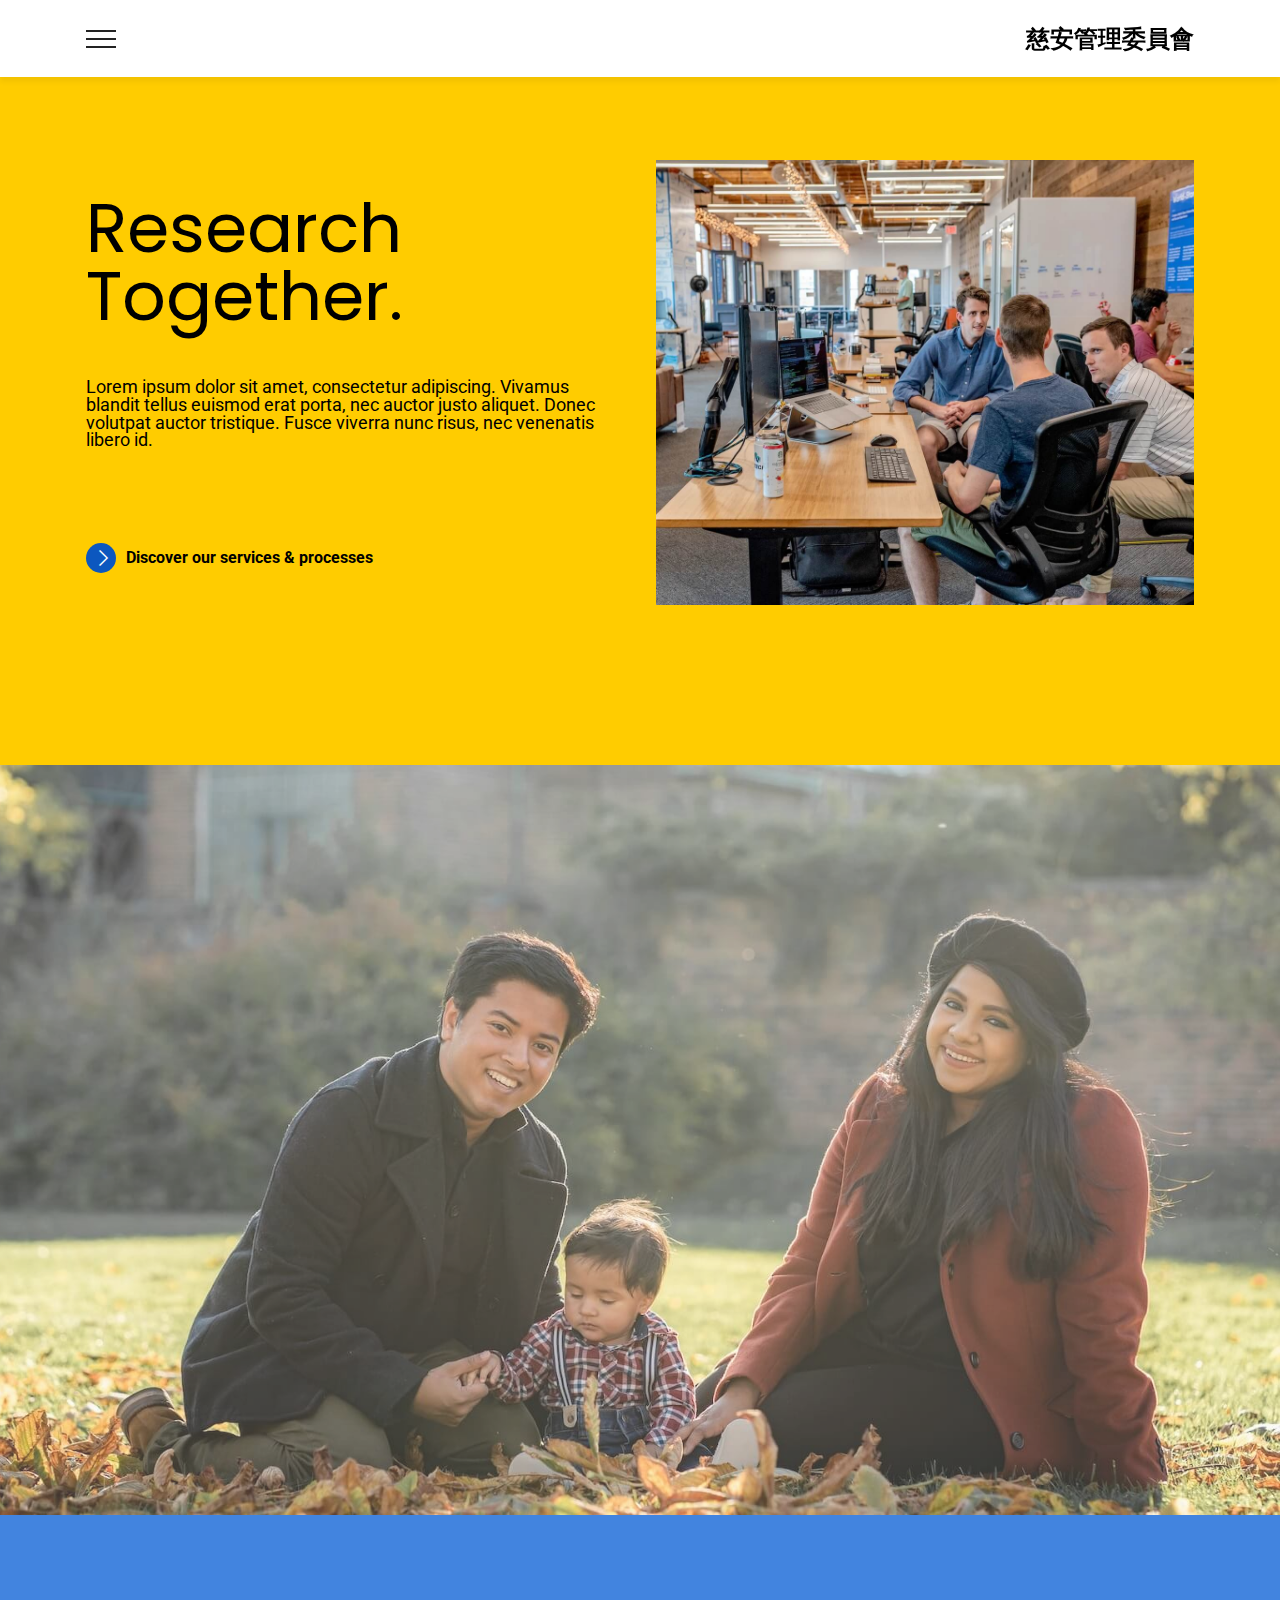
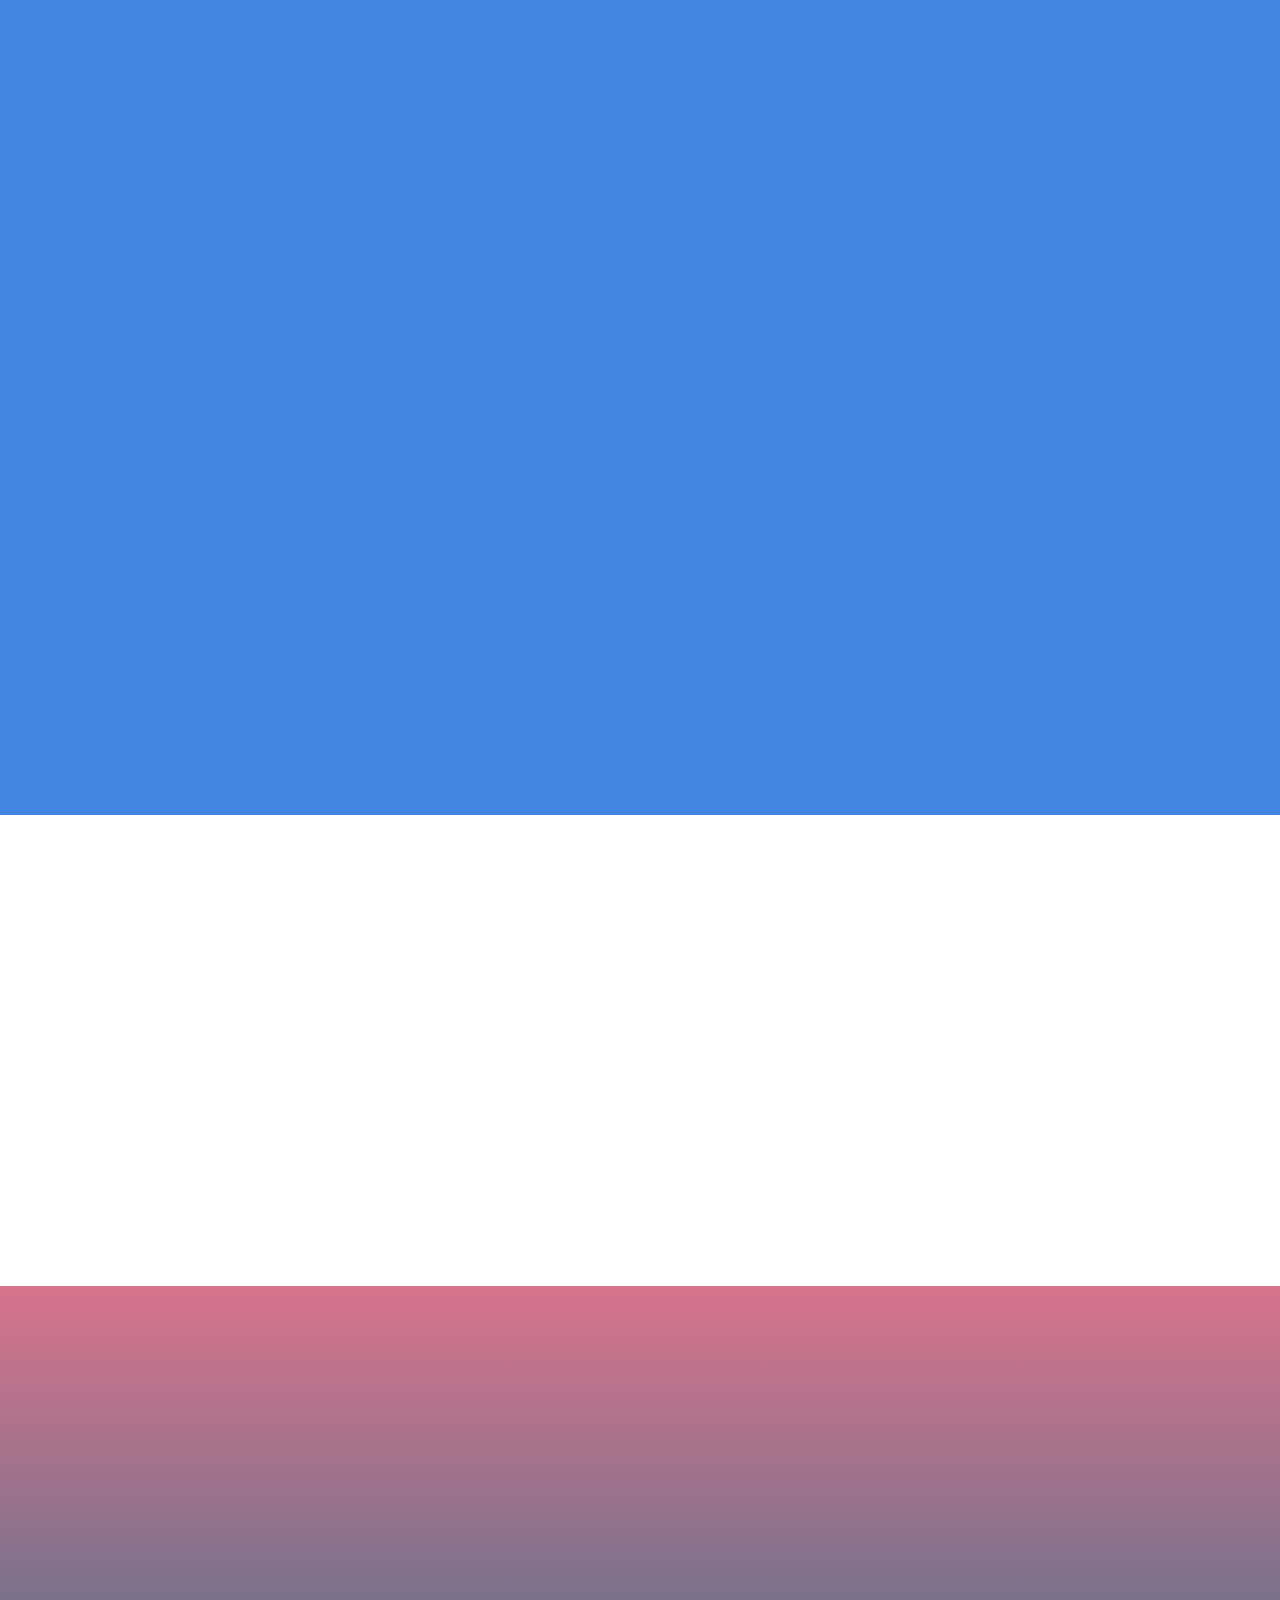
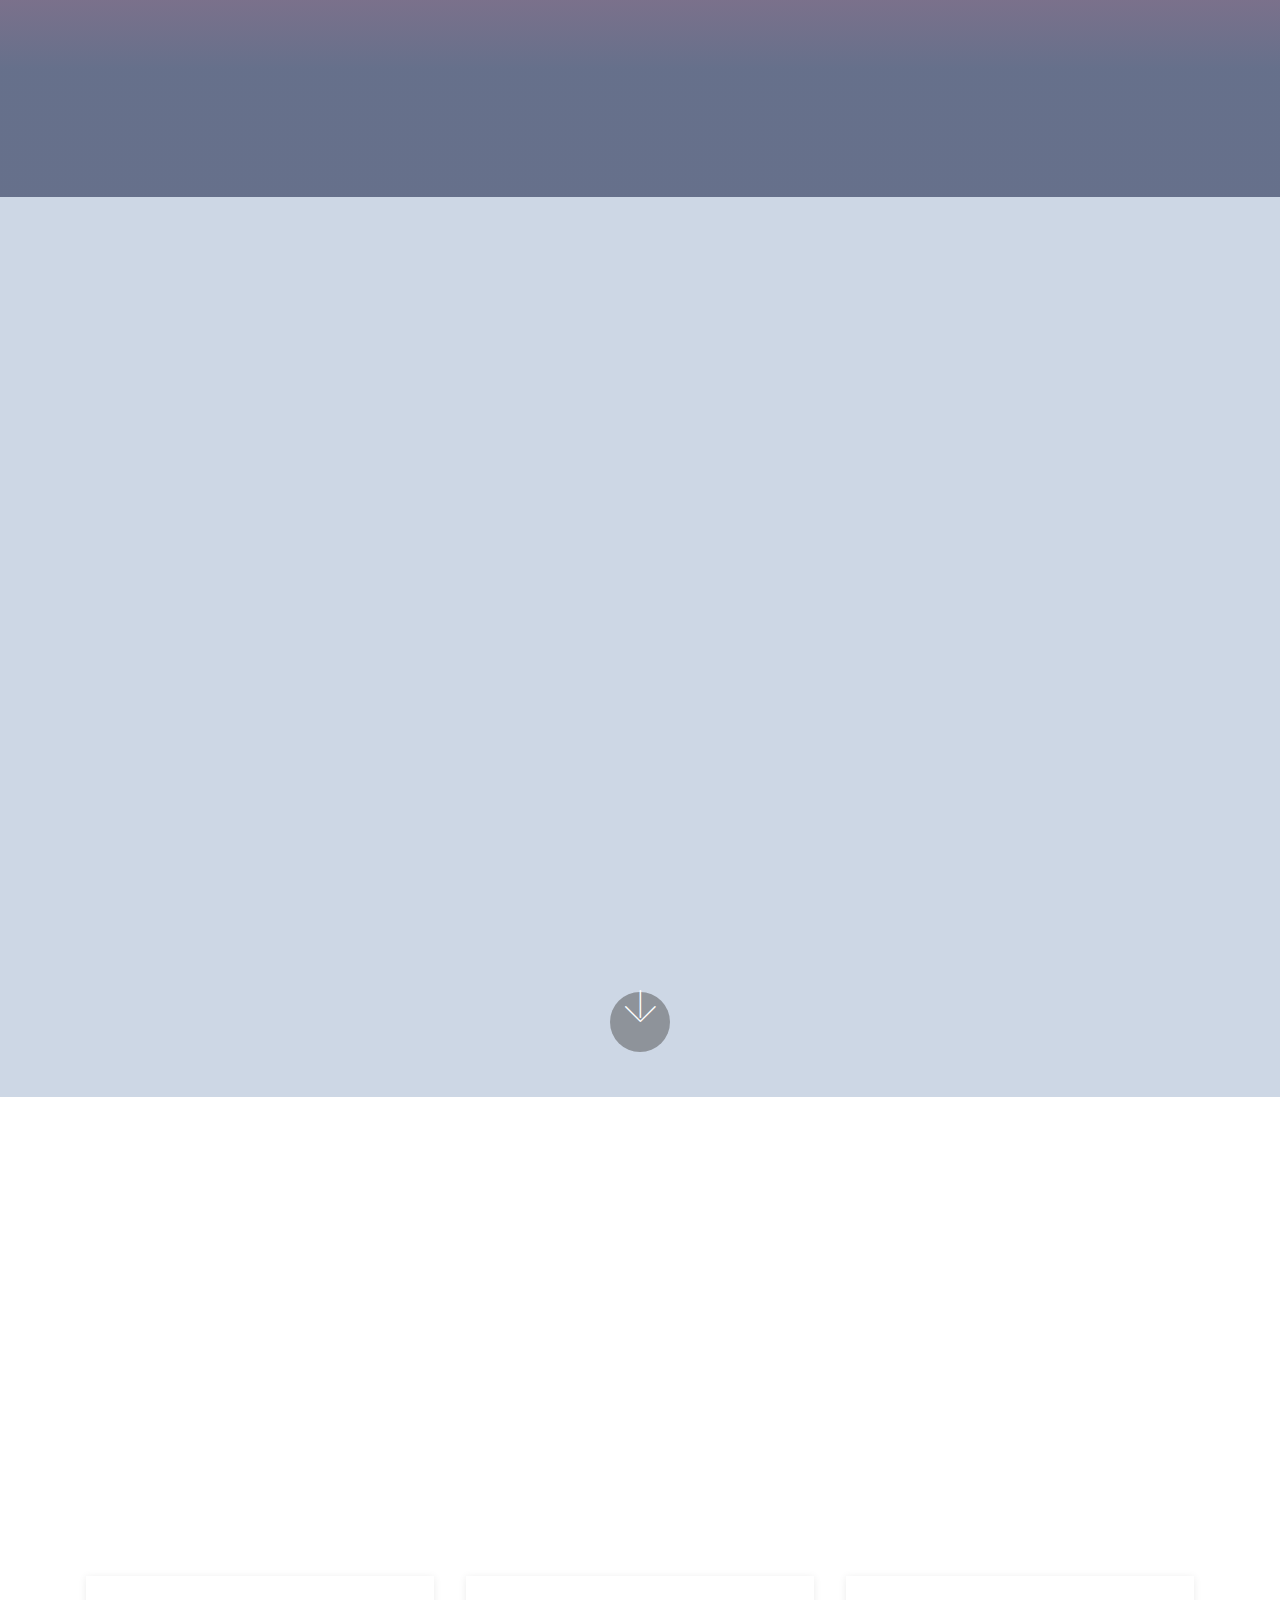
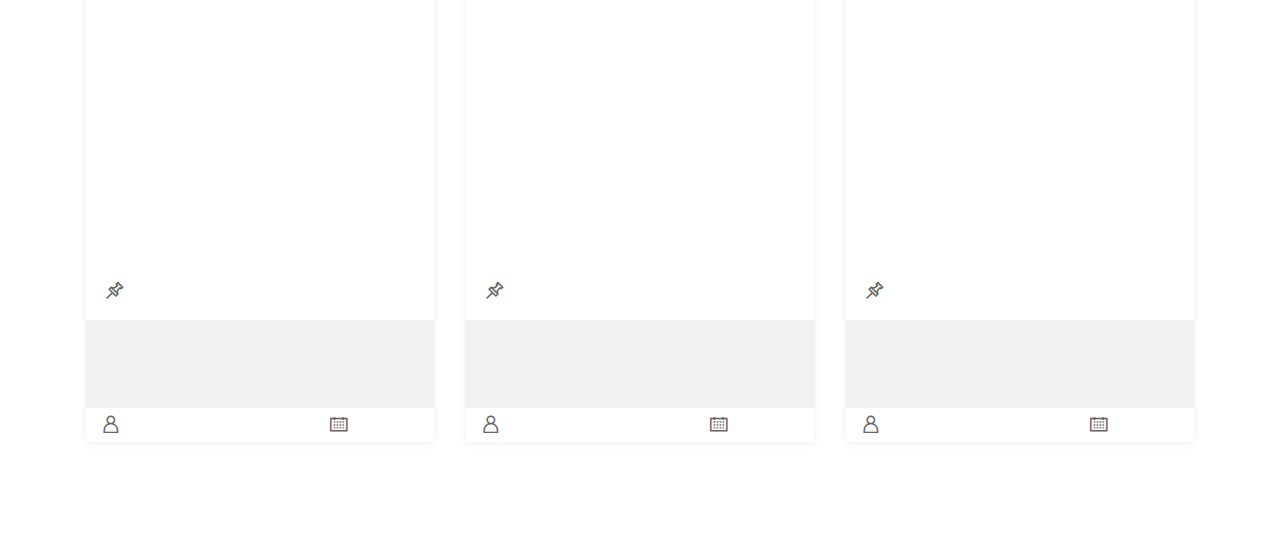
<file: index.html>
<!DOCTYPE html>
<html  >
<head>
  
  <meta charset="UTF-8">
  <meta http-equiv="X-UA-Compatible" content="IE=edge">
  
  <meta name="viewport" content="width=device-width, initial-scale=1, minimum-scale=1">
  <link rel="shortcut icon" href="assets/images/logo.png" type="image/x-icon">
  <meta name="description" content="">
  
  
  <title>Home</title>
  <link rel="stylesheet" href="assets/web/assets/mobirise-icons2/mobirise2.css">
  <link rel="stylesheet" href="assets/web/assets/mobirise-icons/mobirise-icons.css">
  <link rel="stylesheet" href="assets/tether/tether.min.css">
  <link rel="stylesheet" href="assets/bootstrap/css/bootstrap.min.css">
  <link rel="stylesheet" href="assets/bootstrap/css/bootstrap-reboot.min.css">
  <link rel="stylesheet" href="assets/bootstrap/css/bootstrap-grid.min.css">
  <link rel="stylesheet" href="assets/animatecss/animate.min.css">
  <link rel="stylesheet" href="assets/popup-overlay-plugin/style.css">
  <link rel="stylesheet" href="assets/dropdown/css/style.css">
  <link rel="stylesheet" href="assets/socicon/css/styles.css">
  <link rel="stylesheet" href="assets/theme/css/style.css">
  <link rel="preload" href="https://fonts.googleapis.com/css?family=Poppins:100,100i,200,200i,300,300i,400,400i,500,500i,600,600i,700,700i,800,800i,900,900i&display=swap" as="style" onload="this.onload=null;this.rel='stylesheet'">
  <noscript><link rel="stylesheet" href="https://fonts.googleapis.com/css?family=Poppins:100,100i,200,200i,300,300i,400,400i,500,500i,600,600i,700,700i,800,800i,900,900i&display=swap"></noscript>
  <link rel="preload" href="https://fonts.googleapis.com/css?family=Noticia+Text:400,400i,700,700i&display=swap" as="style" onload="this.onload=null;this.rel='stylesheet'">
  <noscript><link rel="stylesheet" href="https://fonts.googleapis.com/css?family=Noticia+Text:400,400i,700,700i&display=swap"></noscript>
  <link rel="preload" href="https://fonts.googleapis.com/css?family=Roboto:100,100i,300,300i,400,400i,500,500i,700,700i,900,900i&display=swap" as="style" onload="this.onload=null;this.rel='stylesheet'">
  <noscript><link rel="stylesheet" href="https://fonts.googleapis.com/css?family=Roboto:100,100i,300,300i,400,400i,500,500i,700,700i,900,900i&display=swap"></noscript>
  <link rel="preload" as="style" href="assets/mobirise/css/mbr-additional.css?v=xyF1pr"><link rel="stylesheet" href="assets/mobirise/css/mbr-additional.css?v=xyF1pr" type="text/css">

  
  <meta name="viewport" content="width=device-width, initial-scale=1">
<style>
/* width */
::-webkit-scrollbar {
  width: 0px;
}

/* Track */
::-webkit-scrollbar-track {
  background: #f1f1f1; 
}
 
/* Handle */
::-webkit-scrollbar-thumb {
  background: #888; 
}

/* Handle on hover */
::-webkit-scrollbar-thumb:hover {
  background: #555; 
}
</style>
  

<meta name="theme-color" content="#0c57bf">
<link rel="manifest" href="manifest.json">
<script src="sw-connect.js"></script>
<meta name="apple-mobile-web-app-capable" content="yes">
<link rel="apple-touch-startup-image" media="(device-width: 320px) and (device-height: 568px) and (-webkit-device-pixel-ratio: 2) and (orientation: portrait)" href="assets/images/apple-launch-640x1136.png">
<link rel="apple-touch-startup-image" media="(device-width: 375px) and (device-height: 667px) and (-webkit-device-pixel-ratio: 2) and (orientation: portrait)" href="assets/images/apple-launch-750x1334.png">
<link rel="apple-touch-startup-image" media="(device-width: 414px) and (device-height: 736px) and (-webkit-device-pixel-ratio: 3) and (orientation: portrait)" href="assets/images/apple-launch-1242x2208.png">
<link rel="apple-touch-startup-image" media="(device-width: 375px) and (device-height: 812px) and (-webkit-device-pixel-ratio: 3) and (orientation: portrait)" href="assets/images/apple-launch-1125x2436.png">
<link rel="apple-touch-startup-image" media="(device-width: 768px) and (device-height: 1024px) and (-webkit-device-pixel-ratio: 2) and (orientation: portrait)" href="assets/images/apple-launch-1536x2048.png">
<link rel="apple-touch-startup-image" media="(device-width: 834px) and (device-height: 1112px) and (-webkit-device-pixel-ratio: 2) and (orientation: portrait)" href="assets/images/apple-launch-1668x2224.png">
<link rel="apple-touch-startup-image" media="(device-width: 1024px) and (device-height: 1366px) and (-webkit-device-pixel-ratio: 2) and (orientation: portrait)" href="assets/images/apple-launch-2048x2732.png">
<meta name="apple-mobile-web-app-status-bar-style" content="default">
<meta name="apple-mobile-web-app-title" content="">
<link rel="apple-touch-icon" href="apple-touch-icon.png"></head>
<body>
  
  <section class="menu1 menu cid-udpWYukizl" once="menu" id="menu1-7s">

	

        <nav class="navbar navbar-dropdown collapsed b-shadow navbar-fixed-top">
            <div class="container">
                
		<button class="navbar-toggler" type="button" data-toggle="collapse" data-target="#navbarSupportedContent" aria-controls="navbarNavAltMarkup" aria-expanded="false" aria-label="Toggle navigation">
			<div class="hamburger">
				<span></span>
				<span></span>
				<span></span>
				<span></span>
			</div>
		</button>
                <div class="navbar-brand">
			
			<span class="navbar-caption-wrap"><a class="navbar-caption text-black text-primary display-5" href="index.html#content01-73">慈安管理委員會</a></span>
		</div>
		<div class="collapse navbar-collapse" id="navbarSupportedContent">
			<div class="flex-container">
				<div class="flex-row">
                    
                                    <div class="flex-card col-12 col-md-6 col-lg-4">
                                        <h6 class="mbr-fonts-style display-7">Search &amp; Selection</h6>
						<ul class="col nav-right" data-app-modern-menu="true"><li class="nav-item">
								<a class="nav-link link text-secondary text-primary display-4" href="page1.html#top">
									Recruitment – A typical process
								</a> <a class="nav-link link text-secondary text-primary display-4" href="page2.html">
									Test tools
								</a>   
							</li>
							<li class="nav-item">
								<a class="nav-link link text-secondary display-4" href="#">
									Onboarding
								</a> <a class="nav-link link text-secondary display-4" href="#">
									Additional Tools
								</a> 
							</li></ul></div>
                    
                                    <div class="flex-card col-12 col-md-6 col-lg-4">
                    <h6 class="mbr-fonts-style display-7">Executive Coaching</h6>
                        <ul class="col nav-right" data-app-modern-menu="true"><li class="nav-item">
								<a class="nav-link link text-black display-4" href="#">Executive Coaching<br></a>   
							</li>
							<li class="nav-item">
								<a class="nav-link link text-black display-4" href="#">
									Your Coaching Journey
								</a>
							</li>
							<li class="nav-item">
								 <a class="nav-link link text-black display-4" href="#">
									Coaching in a time of crisis
								</a>  <a class="nav-link link text-black display-4" href="#">
									Group Coaching
								</a>      <a class="nav-link link text-black display-4" href="#">
									Outplacement
								</a>                  
							</li></ul></div>
                    
                                    <div class="flex-card col-12 col-md-6 col-lg-4">
                    <h6 class="mbr-fonts-style display-7">Assessment</h6>
                        <ul class="col nav-right" data-app-modern-menu="true"><li class="nav-item">
								<a class="nav-link link text-black display-4" href="#">
									Assessment &amp; Development
								</a>
							</li>
							<li class="nav-item">
								<a class="nav-link link text-black display-4" href="#">
									Professional Assessment
								</a>
							</li>
							<li class="nav-item">
								<a class="nav-link link text-black display-4" href="#">
									Development of Leaders and Specialists
								</a>  <a class="nav-link link text-black display-4" href="#">
									Additional Tools
								</a>
							</li></ul></div>
                </div>
                
                

                
                
                <div class="flex-row low-row">
						<div class="contact-block navbar-contacts align-right">
							<ul class="mbr-fonts-style contact-list display-4">
								<li><a href="" src="" class="text-black text-primary">Office: 1-900-123-4567</a></li>
								<li><a href="" src="" class="text-black">Email: info@yoursite.com</a></li>
							</ul>
						</div>
						<div class="icons-menu">
							<a href="#" target="_blank">
								<span class="p-2 mbr-iconfont socicon-twitter socicon"></span>
							</a>
							<a href="#" target="_blank">
								<span class="p-2 mbr-iconfont socicon-facebook socicon"></span>
							</a>
							<a href="#" target="_blank">
								<span class="p-2 mbr-iconfont socicon-youtube socicon"></span>
							</a>
							<a href="#" target="_blank">
								<span class="p-2 mbr-iconfont socicon-behance socicon"></span>
							</a>
							<a href="#" target="_blank">
								<span class="p-2 mbr-iconfont socicon-googleplus socicon"></span>
							</a>
							<a href="#" target="_blank">
								<span class="p-2 mbr-iconfont socicon-linkedin socicon"></span>
							</a>
						</div>
				</div>
			</div>
        </div>
            </div>

	</nav>
</section>

<section class="content1 cid-udpLzAkHgw" id="content01-73">
    
    

    
    <div class="container">
        <div class="row justify-content-center">
            <div class="col-12 col-md-12 col-lg md-pb text-white">
                <div class="text-wrapper">
                    <h3 class="mbr-section-title align-left mbr-fonts-style mb-5 display-1">Research<br>Together.</h3>
                    <p class="mbr-text mbr-fonts-style align-left mb-5 display-7">
                        Lorem ipsum dolor sit amet, consectetur adipiscing. Vivamus blandit tellus euismod erat porta,
                        nec auctor justo aliquet. Donec volutpat auctor tristique. Fusce viverra nunc risus, nec
                        venenatis libero id. </p>
                    <div class="link-wrap pt-5">
                        <span class="link mbr-fonts-style display-4"><strong>Discover our services &amp; processes</strong></span>
                    </div>
                </div>
            </div>
            <div class="col-12 col-md-12 col-lg-6">
                <div class="image-wrapper">
                    <img class="w-100" src="assets/images/features2.jpg" alt="">
                </div>
            </div>
        </div>
    </div>
</section>

<section class="header1 charitym5 cid-u2Fppgt4MK" id="aheader1-6d">

    

    
    <div class="mbr-overlay" style="opacity: 0.2; background-color: rgb(246, 246, 246);"></div>

    <div class="container">
        <div class="row justify-content-start">
            <div class="col-12 col-lg-12">
                <h1 class="mbr-section-title mbr-fonts-style mb-0 display-1">
                    <strong>
                        CHANGE WORLD<br>
                        WITH ONE DONATION
                    </strong>
                </h1>
                
                
                <div class="mbr-section-btn">
                    <a class="btn btn-secondary display-7" href="#">
                        START NOW
                    </a>
                </div>
            </div>
        </div>
    </div>
</section>

<section class="header2 agencym4_header2 cid-udeyQeoWl0 mbr-fullscreen" id="header2-6s">

	
    


	

	<div class="container">
		<div class="media-container-row">
			<div class="media-content">
				<h1 class="mbr-section-title mbr-white pb-3 mbr-fonts-style display-1">
					Smart Solutions <strong>For You</strong>
				</h1>
				<div class="mbr-section-text mbr-white pb-3 ">
					<p class="mbr-text mbr-fonts-style display-5">
						Lorem ipsum dolor sit amet, consectetur adipisicing elit. Accusantium adipisci dignissimos
						magnam mollitia nemo omnis placeat sed ut?
					</p>
				</div>
				<div class="mbr-section-btn">
					<a class="btn btn-md btn-white-outline btn-bgr display-4" href="#">Read More</a>
				</div>
			</div>
			<div class="mbr-figure" style="width: 100%;">
				<img src="assets/images/30.jpg" alt="">
			</div>
		</div>
	</div>
</section>

<section class="header5 agencym4_header5 cid-udeyRW06ED mbr-parallax-background" id="header5-6u">

	
    


	

	<div class="container-full-width clearfix">
		<svg version="1.1" class="layer" xmlns="http://www.w3.org/2000/svg" xmlns:xlink="http://www.w3.org/1999/xlink" x="0px" y="0px" height="100%" viewBox="0 0 97 604" enable-background="new 0 0 97 604" xml:space="preserve">
			<path fill-rule="evenodd" clip-rule="evenodd" fill="#43D5CB" d="M0,0c36,93.5,56,195.4,56,302c0,106.6-20,208.5-56,302 c22.8,0,97,0,97,0V0C97,0,32.5,0,0,0z"></path>
		</svg>
		<div class="column-content">
			<div class="text-content">
				<h1 class="mbr-section-subtitle mbr-light pb-3 mbr-fonts-style display-2">
					Financial <strong>Advise</strong>
				</h1>
				<p class="mbr-text pb-3 mbr-fonts-style display-7">
					Click any text to edit or style it. Select text to insert a link. Click blue "Gear" icon in the top
					right corner to hide/show buttons, text, title and change the block background. Click red "+" in the
					bottom right corner to add a new block. Use the top left menu to create new pages, sites and add
					themes.
				</p>
				<div class="mbr-section-btn">
					<a class="btn btn-md btn-secondary btn-bgr display-4" href="#">See Prıcıng</a>
				</div>
			</div>
		</div>
	</div>
</section>

<section class="header3 agencym4_header3 cid-udeyQWaNPr mbr-parallax-background" id="header3-6t">

	
    


	<div class="mbr-overlay" style="opacity: 0.6;">
	</div>

	<div class="container align-center">
		<div class="row justify-content-center">
			<div class="media-container-column mbr-white col-md-10">
				<h3 class="mbr-section-subtitle align-center mbr-light pb-3 mbr-fonts-style display-2">
					Optimize Your
				</h3>
				<h1 class="mbr-section-title mbr-bold pb-3 mbr-fonts-style display-1">
					Business Operations!
				</h1>
				<p class="mbr-text pb-3 mbr-fonts-style display-7">
					Lorem ipsum dolor sit amet, consectetur adipisicing elit. Ab commodi dolorem enim, error fugit
					impedit mollitia ratione repellendus tempora tempore? At excepturi iusto, labore quae quasi qui
					repellendus suscipit voluptatem.
				</p>
				<div class="mbr-section-btn">
					<a class="btn btn-md btn-secondary btn-bgr display-4" href="#">CLIENTS</a>
				</div>
			</div>
		</div>
	</div>
	
</section>

<section class="header6 agencym4_header6 cid-udeySJ4kQK mbr-fullscreen" data-bg-video="https://www.youtube.com/watch?v=E0Pa8tYo94U" id="header6-6v">

	
    <div class="mbr-fallback-image disabled"></div>


	<div class="mbr-overlay" style="opacity: 0.2; background-color: rgb(4, 54, 124);">
	</div>

	<div class="container">
		<div class="row justify-content-center">
			<div class="media-container-column mbr-white col-md-10 offset-md-1">
				<h1 class="mbr-section-title pb-3 mbr-fonts-style display-1">
					Business Redefined <br><strong>with Agency</strong>
				</h1>
				<p class="mbr-text pb-3 mbr-fonts-style display-5">
					Lorem ipsum dolor sit amet, consectetur adipisicing elit. Accusamus ad amet aperiam cumque et
					excepturi, expedita id laboriosam laudantium nemo nisi odit, pariatur, qui quibusdam quos saepe
					sapiente sint totam?
				</p>
				<div class="mbr-section-btn">
					<a class="btn btn-md btn-primary btn-bgr display-4" href="#">Read More</a>
					<a class="btn btn-md btn-white-outline btn-bgr display-4" href="#">See How it Works</a>
				</div>
			</div>
		</div>
	</div>

	<div class="mbr-arrow hidden-sm-down" aria-hidden="true">
		<a href="#next">
			<i class="mbri-down mbr-iconfont"></i>
		</a>
	</div>
</section>

<section class="features9 charitym5 cid-u2FpvxJiW1" id="afeatures9-6h">

    

    
    

    <div class="container">
        <div class="row align-items-start m-0">
            <div class="col-12 col-lg-6 p-0">
                <div class="text-wrap">
                    <h3 class="mbr-section-title mbr-fonts-style mb-0 display-2">
                        <strong>
                            MORBI LEO URNA MOLESTIE
                        </strong>
                    </h3>
                    <p class="mbr-text mbr-fonts-style mb-0 display-7">
                        Lorem ipsum dolor sit amet, etiam integre no est. Vocibus appareat accomm moduses quo ne.
                        Et mel persius meliore mentitum laude.
                    </p>
                </div>
            </div>
            <div class="col-12 col-lg-6 p-0">
                <div class="text-items-wrap">
                    <div class="text-item">
                        <h5 class="item-title mbr-fonts-style mb-0 display-2">
                            <strong>260</strong>
                        </h5>
                        <p class="item-text mbr-fonts-style mb-0 display-4">
                            <strong>Turpis egestas tempus</strong>
                        </p>
                    </div>
                    <div class="text-item">
                        <h5 class="item-title mbr-fonts-style mb-0 display-2">
                            <strong>188</strong>
                        </h5>
                        <p class="item-text mbr-fonts-style mb-0 display-4">
                            <strong>Pharetra massa massa</strong>
                        </p>
                    </div>
                    <div class="text-item">
                        <h5 class="item-title mbr-fonts-style mb-0 display-2">
                            <strong>76</strong>
                        </h5>
                        <p class="item-text mbr-fonts-style mb-0 display-4">
                            <strong>Pharetra massa massa</strong>
                        </p>
                    </div>
                    <div class="text-item">
                        <h5 class="item-title mbr-fonts-style mb-0 display-2">
                            <strong>635</strong>
                        </h5>
                        <p class="item-text mbr-fonts-style mb-0 display-4">
                            <strong>Pharetra massa massa</strong>
                        </p>
                    </div>
                </div>
            </div>

        </div>
    </div>
</section>

<section class="features4 realtym4_features4 cid-u2FqWWb2x9" id="features04-6q">

	
    


	

	<div class="container">
		<h2 class="mbr-section-title pb-1 mbr-normal mbr-fonts-style align-left display-2">Newly Added</h2>
		<div class="row row-content justify-content-center">
			<div class="card p-3 col-12 col-md-6 col-lg-4">

				<div class="card-wrapper">
					<div class="card-img">
						<img src="assets/images/01.jpg" title="" alt="">
						<div class="card-box">
							<h4 class="card-title mbr-fonts-style mbr-white mbr-bold display-7">$420,000 &nbsp; &nbsp; &nbsp; &nbsp;
								&nbsp; &nbsp; &nbsp; &nbsp; &nbsp; &nbsp; &nbsp; &nbsp;
								&nbsp; &nbsp;
								<br>$734 / sq m</h4>
							<div class="mbr-iconfont mbr-iconfont-social icobig mobi-mbri-star" media-simple="true">
							</div>
						</div>
					</div>

					<div class="text-box">
						<h4 class="card-title2 mbr-fonts-style mbr-normal display-7">Summer Apartment</h4>
						<div class="ico-box">
							<span class="pr-2 mbr-iconfont mbr-iconfont-social ico2 mobi-mbri-pin"></span>
							<p class="mbr-text mbr-fonts-style phone mbr-normal display-4">New York, &nbsp;Willis Avenue</p>
						</div>
					</div>
					<div class="p-box">
						<p class="mbr-text mbr-fonts-style mbr-normal card-text display-4">700 sq m
							<br>2 Bathrooms
							<br>
						</p>
						<p class="mbr-text mbr-fonts-style mbr-normal card-text display-4">Rooms 4
							<br>&nbsp;
							<br>
						</p>
						<p class="mbr-text mbr-fonts-style mbr-normal card-text display-4">2&nbsp;Bedrooms
							<br>
							<br>
						</p>
					</div>

					<div class="ico-wrap">
						<div class="ico-box">
							<span class="px-2 mbr-iconfont mbr-iconfont-social ico2 mobi-mbri-user"></span>
							<p class="mbr-text mbr-fonts-style phone mbr-normal display-4">Tom Wilson</p>
						</div>
						<div class="ico-box">
							<span class="px-2 mbr-iconfont mbr-iconfont-social ico2 mobi-mbri-calendar"></span>
							<p class="mbr-text pr-2 mbr-fonts-style phone mbr-normal display-4">23.10.18</p>
						</div>
					</div>
				</div>
			</div>


			<div class="card p-3 col-12 col-md-6 col-lg-4">
				<div class="card-wrapper">
					<div class="card-img">
						<img src="assets/images/02.jpg" title="" alt="">
						<div class="card-box">
							<h4 class="card-title mbr-fonts-style mbr-white mbr-bold display-7">$330,000 &nbsp; &nbsp; &nbsp; &nbsp;
								&nbsp; &nbsp; &nbsp; &nbsp; &nbsp; &nbsp; &nbsp; &nbsp;
								&nbsp; &nbsp;
								<br>$568 / sq m</h4>

							<div class="mbr-iconfont mbr-iconfont-social icobig mobi-mbri-star" media-simple="true">
							</div>
						</div>
					</div>

					<div class="text-box">
						<h4 class="card-title2 mbr-fonts-style mbr-normal display-7">Hi-Tech Apartment&nbsp;</h4>
						<div class="ico-box">
							<span class="pr-2 mbr-iconfont mbr-iconfont-social ico2 mobi-mbri-pin"></span>
							<p class="mbr-text mbr-fonts-style phone mbr-normal display-4">Las Vegas, &nbsp;32 Street</p>
						</div>
					</div>
					<div class="p-box">
						<p class="mbr-text mbr-fonts-style mbr-normal card-text display-4">600 sq m
							<br>1 Bathrooms
							<br>
						</p>
						<p class="mbr-text mbr-fonts-style mbr-normal card-text display-4">Rooms 2
							<br>&nbsp;
							<br>
						</p>
						<p class="mbr-text mbr-fonts-style mbr-normal card-text display-4">1&nbsp;Bedrooms
							<br>
							<br>
						</p>
					</div>

					<div class="ico-wrap">
						<div class="ico-box">
							<span class="px-2 mbr-iconfont mbr-iconfont-social ico2 mobi-mbri-user"></span>
							<p class="mbr-text mbr-fonts-style phone mbr-normal display-4">Jane Smith</p>
						</div>
						<div class="ico-box">
							<span class="px-2 mbr-iconfont mbr-iconfont-social ico2 mobi-mbri-calendar"></span>
							<p class="mbr-text pr-2 mbr-fonts-style phone mbr-normal display-4">13.09.18</p>
						</div>
					</div>
				</div>
			</div>

			<div class="card p-3 col-12 col-md-6 col-lg-4">
				<div class="card-wrapper">
					<div class="card-img">
						<img src="assets/images/03.jpg" title="" alt="">
						<div class="card-box">
							<h4 class="card-title mbr-fonts-style mbr-white mbr-bold display-7">$380,000 &nbsp; &nbsp; &nbsp; &nbsp;
								&nbsp; &nbsp; &nbsp; &nbsp; &nbsp; &nbsp; &nbsp; &nbsp;
								&nbsp; &nbsp;
								<br>$654 / sq m</h4>
							<div class="mbr-iconfont mbr-iconfont-social icobig mobi-mbri-star" media-simple="true">
							</div>
						</div>
					</div>

					<div class="text-box">
						<h4 class="card-title2 mbr-fonts-style mbr-normal display-7">Creative Apartment&nbsp;</h4>
						<div class="ico-box">
							<span class="pr-2 mbr-iconfont mbr-iconfont-social ico2 mobi-mbri-pin"></span>
							<p class="mbr-text mbr-fonts-style phone mbr-normal display-4">London, &nbsp;Summer Avenue</p>
						</div>
					</div>
					<div class="p-box">
						<p class="mbr-text mbr-fonts-style mbr-normal card-text display-4">800 sq m
							<br>1 Bathrooms
							<br>
						</p>
						<p class="mbr-text mbr-fonts-style mbr-normal card-text display-4">Rooms 3
							<br>&nbsp;
							<br>
						</p>
						<p class="mbr-text mbr-fonts-style mbr-normal card-text display-4">2 Bedrooms
							<br>
						</p>
					</div>

					<div class="ico-wrap">
						<div class="ico-box">
							<span class="px-2 mbr-iconfont mbr-iconfont-social ico2 mobi-mbri-user"></span>
							<p class="mbr-text mbr-fonts-style phone mbr-normal display-4">Ann Sterling</p>
						</div>
						<div class="ico-box">
							<span class="px-2 mbr-iconfont mbr-iconfont-social ico2 mobi-mbri-calendar"></span>
							<p class="mbr-text pr-2 mbr-fonts-style phone mbr-normal display-4">08.04.18</p>
						</div>
					</div>
				</div>
			</div>
		</div>
	</div>
</section>


<script src="assets/web/assets/jquery/jquery.min.js"></script>
  <script src="assets/popper/popper.min.js"></script>
  <script src="assets/tether/tether.min.js"></script>
  <script src="assets/bootstrap/js/bootstrap.min.js"></script>
  <script src="assets/smoothscroll/smooth-scroll.js"></script>
  <script src="assets/viewportchecker/jquery.viewportchecker.js"></script>
  <script src="assets/dropdown/js/nav-dropdown.js"></script>
  <script src="assets/dropdown/js/navbar-dropdown.js"></script>
  <script src="assets/touchswipe/jquery.touch-swipe.min.js"></script>
  <script src="assets/parallax/jarallax.min.js"></script>
  <script src="assets/ytplayer/index.js"></script>
  <script src="assets/vimeoplayer/jquery.mb.vimeo_player.js"></script>
  <script src="assets/theme/js/script.js"></script>
  
  <meta name="viewport" content="width=device-width, initial-scale=1">
<style>
/* width */
::-webkit-scrollbar {
  width: 0px;
}

/* Track */
::-webkit-scrollbar-track {
  background: #f1f1f1; 
}
 
/* Handle */
::-webkit-scrollbar-thumb {
  background: #888; 
}

/* Handle on hover */
::-webkit-scrollbar-thumb:hover {
  background: #555; 
}
</style>
  
 <div id="scrollToTop" class="scrollToTop mbr-arrow-up"><a style="text-align: center;"><i class="mbr-arrow-up-icon mbr-arrow-up-icon-cm cm-icon cm-icon-smallarrow-up"></i></a></div>
    <input name="animation" type="hidden">
  
</body>
</html>
</file>
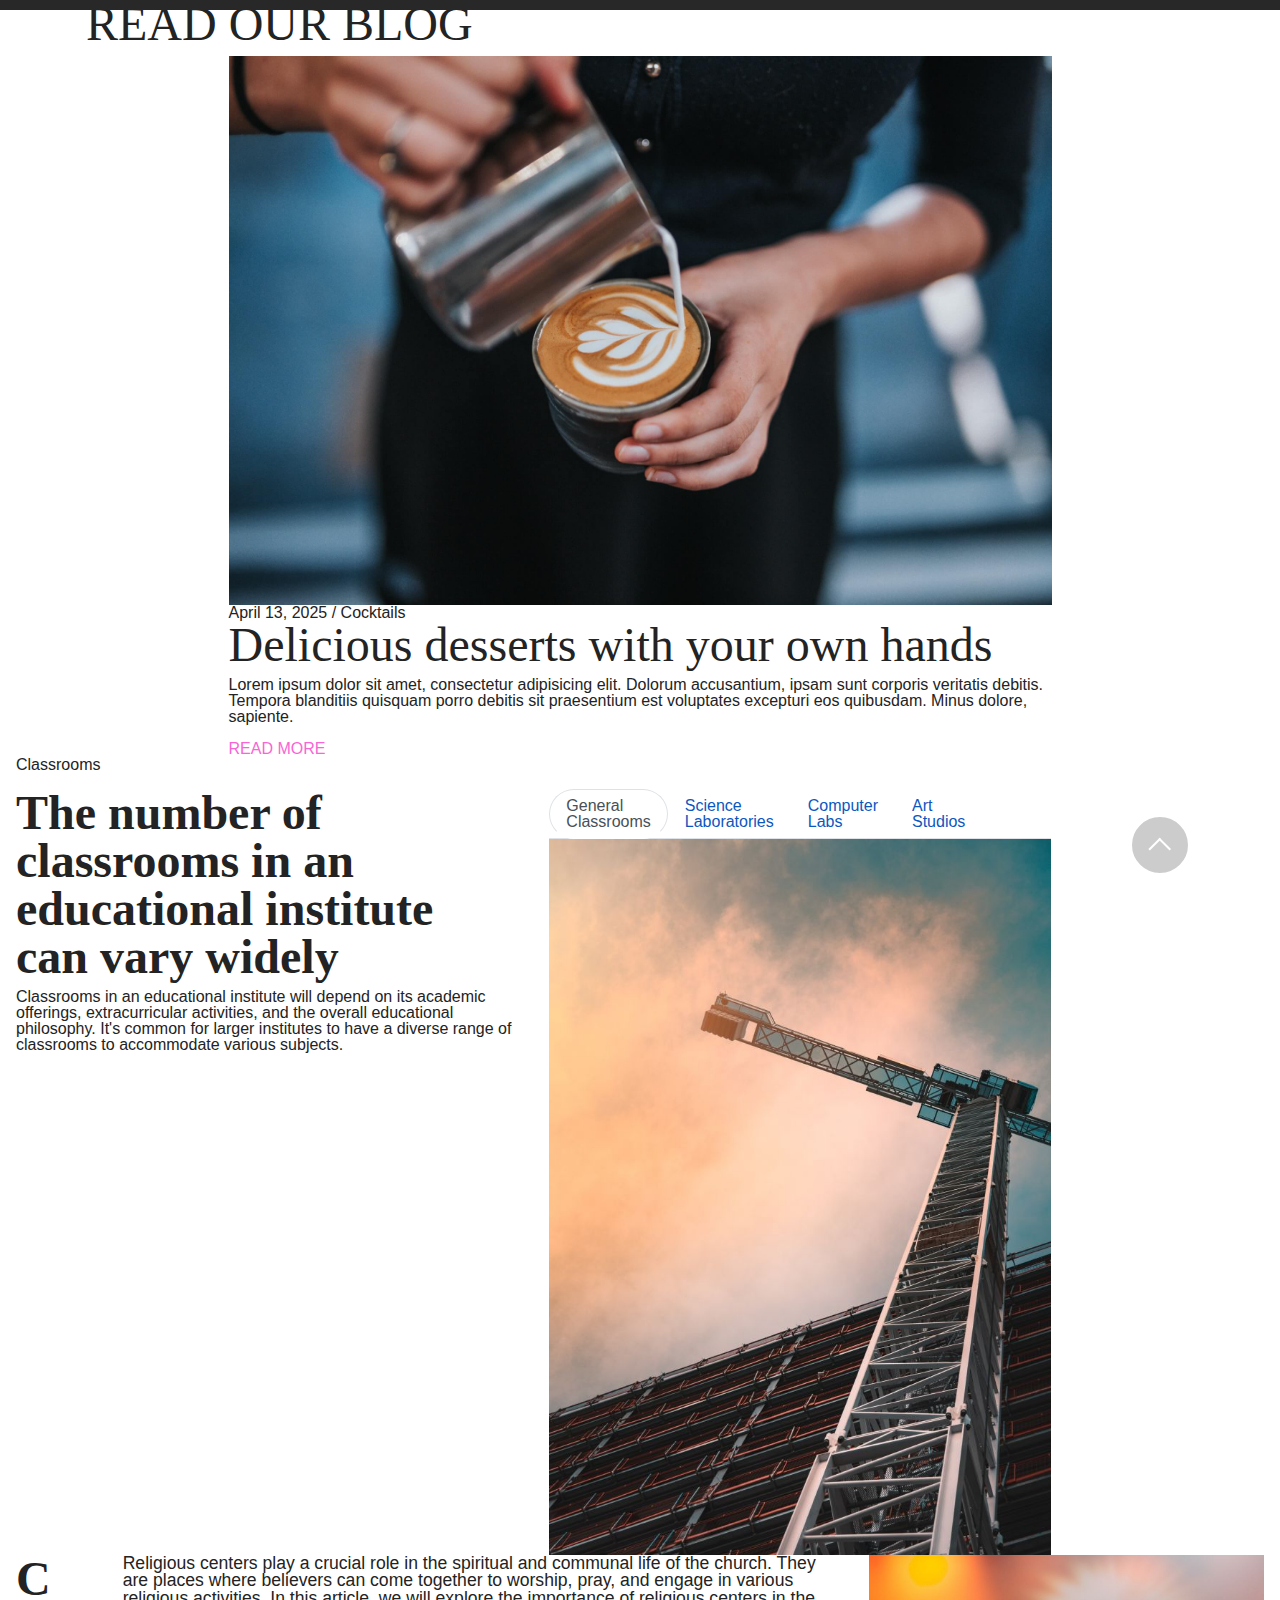
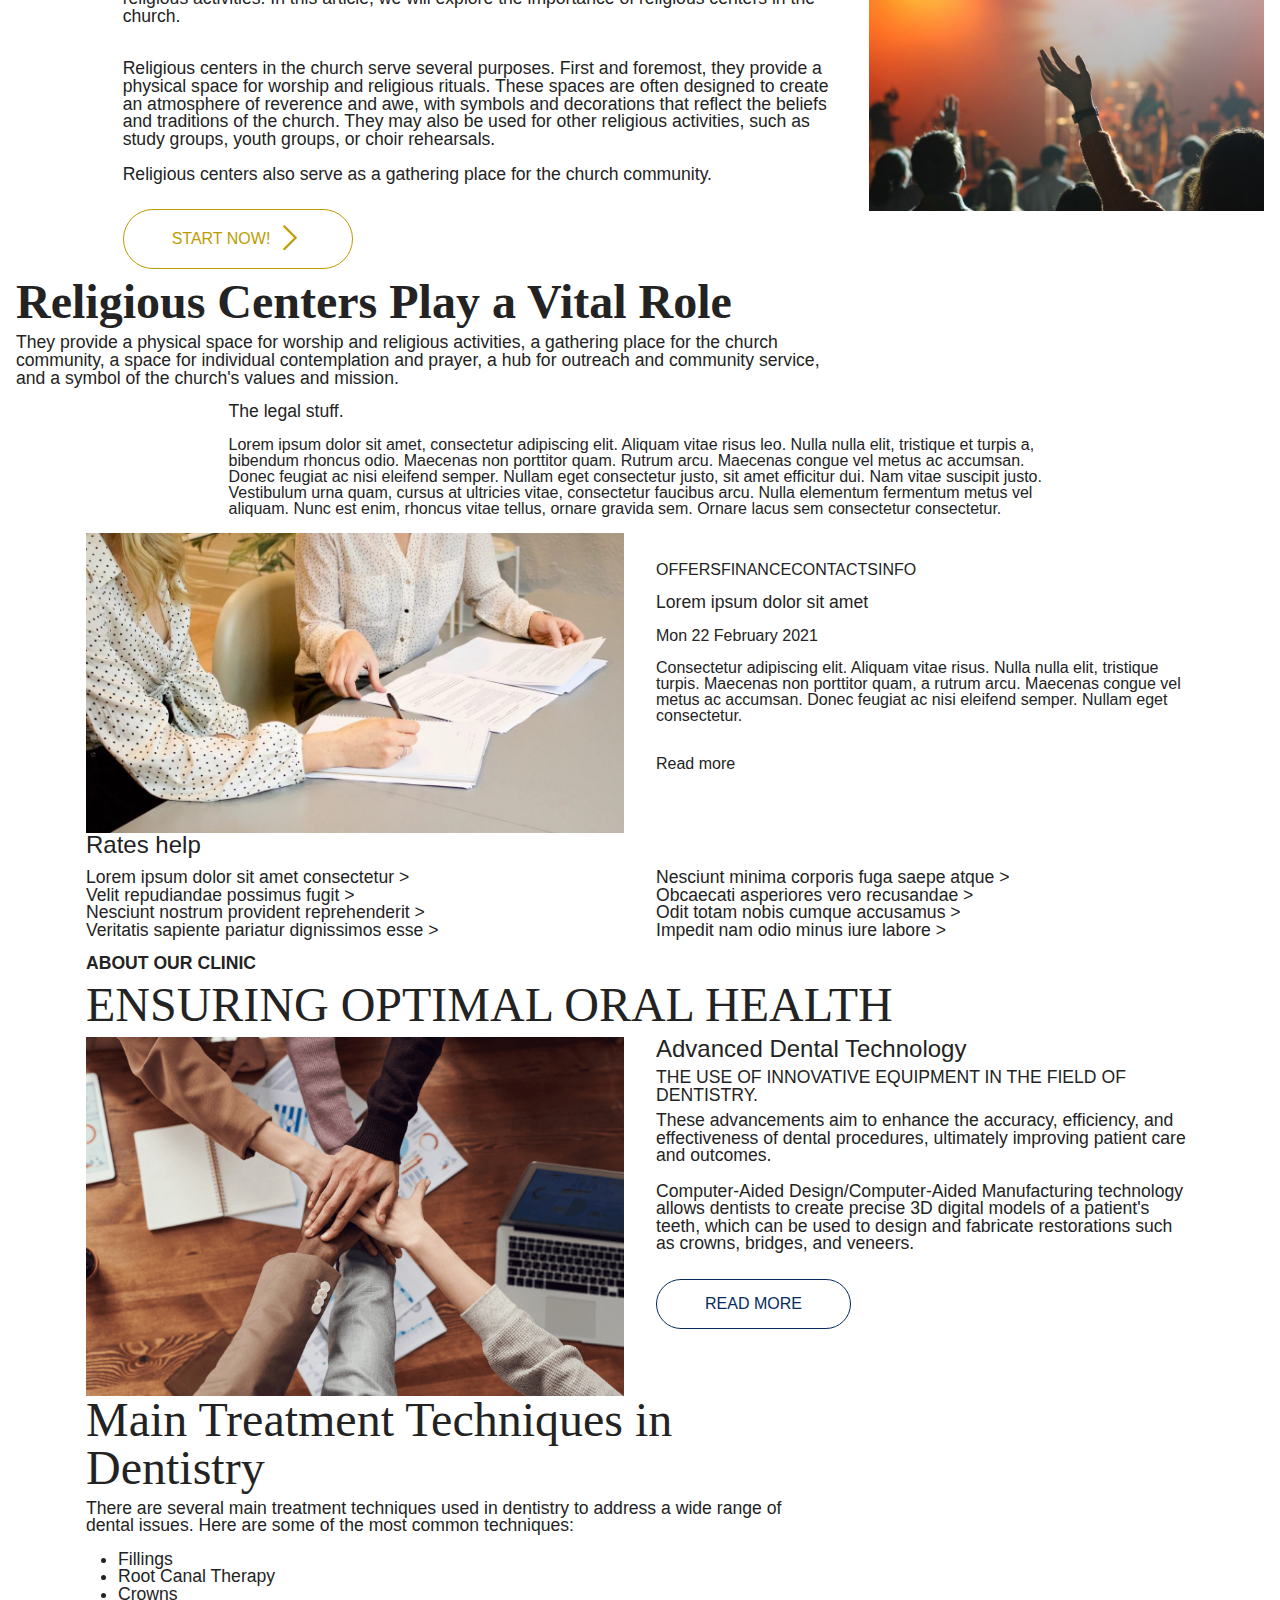
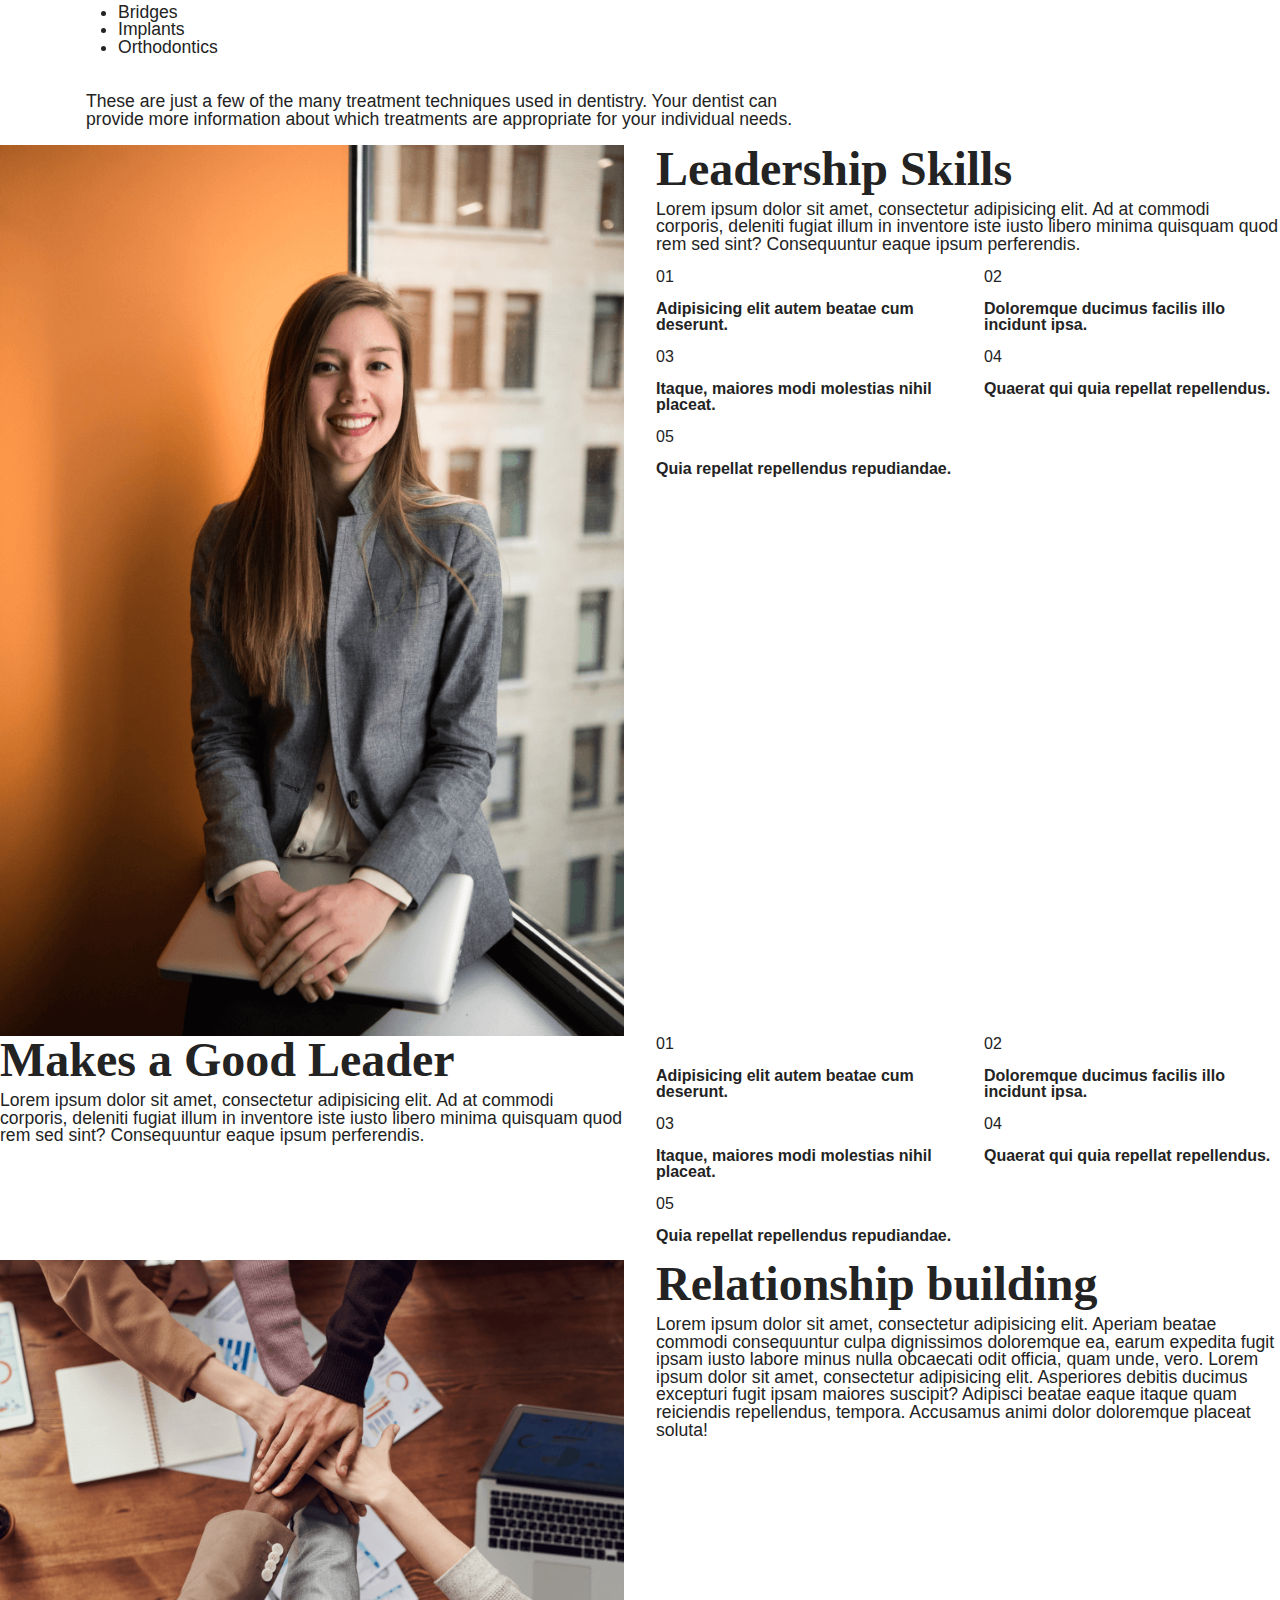
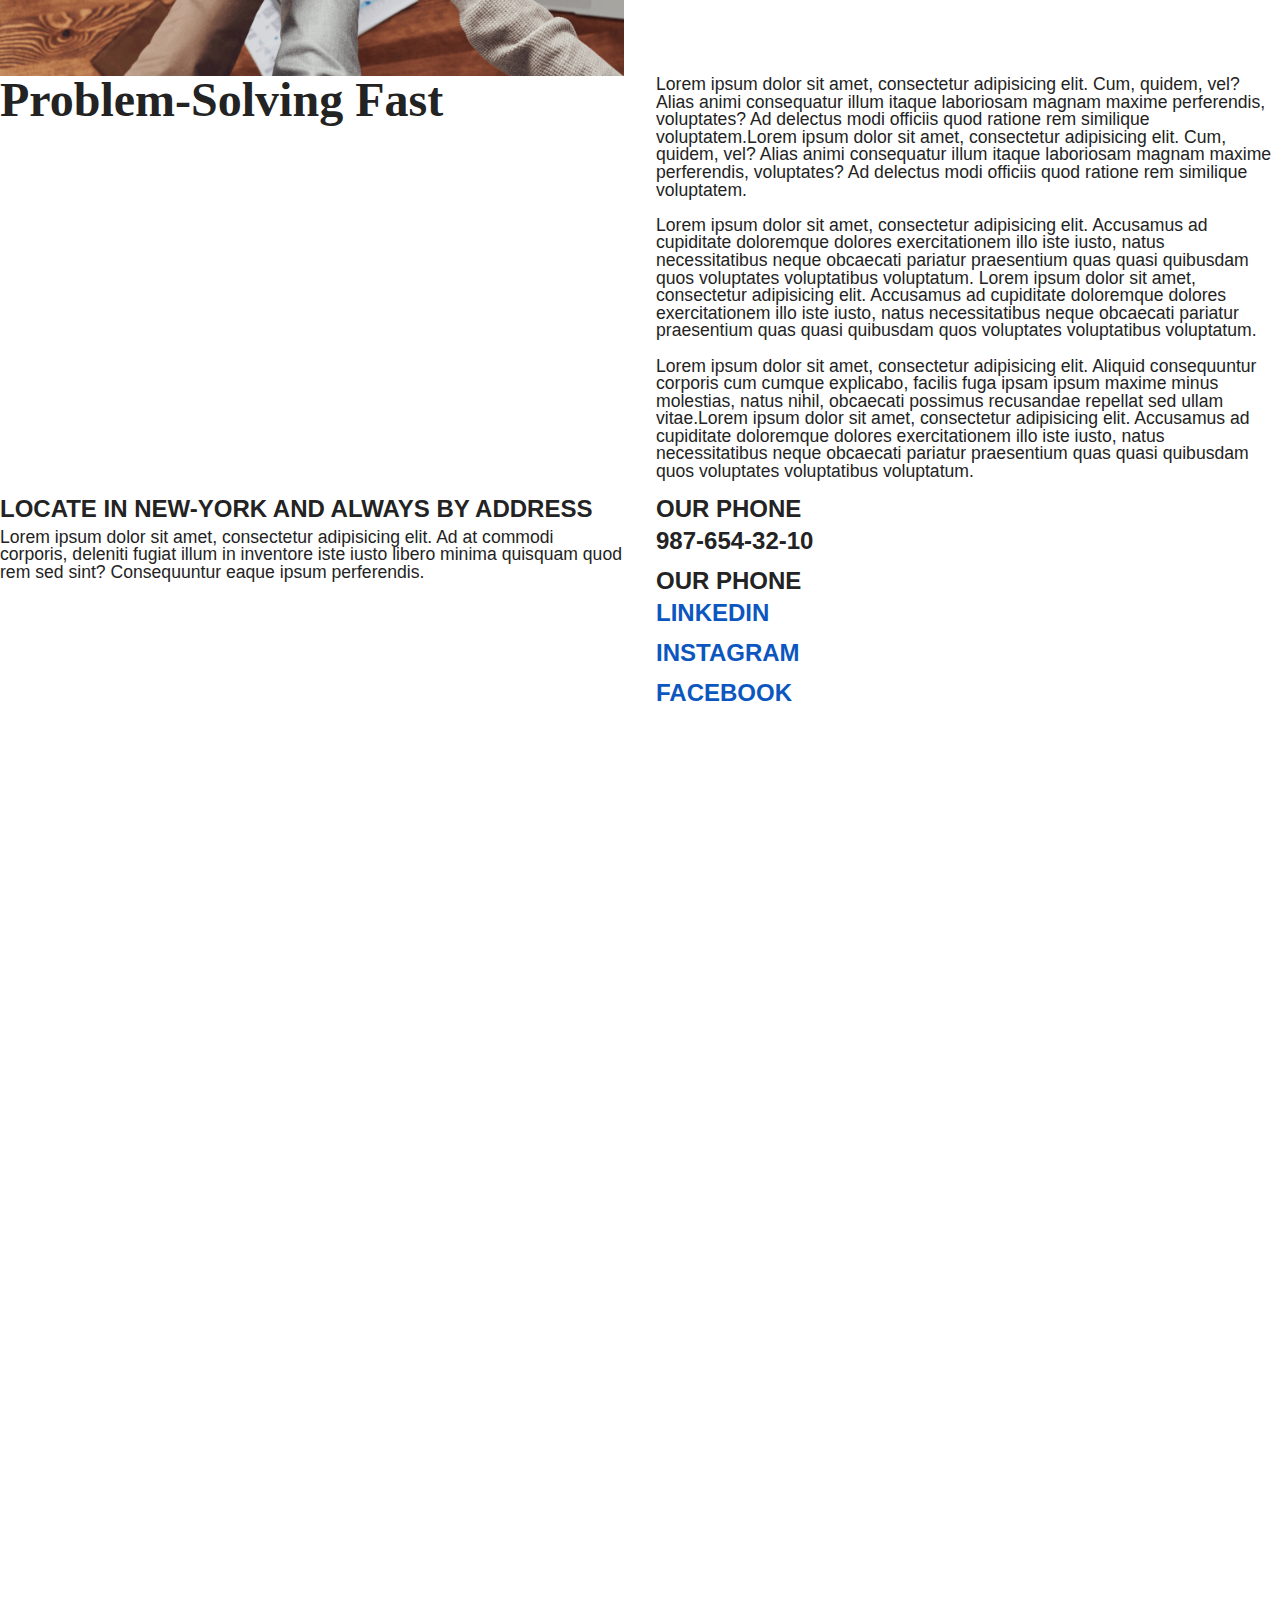
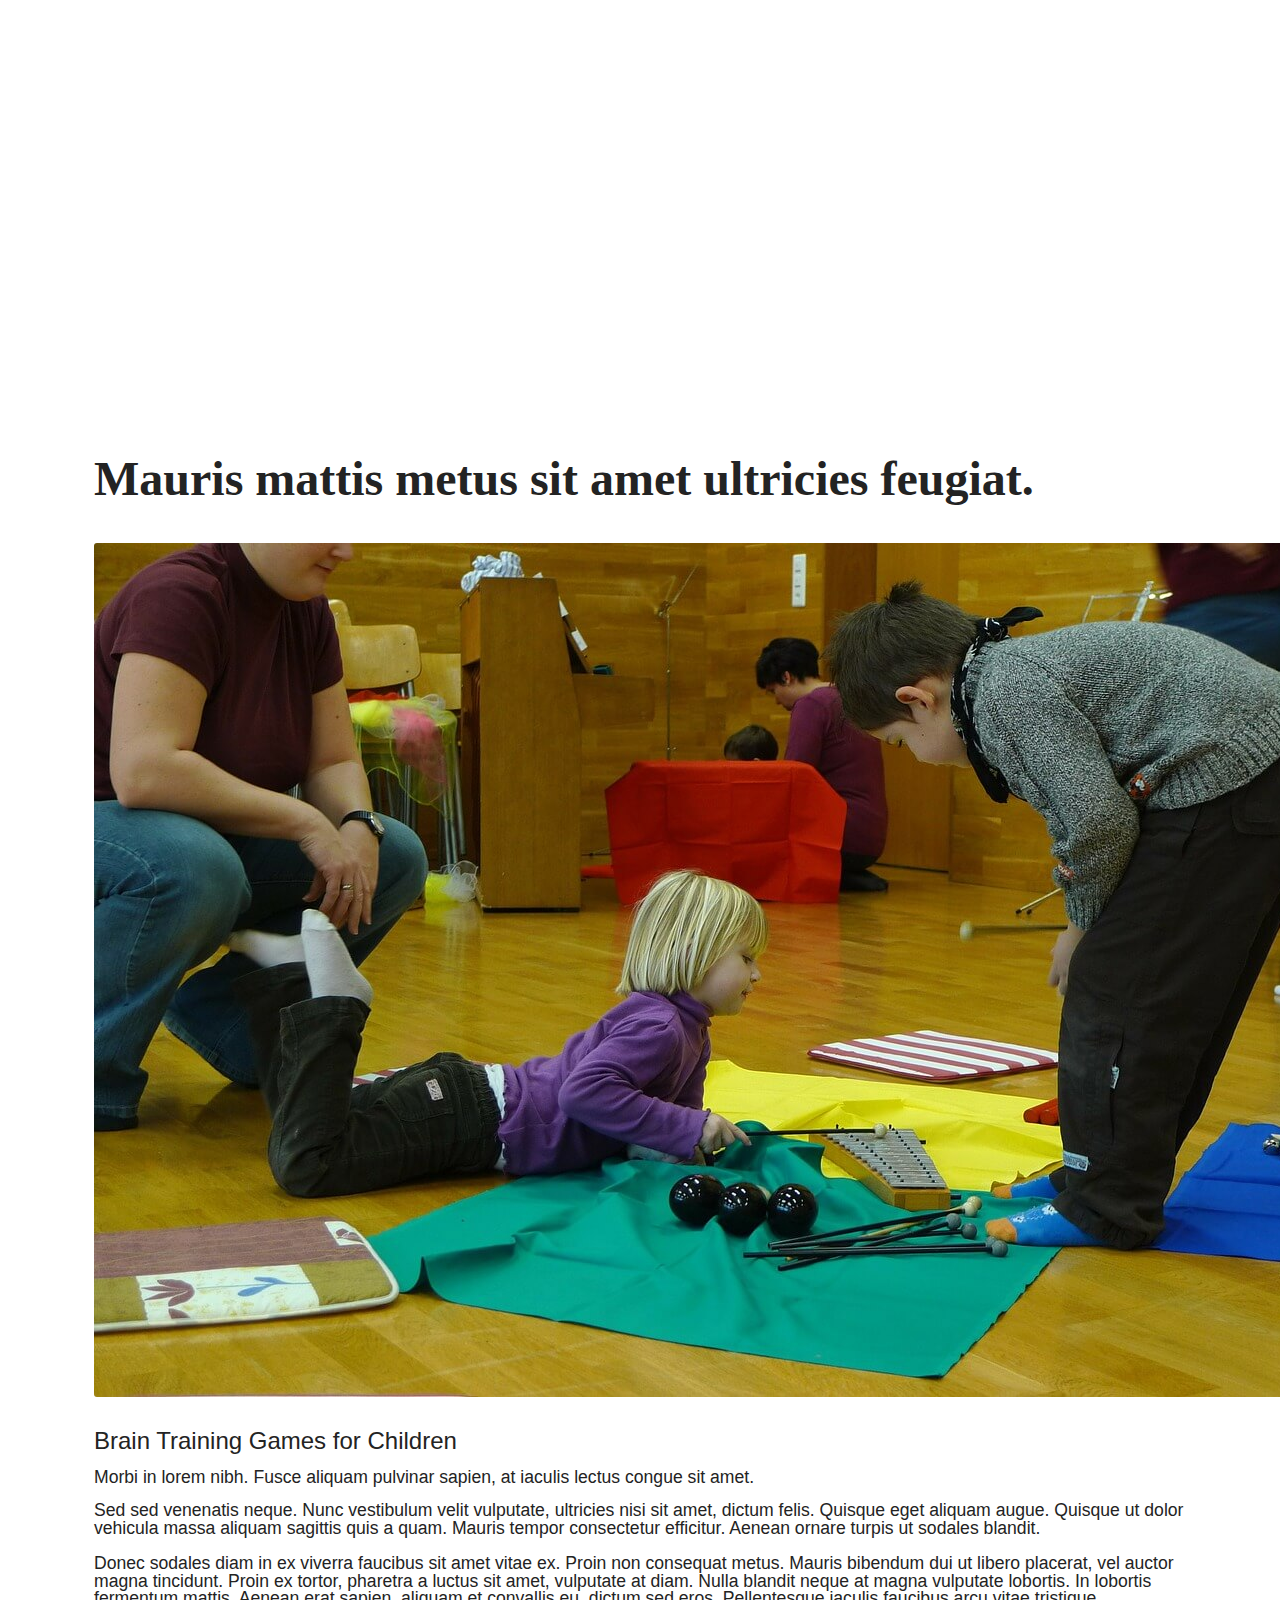
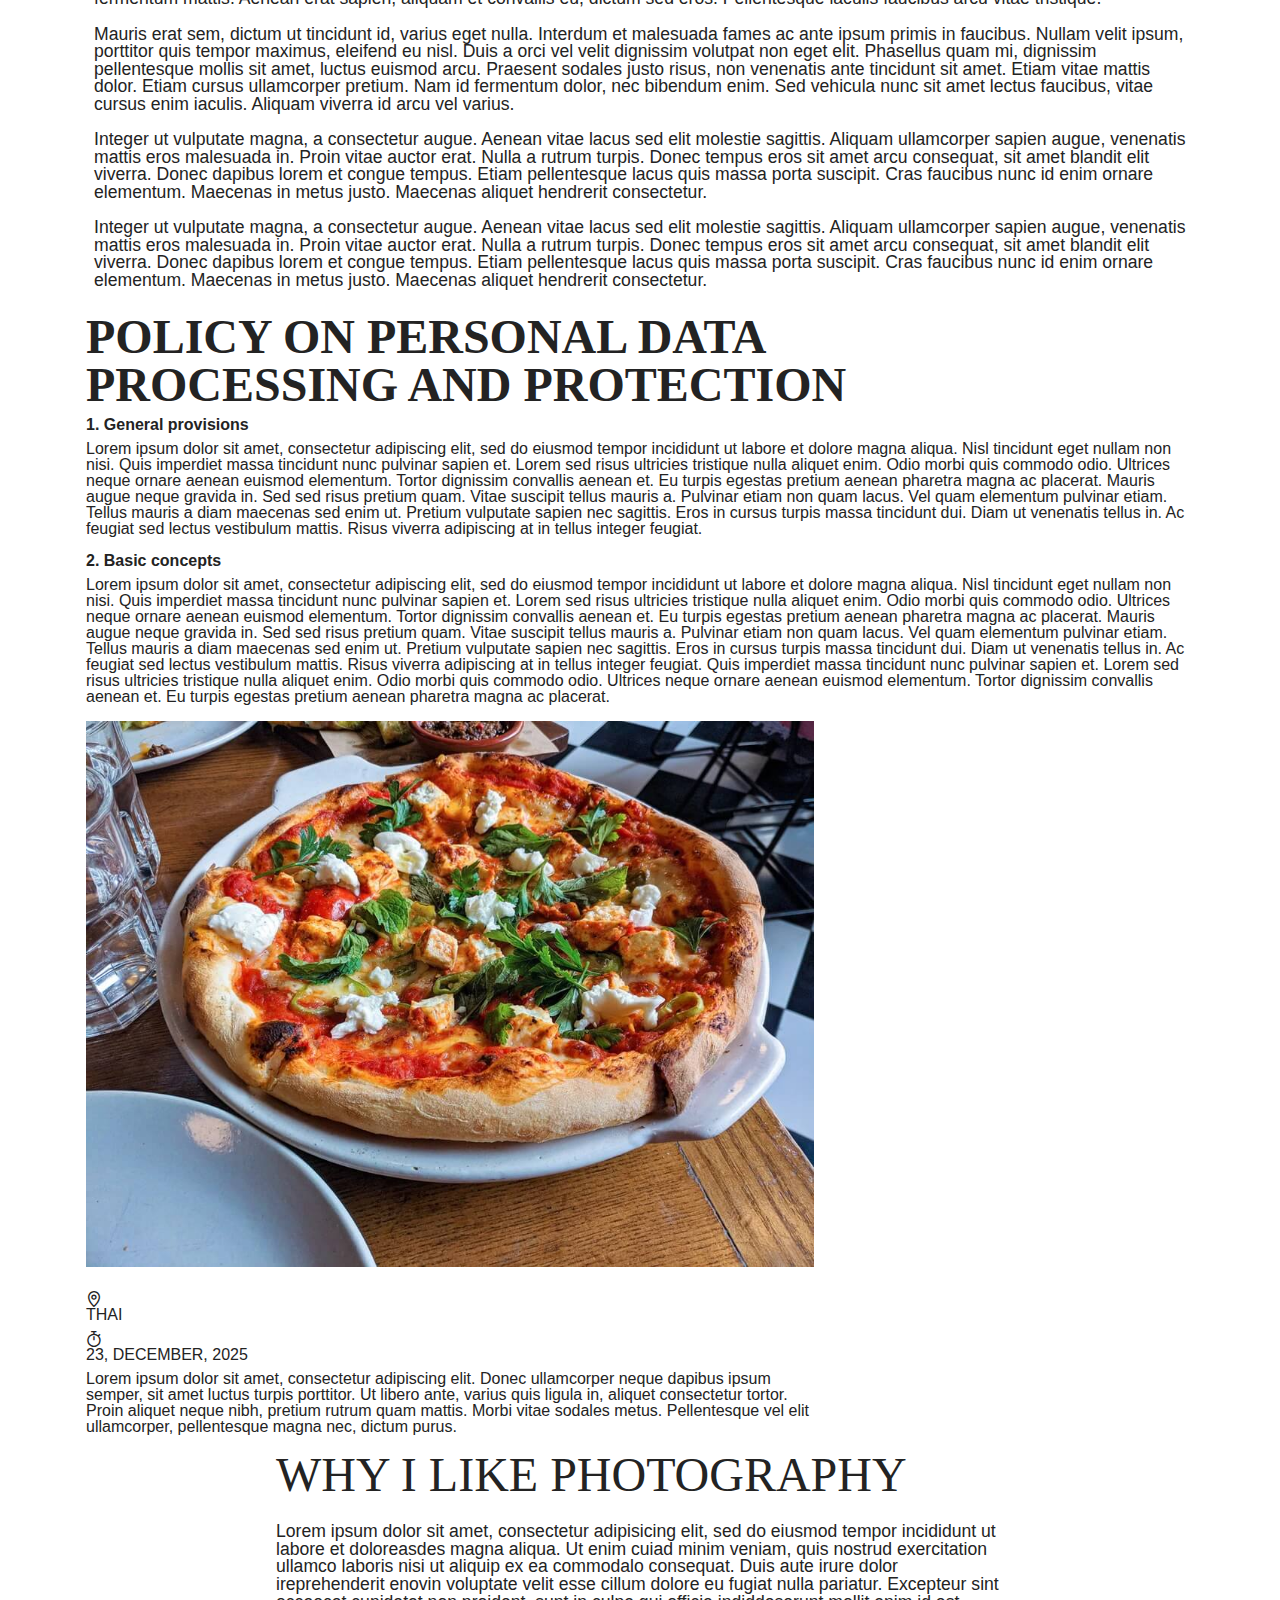
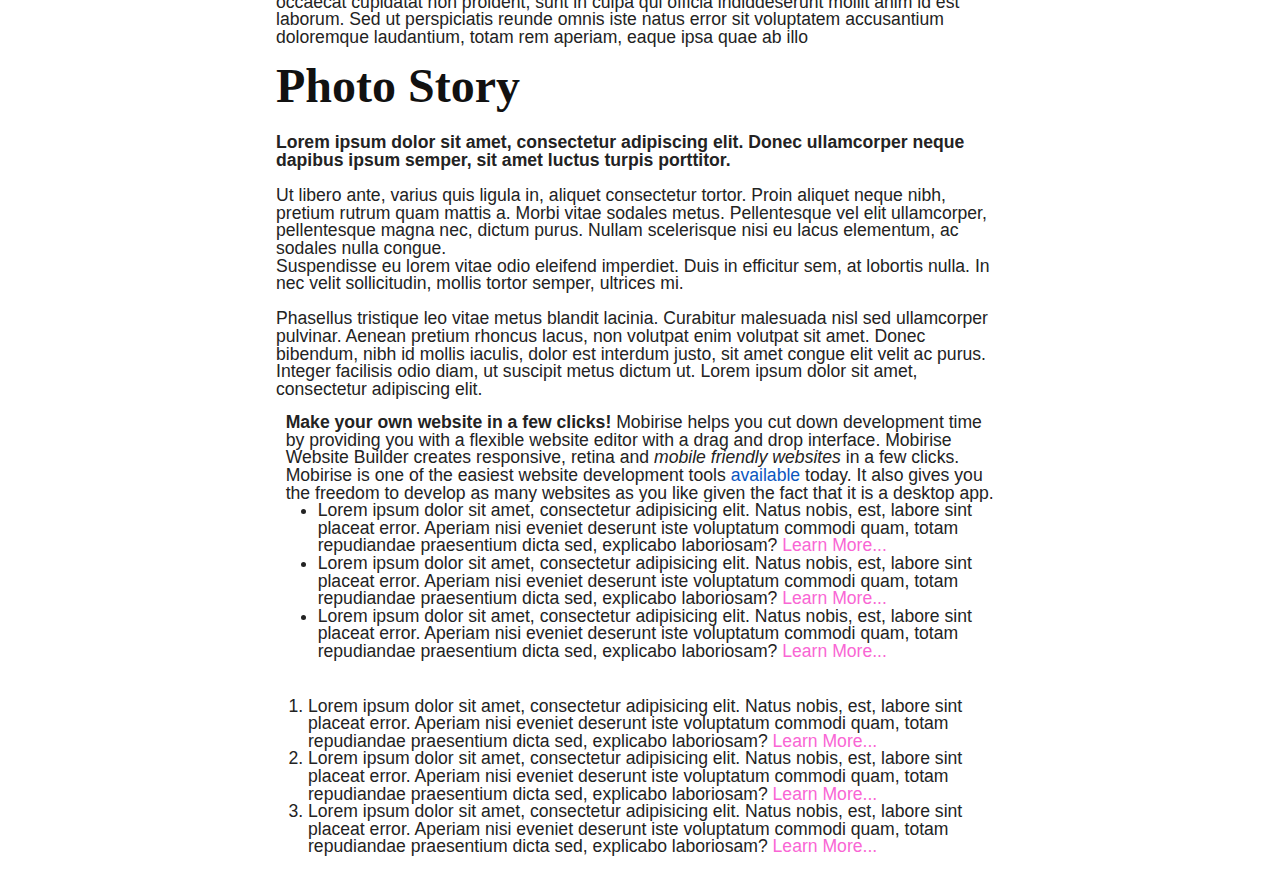
<file: blog.html>
<style> 
/* width */
::-webkit-scrollbar {
  width: 0px;
}

/* Track */
::-webkit-scrollbar-track {
  background: #f1f1f1; 
}
 
/* Handle */
::-webkit-scrollbar-thumb {
  background: #888; 
}

/* Handle on hover */
::-webkit-scrollbar-thumb:hover {
  background: #555; 
}
</style><!DOCTYPE html>
<html  >
<head>
  
  <meta charset="UTF-8">
  <meta http-equiv="X-UA-Compatible" content="IE=edge">
  
  <meta name="viewport" content="width=device-width, initial-scale=1, minimum-scale=1">
  <link rel="shortcut icon" href="assets/images/logo.png" type="image/x-icon">
  <meta name="description" content="">
  
  
  <title>Blog</title>
  <link rel="stylesheet" href="assets/web/assets/mobirise-icons2/mobirise2.css">
  <link rel="stylesheet" href="assets/bootstrap/css/bootstrap.min.css">
  <link rel="stylesheet" href="assets/bootstrap/css/bootstrap-grid.min.css">
  <link rel="stylesheet" href="assets/bootstrap/css/bootstrap-reboot.min.css">
  <link rel="stylesheet" href="assets/animatecss/animate.css">
  <link rel="stylesheet" href="assets/popup-overlay-plugin/style.css">
  <link rel="stylesheet" href="assets/dropdown/css/style.css">
  <link rel="stylesheet" href="assets/socicon/css/styles.css">
  <link rel="stylesheet" href="assets/theme/css/style.css">
  <link rel="preload" href="https://fonts.googleapis.com/css?family=IBM+Plex+Sans:100,100i,200,200i,300,300i,400,400i,500,500i,600,600i,700,700i&display=swap" as="style" onload="this.onload=null;this.rel='stylesheet'">
  <noscript><link rel="stylesheet" href="https://fonts.googleapis.com/css?family=IBM+Plex+Sans:100,100i,200,200i,300,300i,400,400i,500,500i,600,600i,700,700i&display=swap"></noscript>
  <link rel="preload" as="style" href="assets/mobirise/css/mbr-additional.css?v=JQwHlY"><link rel="stylesheet" href="assets/mobirise/css/mbr-additional.css?v=JQwHlY" type="text/css">

  
  <meta name="viewport" content="width=device-width, initial-scale=1">
<style>
/* width */
::-webkit-scrollbar {
  width: 0px;
}

/* Track */
::-webkit-scrollbar-track {
  background: #f1f1f1; 
}
 
/* Handle */
::-webkit-scrollbar-thumb {
  background: #888; 
}

/* Handle on hover */
::-webkit-scrollbar-thumb:hover {
  background: #555; 
}
</style>
  

<meta name="theme-color" content="#6592e6">
<link rel="manifest" href="manifest.json">
<script src="sw-connect.js"></script>
<meta name="apple-mobile-web-app-capable" content="yes">
<link rel="apple-touch-startup-image" media="(device-width: 320px) and (device-height: 568px) and (-webkit-device-pixel-ratio: 2) and (orientation: portrait)" href="assets/images/apple-launch-640x1136.png">
<link rel="apple-touch-startup-image" media="(device-width: 375px) and (device-height: 667px) and (-webkit-device-pixel-ratio: 2) and (orientation: portrait)" href="assets/images/apple-launch-750x1334.png">
<link rel="apple-touch-startup-image" media="(device-width: 414px) and (device-height: 736px) and (-webkit-device-pixel-ratio: 3) and (orientation: portrait)" href="assets/images/apple-launch-1242x2208.png">
<link rel="apple-touch-startup-image" media="(device-width: 375px) and (device-height: 812px) and (-webkit-device-pixel-ratio: 3) and (orientation: portrait)" href="assets/images/apple-launch-1125x2436.png">
<link rel="apple-touch-startup-image" media="(device-width: 768px) and (device-height: 1024px) and (-webkit-device-pixel-ratio: 2) and (orientation: portrait)" href="assets/images/apple-launch-1536x2048.png">
<link rel="apple-touch-startup-image" media="(device-width: 834px) and (device-height: 1112px) and (-webkit-device-pixel-ratio: 2) and (orientation: portrait)" href="assets/images/apple-launch-1668x2224.png">
<link rel="apple-touch-startup-image" media="(device-width: 1024px) and (device-height: 1366px) and (-webkit-device-pixel-ratio: 2) and (orientation: portrait)" href="assets/images/apple-launch-2048x2732.png">
<meta name="apple-mobile-web-app-status-bar-style" content="default">
<meta name="apple-mobile-web-app-title" content="">
<link rel="apple-touch-icon" href="apple-touch-icon.png"></head>
<body>
  
  <section data-bs-version="5.1" class="menu menu1 spiritm5 cid-u6l69dlEUY" once="menu" id="amenu1-7j">
    

    <nav class="navbar navbar-dropdown collapsed navbar-fixed-top">
        <div class="container-fluid">
            <div class="toggler-container header-item">
                <button class="navbar-toggler" type="button" data-toggle="collapse" data-bs-toggle="collapse" data-target="#navbarSupportedContent" data-bs-target="#navbarSupportedContent" aria-controls="navbarNavAltMarkup" aria-expanded="false" aria-label="Toggle navigation">
                    <div class="hamburger-bg"></div>
                    <div class="hamburger">
                        <span></span>
                        <span></span>
                        <span></span>
                        <span></span>
                    </div>
                </button>
            </div>
            <div class="navbar-brand header-item">
                
            </div>
            <div class="header-text-container header-item">
                
            </div>

            <div class="collapse navbar-collapse" id="navbarSupportedContent">
                <ul class="navbar-nav nav-dropdown nav-right navbar-nav-top-padding" data-app-modern-menu="true"><li class="nav-item"><a class="nav-link link text-info display-4" href="#">首頁</a>
                    </li>
                    <li class="nav-item"><a class="nav-link link text-info display-4" href="#">
                        PRIVATE CASKS
                    </a>
                    </li>
                    <li class="nav-item"><a class="nav-link link text-info display-4" href="#">
                        EXPERIENCES
                    </a>
                    </li>
                    <li class="nav-item"><a class="nav-link link text-info display-4" href="#">
                        EXPERIMENTATIONS
                    </a>
                    </li>
                    <li class="nav-item"><a class="nav-link link text-info display-4" href="#">
                        CONTACT
                    </a>
                    </li></ul>
                
                
            </div>
        </div>
    </nav>
</section>

<section data-bs-version="5.1" class="news2 bistro_news2 cid-u6l4flcyBM" id="news2-7g">
    

    
    <div class="two_background"></div>
    
    <div class="container">
        <div class="row">
            <div class="col-12 col-lg-12">
                <div class="head_title">
                    <h3 class="mbr-section-title mbr-fonts-style display-2">READ OUR BLOG</h3>
                    
                </div>
            </div>
        </div>
        <div class="row justify-content-center">
            <div class="col-12 col-md-10 col-lg-9">
                <div class="card_box">
                    <div class="item-img">
                        <img src="assets/images/bistro10.jpg" data-slide-to="0" data-bs-slide-to="0" alt="">
                    </div>
                    <div class="card_info">
                        <p class="card_date mb-0 mbr-fonts-style display-4">April 13, 2025 / Cocktails</p>
                    </div>
                    <h3 class="card_title mbr-fonts-style display-2">Delicious desserts with your own hands</h3>
                    <p class="card_text mbr-fonts-style display-4">Lorem ipsum dolor sit amet, consectetur adipisicing elit. Dolorum accusantium, ipsam sunt corporis veritatis debitis. Tempora blanditiis quisquam porro debitis sit praesentium est voluptates excepturi eos quibusdam. Minus dolore, sapiente.</p>
                    <p class="linkBtn mb-0 mbr-fonts-style display-4"><a href="index.html" class="text-secondary">READ MORE</a></p>
                </div>
            </div>
        </div>
    </div>
</section>

<section data-bs-version="5.1" class="tabs02 immersem5 cid-u6l7Z54JMw" id="tabs02-7k">
    

    
    

    <div class="container-fluid">
        <div class="row">
            <div class="col-12 col-lg-10">
                <p class="mbr-desc mbr-fonts-style display-4">
                    Classrooms
                </p>
            </div>
            <div class="col-12 col-lg-5">
                <div class="content-wrapper">
                    <h2 class="mbr-section-title mbr-fonts-style display-2">
                        <strong>The number of classrooms in an educational institute can vary widely</strong>
                    </h2>
                    <p class="mbr-text mbr-fonts-style display-4">
                        Classrooms in an educational institute will depend on its academic offerings, extracurricular
                        activities, and the overall educational philosophy. It's common for larger institutes to have a
                        diverse range of classrooms to accommodate various subjects.
                    </p>
                </div>
            </div>
            <div class="col-12 col-lg-5">
                <div class="tabs-wrap">
                    <ul class="nav nav-tabs" role="tablist">
                        <li class="nav-item first mbr-fonts-style">
                            <a class="nav-link show active display-4" role="tab" data-toggle="tab" data-bs-toggle="tab" href="#tab1" aria-selected="true">
                                General <br> Classrooms
                            </a>
                        </li>
                        <li class="nav-item">
                            <a class="nav-link mbr-fonts-style display-4" role="tab" data-toggle="tab" data-bs-toggle="tab" href="#tab2" aria-selected="true">
                                Science <br> Laboratories
                            </a>
                        </li>
                        <li class="nav-item">
                            <a class="nav-link mbr-fonts-style display-4" role="tab" data-toggle="tab" data-bs-toggle="tab" href="#tab3" aria-selected="true">
                                Computer <br> Labs
                            </a>
                        </li>
                        <li class="nav-item">
                            <a class="nav-link mbr-fonts-style display-4" role="tab" data-toggle="tab" data-bs-toggle="tab" href="#tab3" aria-selected="true">
                                Art <br> Studios
                            </a>
                        </li>
                    </ul>
                    <div class="tab-content">
                        <div id="tab1" class="tab-pane in active" role="tabpanel">
                            <div class="image-wrapper">
                                <img src="assets/images/image4.jpg" alt="">
                            </div>
                        </div>
                        <div id="tab2" class="tab-pane" role="tabpanel">
                            <div class="image-wrapper">
                                <img src="assets/images/image12.jpg" alt="">
                            </div>
                        </div>
                        <div id="tab3" class="tab-pane" role="tabpanel">
                            <div class="image-wrapper">
                                <img src="assets/images/image10.jpg" alt="">
                            </div>
                        </div>
                        <div id="tab4" class="tab-pane" role="tabpanel">
                            <div class="image-wrapper">
                                <img src="assets/images/image11.jpg" alt="">
                            </div>
                        </div>
                    </div>
                </div>
            </div>
        </div>
    </div>
</section>

<section data-bs-version="5.1" class="content6 churchm5 cid-u6lcg9Xlou" id="content6-7l">

    

    
    

    <div class="container-fluid">
        <div class="row">
            <div class="col-12 col-lg-1 card">
                <div class="box-wrapper">
                    <p class="mbr-box mbr-fonts-style display-2">
                        <strong>C</strong>
                    </p>
                </div>
            </div>
            <div class="col-12 col-lg-7 card">
                <div class="title-wrapper">
                    <p class="mbr-text mbr-fonts-style display-7">
                        Religious centers play a crucial role in the spiritual and communal life of the church. They
                        are places where believers can come together to worship, pray, and engage in various
                        religious activities. In this article, we will explore the importance of religious centers
                        in the church.
                        <br> <br> <br>
                        Religious centers in the church serve several purposes. First and foremost, they provide a
                        physical space for worship and religious rituals. These spaces are often designed to create
                        an atmosphere of reverence and awe, with symbols and decorations that reflect the beliefs
                        and traditions of the church. They may also be used for other religious activities, such as
                        study groups, youth groups, or choir rehearsals.
                        <br> <br>
                        Religious centers also serve as a gathering place for the church community.
                    </p>
                    <div class="mbr-section-btn">
                        <a class="btn btn-warning-outline display-4" href="#">
                            <span class="mobi-mbri mobi-mbri-arrow-next mbr-iconfont mbr-iconfont-btn"></span>
                            START NOW!
                        </a>
                    </div>
                </div>
            </div>
            <div class="col-12 col-md-4 card">
                <div class="image-wrapper">
                    <img src="assets/images/image2.jpg" alt="">
                </div>
            </div>
        </div>
    </div>
</section>

<section data-bs-version="5.1" class="content7 churchm5 cid-u6lcv8k3uP" id="content7-7m">

    

    
    

    <div class="container-fluid">
        <div class="row">
            <div class="col-12 col-lg-8">
                <div class="title-wrapper">
                    <h2 class="mbr-section-title mbr-fonts-style display-2">
                        <strong>Religious Centers Play a Vital Role</strong>
                    </h2>
                    <p class="mbr-text mbr-fonts-style display-7">
                        They provide a physical space for worship and religious activities, a gathering place for the
                        church community, a space for individual contemplation and prayer, a hub for outreach and
                        community service, and a symbol of the church's values and mission.
                    </p>
                </div>
            </div>
        </div>
    </div>
</section>

<section data-bs-version="5.1" class="offerm5 article7 cid-u6lcCgw0sT" id="article07-7n">
    

    
    
    <div class="container">
        <div class="row justify-content-center">
            <div class="col-sm-12 col-md-12 col-lg-9">
                <h3 class="mbr-fonts-style mbr-section-title mbr-semibold pb-2 display-7">The legal stuff.</h3>
                <p class="mbr-text align-left mbr-fonts-style mbr-py-1 display-4">Lorem ipsum dolor sit amet, consectetur
                    adipiscing elit. Aliquam vitae risus leo. Nulla nulla elit, tristique et turpis a, bibendum rhoncus
                    odio. Maecenas non porttitor quam. Rutrum arcu. Maecenas congue vel metus ac accumsan. Donec
                    feugiat ac nisi eleifend semper. Nullam eget consectetur justo, sit amet efficitur dui. Nam vitae
                    suscipit justo. Vestibulum urna quam, cursus at ultricies vitae, consectetur faucibus
                    arcu. Nulla elementum fermentum metus vel aliquam. Nunc est enim, rhoncus vitae tellus,
                    ornare gravida sem. Ornare lacus sem consectetur consectetur.&nbsp;
                </p>
            </div>
        </div>
    </div>
</section>

<section data-bs-version="5.1" class="offerm5 article10 cid-u6lcGcEHpD" id="article010-7o">
    

    
    
    <div class="container">
        <div class="row">
            <div class="col-lg-6 col-sm-12 col-md-12 d-flex column md-pb">

                <img class="mbr-temp" src="assets/images/04.jpg" alt="">

            </div>
            <div class="col-lg-6 col-sm-12 col-md-12 m-auto">
                <div class="tag-wrapper d-flex">
                    <h4 class="tag align-left tag1 mbr-semibold mbr-fonts-style display-4">OFFERS</h4>
                    <h4 class="tag align-left tag2 mbr-semibold mbr-fonts-style display-4">FINANCE</h4>
                    <h4 class="tag align-left tag3 mbr-semibold mbr-fonts-style display-4">CONTACTS</h4>
                    <h4 class="tag align-left tag4 mbr-semibold mbr-fonts-style display-4">INFO</h4>
                    
                </div>
                <h2 class="mbr-fonts-style align-left mbr-semibold pb-2 pt-2 mbr-section-title display-7">Lorem ipsum
                    dolor sit amet</h2>
                <h3 class="mbr-section-subtitle mbr-regular mbr-fonts-style align-left pb-2 display-4">Mon 22 February 2021</h3>
                <p class="mbr-text mbr-fonts-style align-left pb-3 display-4">
                    Consectetur adipiscing elit. Aliquam vitae risus. Nulla nulla elit,
                    tristique turpis. Maecenas non porttitor quam, a rutrum arcu. Maecenas congue vel metus
                    ac accumsan. Donec feugiat ac nisi eleifend semper. Nullam eget consectetur.</p>

                <p class="link mbr-fonts-style mbr-regular align-left pb-3 display-4">
                    Read more</p>
            </div>
        </div>
    </div>
</section>

<section data-bs-version="5.1" class="offerm5 list1 cid-u6lcGEuu2Q" id="article012-7p">
    

    
    
    <div class="container">
        <div class="row">
            <div class="col-12">
                <h3 class="mbr-fonts-style mbr-section-title mbr-semibold pb-1 display-5">Rates help</h3>
            </div>
            <div class="col-sm-12 col-md-12 col-lg-6 md-pb">

                <p class="mbr-text align-left mbr-fonts-style mbr-py-1 display-7">Lorem ipsum dolor sit amet consectetur
                    &gt;<br>Velit repudiandae possimus fugit &gt;<br>Nesciunt nostrum provident reprehenderit
                    &gt;<br>Veritatis sapiente pariatur dignissimos esse &gt;<br></p>
            </div>
            <div class="col-sm-12 col-md-12 col-lg-6">

                <p class="mbr-text contects align-left mbr-fonts-style mbr-py-1 display-7">Nesciunt minima corporis fuga saepe atque
                    &gt;<br>Obcaecati asperiores vero recusandae &gt;<br>Odit totam nobis cumque accusamus
                    &gt;<br>Impedit nam odio minus iure labore &gt;<br>
                </p>
            </div>
        </div>
    </div>
</section>

<section data-bs-version="5.1" class="content1 dentalm5 cid-u6lcYH2rUJ" id="content1-7q">

    

    
    

    <div class="container">
        <div class="row">
            <div class="col-12">
                <div class="title-wrapper">
                    <h3 class="mbr-section-subtitle mbr-fonts-style display-7">
                        <strong>ABOUT OUR CLINIC</strong>
                    </h3>
                    <h2 class="mbr-section-title mbr-fonts-style display-2">
                        ENSURING OPTIMAL ORAL HEALTH
                    </h2>
                </div>
            </div>
        </div>
    </div>
</section>

<section data-bs-version="5.1" class="content2 dentalm5 cid-u6lcYXFtx7" id="content2-7r">

    

    
    

    <div class="container">
        <div class="row">
            <div class="col-12 col-lg-6">
                <div class="image-wrapper">
                    <img src="assets/images/image8.jpg" alt="">
                </div>
            </div>
            <div class="col-12 col-lg-6">
                <div class="title-wrapper">
                    <div class="title-wrap">
                        <h2 class="mbr-section-title mbr-fonts-style display-5">
                            Advanced Dental Technology
                        </h2>
                        <h3 class="mbr-section-subtitle mbr-fonts-style display-7">
                            THE USE OF INNOVATIVE EQUIPMENT IN THE FIELD OF DENTISTRY.
                        </h3>
                        <p class="mbr-text mbr-fonts-style display-7">
                            These advancements aim to enhance the accuracy, efficiency, and effectiveness of dental
                            procedures, ultimately improving patient care and outcomes.<br> <br>
                            Computer-Aided Design/Computer-Aided Manufacturing
                            technology allows dentists to create precise 3D digital models of a patient's teeth, which can
                            be used to design and fabricate restorations such as crowns, bridges, and veneers.
                        </p>
                        <div class="mbr-section-btn">
                            <a class="btn btn-primary-outline display-4" href="#">
                                READ MORE
                            </a>
                        </div>
                    </div>
                </div>
            </div>
        </div>
    </div>
</section>

<section data-bs-version="5.1" class="content7 dentalm5 cid-u6ld5Xv7pX" id="content7-7t">

    

    
    

    <div class="container">
        <div class="row">
            <div class="col-12 col-lg-8">
                <div class="title-wrapper">
                    <h2 class="mbr-section-title mbr-fonts-style display-2">
                        Main Treatment Techniques in Dentistry
                    </h2>
                    <p class="mbr-text mbr-fonts-style display-7">
                        There are several main treatment techniques used in dentistry to address a wide range of dental
                        issues. Here are some of the most common techniques:
                    </p>
                    <ul class="list mbr-fonts-style display-7">
                        <li class="item-wrap">Fillings</li>
                        <li class="item-wrap">Root Canal Therapy</li>
                        <li class="item-wrap">Crowns</li>
                        <li class="item-wrap">Bridges</li>
                        <li class="item-wrap">Implants</li>
                        <li class="item-wrap">Orthodontics</li>
                    </ul>
                    <p class="mbr-text mbr-fonts-style display-7">
                        These are just a few of the many treatment techniques used in dentistry. Your dentist can
                        provide more information about which treatments are appropriate for your individual needs.
                    </p>
                </div>
            </div>
        </div>
    </div>
</section>

<section data-bs-version="5.1" class="content2 cid-u6ldOMlVJF" id="content2-7u">
    

    
    

    <div>
        <div class="row">
            <div class="col-12 col-lg-6">
                <div class="image-wrapper">
                    <img src="assets/images/image1.jpg" alt="">
                </div>
            </div>
            <div class="col-12 col-lg-6">
                <div class="text-wrapper">
                    <h2 class="mbr-section-title mbr-fonts-style display-2">
                        <strong>Leadership Skills</strong>
                    </h2>
                    <p class="mbr-text mbr-fonts-style display-7">
                        Lorem ipsum dolor sit amet, consectetur adipisicing elit. Ad at commodi corporis, deleniti
                        fugiat illum in inventore iste iusto libero minima quisquam quod rem sed sint? Consequuntur
                        eaque ipsum perferendis.
                    </p>
                </div>
                <div class="row cards">
                    <div class="col-12 col-md-6 card">
                        <p class="mbr-number mbr-fonts-style display-4">
                            01
                        </p>
                        <p class="mbr-desc mbr-fonts-style display-4">
                            <strong>Adipisicing elit autem beatae cum deserunt.</strong>
                        </p>
                    </div>
                    <div class="col-12 col-md-6 card">
                        <p class="mbr-number mbr-fonts-style display-4">
                            02
                        </p>
                        <p class="mbr-desc mbr-fonts-style display-4">
                            <strong>Doloremque ducimus facilis illo incidunt ipsa.</strong>
                        </p>
                    </div>
                    <div class="col-12 col-md-6 card">
                        <p class="mbr-number mbr-fonts-style display-4">
                            03
                        </p>
                        <p class="mbr-desc mbr-fonts-style display-4">
                            <strong>Itaque, maiores modi molestias nihil placeat.</strong>
                        </p>
                    </div>
                    <div class="col-12 col-md-6 card">
                        <p class="mbr-number mbr-fonts-style display-4">
                            04
                        </p>
                        <p class="mbr-desc mbr-fonts-style display-4">
                            <strong>Quaerat qui quia repellat repellendus.</strong>
                        </p>
                    </div>
                    <div class="col-12 col-md-6 card">
                        <p class="mbr-number mbr-fonts-style display-4">
                            05
                        </p>
                        <p class="mbr-desc mbr-fonts-style display-4">
                            <strong>Quia repellat repellendus repudiandae.</strong>
                        </p>
                    </div>
                    
                </div>
            </div>
        </div>
    </div>
</section>

<section data-bs-version="5.1" class="content3 cid-u6ldP79cXx" id="content3-7v">
    

    
    

    <div>
        <div class="row">
            <div class="col-12 col-lg-6">
                <div class="title-wrapper">
                    <h2 class="mbr-section-title mbr-fonts-style display-2">
                        <strong>Makes a Good Leader</strong>
                    </h2>
                    <p class="mbr-text mbr-fonts-style display-7">
                        Lorem ipsum dolor sit amet, consectetur adipisicing elit. Ad at commodi corporis, deleniti
                        fugiat illum in inventore iste iusto libero minima quisquam quod rem sed sint? Consequuntur
                        eaque ipsum perferendis.
                    </p>
                </div>
            </div>
            <div class="col-12 col-lg-6">
                <div class="row cards">
                    <div class="col-12 col-md-6 card">
                        <p class="mbr-number mbr-fonts-style display-4">
                            01
                        </p>
                        <p class="mbr-desc mbr-fonts-style display-4">
                            <strong>Adipisicing elit autem beatae cum deserunt.</strong>
                        </p>
                    </div>
                    <div class="col-12 col-md-6 card">
                        <p class="mbr-number mbr-fonts-style display-4">
                            02
                        </p>
                        <p class="mbr-desc mbr-fonts-style display-4">
                            <strong>Doloremque ducimus facilis illo incidunt ipsa.</strong>
                        </p>
                    </div>
                    <div class="col-12 col-md-6 card">
                        <p class="mbr-number mbr-fonts-style display-4">
                            03
                        </p>
                        <p class="mbr-desc mbr-fonts-style display-4">
                            <strong>Itaque, maiores modi molestias nihil placeat.</strong>
                        </p>
                    </div>
                    <div class="col-12 col-md-6 card">
                        <p class="mbr-number mbr-fonts-style display-4">
                            04
                        </p>
                        <p class="mbr-desc mbr-fonts-style display-4">
                            <strong>Quaerat qui quia repellat repellendus.</strong>
                        </p>
                    </div>
                    <div class="col-12 col-md-6 card">
                        <p class="mbr-number mbr-fonts-style display-4">
                            05
                        </p>
                        <p class="mbr-desc mbr-fonts-style display-4">
                            <strong>Quia repellat repellendus repudiandae.</strong>
                        </p>
                    </div>
                    
                </div>
            </div>
        </div>
    </div>
</section>

<section data-bs-version="5.1" class="content6 cid-u6ldVG1N4L" id="content6-7w">
    

    
    

    <div>
        <div class="row">
            <div class="col-12 col-lg-6">
                <div class="image-wrapper">
                    <img src="assets/images/image8.jpg" alt="">
                </div>
            </div>
            <div class="col-12 col-lg-6">
                <div class="text-wrapper">
                    <h2 class="mbr-section-title mbr-fonts-style display-2">
                        <strong>Relationship building</strong>
                    </h2>
                    <p class="mbr-text mbr-fonts-style display-7">
                        Lorem ipsum dolor sit amet, consectetur adipisicing elit. Aperiam beatae commodi consequuntur
                        culpa dignissimos doloremque ea, earum expedita fugit ipsam iusto labore minus nulla obcaecati
                        odit officia, quam unde, vero. Lorem ipsum dolor sit amet, consectetur adipisicing elit.
                        Asperiores debitis ducimus excepturi fugit ipsam maiores suscipit? Adipisci beatae eaque itaque
                        quam reiciendis repellendus, tempora. Accusamus animi dolor doloremque placeat soluta!</p>
                </div>
            </div>
        </div>
    </div>
</section>

<section data-bs-version="5.1" class="content7 cid-u6ldWIlzUN" id="content7-7x">
    

    
    

    <div>
        <div class="row">
            <div class="col-12 col-lg-6">
                <div class="title-wrapper">
                    <h2 class="mbr-section-title mbr-fonts-style display-2">
                        <strong>Problem-Solving <span><b>Fast</b></span></strong>
                    </h2>
                </div>
            </div>
            <div class="col-12 col-lg-6">
                <div class="text-wrapper">
                    <p class="mbr-text mbr-fonts-style display-7">
                        Lorem ipsum dolor sit amet, consectetur adipisicing elit. Cum, quidem, vel? Alias animi
                        consequatur illum itaque laboriosam magnam maxime perferendis, voluptates? Ad delectus modi
                        officiis quod ratione rem similique voluptatem.Lorem ipsum dolor sit amet, consectetur
                        adipisicing elit. Cum, quidem, vel? Alias animi
                        consequatur illum itaque laboriosam magnam maxime perferendis, voluptates? Ad delectus modi
                        officiis quod ratione rem similique voluptatem.<br> <br>

                        Lorem ipsum dolor sit amet, consectetur adipisicing elit. Accusamus ad cupiditate doloremque
                        dolores exercitationem illo iste iusto, natus necessitatibus neque obcaecati pariatur
                        praesentium quas quasi quibusdam quos voluptates voluptatibus voluptatum.
                        Lorem ipsum dolor sit amet, consectetur adipisicing elit. Accusamus ad cupiditate doloremque
                        dolores exercitationem illo iste iusto, natus necessitatibus neque obcaecati pariatur
                        praesentium quas quasi quibusdam quos voluptates voluptatibus voluptatum. <br> <br>

                        Lorem ipsum dolor sit amet, consectetur adipisicing elit. Aliquid consequuntur corporis cum
                        cumque explicabo, facilis fuga ipsam ipsum maxime minus molestias, natus nihil, obcaecati
                        possimus recusandae repellat sed ullam vitae.Lorem ipsum dolor sit amet, consectetur adipisicing
                        elit. Accusamus ad cupiditate doloremque
                        dolores exercitationem illo iste iusto, natus necessitatibus neque obcaecati pariatur
                        praesentium quas quasi quibusdam quos voluptates voluptatibus voluptatum.
                    </p>
                </div>
            </div>
        </div>
    </div>
</section>

<section data-bs-version="5.1" class="content8 cid-u6le27Yqrj" id="content8-7y">
    

    
    

    <div>
        <div class="row">
            <div class="col-12 col-lg-6">
                <div class="title-wrapper">
                    <h2 class="mbr-section-title mbr-fonts-style display-5">
                        <strong>LOCATE IN NEW-YORK AND ALWAYS BY ADDRESS</strong>
                    </h2>
                    <p class="mbr-text mbr-fonts-style display-7">
                        Lorem ipsum dolor sit amet, consectetur adipisicing elit. Ad at commodi corporis, deleniti
                        fugiat illum in inventore iste iusto libero minima quisquam quod rem sed sint? Consequuntur
                        eaque ipsum perferendis.
                    </p>
                </div>
            </div>
            <div class="col-12 col-lg-6">
                <div class="phone-wrapper">
                    <h3 class="mbr-section-subtitle mbr-fonts-style display-5">
                        <strong>OUR PHONE</strong>
                    </h3>
                    <p class="mbr-phone mbr-fonts-style display-5">
                        <strong>987-654-32-10</strong>
                    </p>
                </div>
                <div class="links-wrapper">
                    <h3 class="mbr-section-subtitle mbr-fonts-style display-5">
                        <strong>OUR PHONE</strong>
                    </h3>
                    <a href="#">
                        <p class="mbr-link mbr-fonts-style display-5"><strong>LINKEDIN</strong>
                        </p>
                    </a>
                    <a href="#">
                        <p class="mbr-link mbr-fonts-style display-5"><strong>INSTAGRAM</strong>
                        </p>
                    </a>
                    <a href="#">
                        <p class="mbr-link mbr-fonts-style display-5">
                            <strong>FACEBOOK</strong>
                        </p>
                    </a>
                    
                    
                    
                </div>
            </div>
        </div>
    </div>
</section>

<section data-bs-version="5.1" class="article2 cid-u6lexWuZ8p" id="aarticle2-80">

    

    
    

    <div class="container">
        <div class="row justify-content-center">
            <div class="col-12 col-lg-8 align-left">
                <h1 class="mbr-section-title mbr-fonts-style mbr-white display-2">
                    <strong>
                        6 Golden tips in launching a successful website for your business.
                    </strong>
                </h1>
                <div class="item-wrap">
                    <h2 class="mbr-section-subtitle mbr-fonts-style mbr-white mb-0 display-5">
                        <strong>
                            1. Do your research.
                        </strong>
                    </h2>
                    <p class="mbr-text mbr-white mbr-fonts-style display-7">
                        Lectus proin nibh nisl condimentum id venenatis a. Ac odio tempor orci dapibus ultrices in iaculis.
                        Turpis nunc eget lorem dolor sed viverra ipsum. Mauris ultrices eros in cursus turpis massa.
                        Tellus integer feugiat scelerisque varius morbi enim nunc faucibus a.
                        Risus in hendrerit gravida rutrum quisque non tellus orci ac.
                        Varius sit amet mattis vulputate enim nulla aliquet.
                    </p>
                </div>

                <div class="item-wrap">
                    <h2 class="mbr-section-subtitle mbr-fonts-style mbr-white mb-0 display-5">
                        <strong>
                            2. Contacting designers.
                        </strong>
                    </h2>
                    <p class="mbr-text mbr-white mbr-fonts-style display-7">
                        Lectus proin nibh nisl condimentum id venenatis a. Ac odio tempor orci dapibus ultrices in iaculis.
                        Turpis nunc eget lorem dolor sed viverra ipsum. Mauris ultrices eros in cursus turpis massa.
                        Tellus integer feugiat scelerisque varius morbi enim nunc faucibus a.
                    </p>
                </div>
                <div class="item-wrap">
                    <h2 class="mbr-section-subtitle mbr-fonts-style mbr-white mb-0 display-5">
                        <strong>
                            3. Getting a quote.
                        </strong>
                    </h2>
                    <p class="mbr-text mbr-white mbr-fonts-style display-7">
                        Lectus proin nibh nisl condimentum id venenatis a. Ac odio tempor orci dapibus ultrices in iaculis.
                        Turpis nunc eget lorem dolor sed viverra ipsum. Mauris ultrices eros in cursus turpis massa.
                        Tellus integer feugiat scelerisque varius morbi enim nunc faucibus a.
                        Risus in hendrerit gravida rutrum quisque non tellus orci ac.
                    </p>
                </div>
                <div class="item-wrap">
                    <h2 class="mbr-section-subtitle mbr-fonts-style mbr-white mb-0 display-5">
                        <strong>
                            4. Get a written agreement.
                        </strong>
                    </h2>
                    <p class="mbr-text mbr-white mbr-fonts-style display-7">
                        Lectus proin nibh nisl condimentum id venenatis a. Ac odio tempor orci dapibus ultrices in iaculis.
                        Turpis nunc eget lorem dolor sed viverra ipsum.
                    </p>
                </div>
                <div class="item-wrap">
                    <h2 class="mbr-section-subtitle mbr-fonts-style mbr-white mb-0 display-5">
                        <strong>
                            5. Provide a detailed specifications.
                        </strong>
                    </h2>
                    <p class="mbr-text mbr-white mbr-fonts-style display-7">
                        Lectus proin nibh nisl condimentum id venenatis a. Ac odio tempor orci dapibus ultrices in iaculis.
                        Turpis nunc eget lorem dolor sed viverra ipsum. Mauris ultrices eros in cursus turpis massa.
                        Tellus integer feugiat scelerisque varius morbi enim nunc faucibus a.
                        Risus in hendrerit gravida rutrum quisque non tellus orci ac.
                        Varius sit amet mattis vulputate enim nulla aliquet.
                    </p>
                </div>
                <div class="item-wrap">
                    <h2 class="mbr-section-subtitle mbr-fonts-style mbr-white mb-0 display-5">
                        <strong>
                            6. Testing your site
                        </strong>
                    </h2>
                    <p class="mbr-text mbr-white mbr-fonts-style display-7">
                        Lectus proin nibh nisl condimentum id venenatis a. Ac odio tempor orci dapibus ultrices in iaculis.
                        Turpis nunc eget lorem dolor sed viverra ipsum. Mauris ultrices eros in cursus turpis massa.
                        Tellus integer feugiat scelerisque varius morbi enim nunc faucibus a.
                        Risus in hendrerit gravida rutrum quisque non tellus orci ac.
                        Varius sit amet mattis vulputate enim nulla aliquet.
                    </p>
                </div>
                <div class="item-wrap">
                    <h2 class="mbr-section-subtitle mbr-fonts-style mbr-white mb-0 display-5">
                        <strong>7. Conclusion:
                        </strong>
                    </h2>
                    <p class="mbr-text mbr-white mbr-fonts-style display-7">
                        Lectus proin nibh nisl condimentum id venenatis a. Ac odio tempor orci dapibus ultrices in iaculis.
                        Turpis nunc eget lorem dolor sed viverra ipsum. Mauris ultrices eros in cursus turpis massa.
                        Tellus integer feugiat scelerisque varius morbi enim nunc faucibus a.
                        Risus in hendrerit gravida rutrum quisque non tellus orci ac.
                        Varius sit amet mattis vulputate enim nulla aliquet.
                    </p>
                </div>
                <div class="item-wrap">
                    <h2 class="mbr-section-subtitle mbr-fonts-style mbr-white mb-0 display-5">
                        <strong>
                            Conclusion:
                        </strong>
                    </h2>
                    <p class="mbr-text mbr-white mbr-fonts-style display-7">
                        Lectus proin nibh nisl condimentum id venenatis a. Ac odio tempor orci dapibus ultrices in iaculis.
                        Turpis nunc eget lorem dolor sed viverra ipsum. Mauris ultrices eros in cursus turpis massa.
                        Tellus integer feugiat scelerisque varius morbi enim nunc faucibus a.
                        Risus in hendrerit gravida rutrum quisque non tellus orci ac.
                        Varius sit amet mattis vulputate enim nulla aliquet.
                    </p>
                </div>
                <div class="item-wrap">
                    <h2 class="mbr-section-subtitle mbr-fonts-style mbr-white mb-0 display-5">
                        <strong>
                            Conclusion:.
                        </strong>
                    </h2>
                    <p class="mbr-text mbr-white mbr-fonts-style display-7">
                        Lectus proin nibh nisl condimentum id venenatis a. Ac odio tempor orci dapibus ultrices in iaculis.
                        Turpis nunc eget lorem dolor sed viverra ipsum. Mauris ultrices eros in cursus turpis massa.
                        Tellus integer feugiat scelerisque varius morbi enim nunc faucibus a.
                        Risus in hendrerit gravida rutrum quisque non tellus orci ac.
                        Varius sit amet mattis vulputate enim nulla aliquet.
                    </p>
                </div>
                <div class="item-wrap">
                    <h2 class="mbr-section-subtitle mbr-fonts-style mbr-white mb-0 display-5">
                        <strong>
                            Conclusion:
                        </strong>
                    </h2>
                    <p class="mbr-text mbr-white mbr-fonts-style display-7">
                        Lectus proin nibh nisl condimentum id venenatis a. Ac odio tempor orci dapibus ultrices in iaculis.
                        Turpis nunc eget lorem dolor sed viverra ipsum. Mauris ultrices eros in cursus turpis massa.
                        Tellus integer feugiat scelerisque varius morbi enim nunc faucibus a.
                        Risus in hendrerit gravida rutrum quisque non tellus orci ac.
                        Varius sit amet mattis vulputate enim nulla aliquet.
                    </p>
                </div>

            </div>
        </div>
    </div>
</section>

<section data-bs-version="5.1" class="article03 cid-u6lf2rUD8o" id="article03-81">

    
    


    

    <div class="container">
        <div class="wrapper">
            <div class="row mb-3">
                <div class="col-12">
                    <div class="p-2">
                        <h2 class="mbr-section-title mbr-fonts-style display-2">
                            <strong>Mauris mattis metus sit amet ultricies feugiat.</strong>
                        </h2>
                    </div>
                </div>
            </div>
            <div class="row">
                <div class="card col-12">
                    <div class="card-body p-2">
                        <img class="card-img mb-4" src="assets/images/2-people.jpg" alt="">
                        <h3 class="mbr-section-subtitle mbr-fonts-style mb-3 display-5">
                            Brain Training Games for Children
                        </h3>
                        <p class="mbr-text text1 mbr-fonts-style mb-3 display-7">
                            Morbi in lorem nibh. Fusce aliquam pulvinar sapien, at iaculis lectus congue sit amet.
                        </p>
                        <p class="mbr-text text2 mbr-fonts-style display-7">
                            Sed sed venenatis neque. Nunc vestibulum velit vulputate, ultricies nisi sit amet, dictum
                            felis. Quisque eget aliquam augue. Quisque ut dolor vehicula massa aliquam sagittis quis a
                            quam. Mauris tempor consectetur efficitur. Aenean ornare turpis ut sodales blandit.
                            <br>
                            <br>
                            Donec sodales diam in ex viverra faucibus sit amet vitae ex. Proin non consequat metus.
                            Mauris bibendum dui ut libero placerat, vel auctor magna tincidunt. Proin ex tortor,
                            pharetra a luctus sit amet, vulputate at diam. Nulla blandit neque at magna vulputate
                            lobortis. In lobortis fermentum mattis. Aenean erat sapien, aliquam et convallis eu, dictum
                            sed eros. Pellentesque iaculis faucibus arcu vitae tristique.
                            <br>
                            <br>
                            Mauris erat sem, dictum ut tincidunt id, varius eget nulla. Interdum et malesuada fames ac
                            ante ipsum primis in faucibus. Nullam velit ipsum, porttitor quis tempor maximus, eleifend
                            eu nisl. Duis a orci vel velit dignissim volutpat non eget elit. Phasellus quam mi,
                            dignissim pellentesque mollis sit amet, luctus euismod arcu. Praesent sodales justo risus,
                            non venenatis ante tincidunt sit amet. Etiam vitae mattis dolor. Etiam cursus ullamcorper
                            pretium. Nam id fermentum dolor, nec bibendum enim. Sed vehicula nunc sit amet lectus
                            faucibus, vitae cursus enim iaculis. Aliquam viverra id arcu vel varius.
                            <br>
                            <br>
                            Integer ut vulputate magna, a consectetur augue. Aenean vitae lacus sed elit molestie
                            sagittis. Aliquam ullamcorper sapien augue, venenatis mattis eros malesuada in. Proin vitae
                            auctor erat. Nulla a rutrum turpis. Donec tempus eros sit amet arcu consequat, sit amet
                            blandit elit viverra. Donec dapibus lorem et congue tempus. Etiam pellentesque lacus quis
                            massa porta suscipit. Cras faucibus nunc id enim ornare elementum. Maecenas in metus justo.
                            Maecenas aliquet hendrerit consectetur.<br><br>Integer ut vulputate magna, a consectetur augue. Aenean vitae lacus sed elit molestie sagittis. Aliquam ullamcorper sapien augue, venenatis mattis eros malesuada in. Proin vitae auctor erat. Nulla a rutrum turpis. Donec tempus eros sit amet arcu consequat, sit amet blandit elit viverra. Donec dapibus lorem et congue tempus. Etiam pellentesque lacus quis massa porta suscipit. Cras faucibus nunc id enim ornare elementum. Maecenas in metus justo. Maecenas aliquet hendrerit consectetur.<br>
                        </p>
                    </div>
                </div>
            </div>
        </div>
    </div>
</section>

<section data-bs-version="5.1" class="article2 cid-u6lfLkgt4N" id="article2-82">
    
    <div class="container">
        <div class="row justify-content-center">
            <div class="col-md-12 col-lg-12">
                <div class="section-head">
                    <h3 class="mbr-section-title mbr-fonts-style display-2">
                        <strong>POLICY ON PERSONAL DATA<br>PROCESSING AND PROTECTION</strong>
                    </h3>
                </div>
                <div class="paragraph">
                    <h5 class="mbr-section-subtitle mbr-fonts-style display-4">
                        <strong>1. General provisions</strong>
                    </h5>
                    <p class="mbr-text mbr-fonts-style display-4">
                        Lorem ipsum dolor sit amet, consectetur adipiscing elit, sed do eiusmod tempor incididunt ut
                        labore et dolore magna aliqua. Nisl tincidunt eget nullam non nisi. Quis imperdiet massa
                        tincidunt nunc pulvinar sapien et. Lorem sed risus ultricies tristique nulla aliquet enim. Odio
                        morbi quis commodo odio. Ultrices neque ornare aenean euismod elementum. Tortor dignissim
                        convallis aenean et. Eu turpis egestas pretium aenean pharetra magna ac placerat. Mauris augue
                        neque gravida in. Sed sed risus pretium quam. Vitae suscipit tellus mauris a. Pulvinar etiam non
                        quam lacus. Vel quam elementum pulvinar etiam. Tellus mauris a diam maecenas sed enim ut.
                        Pretium vulputate sapien nec sagittis. Eros in cursus turpis massa tincidunt dui. Diam ut
                        venenatis tellus in. Ac feugiat sed lectus vestibulum mattis. Risus viverra adipiscing at in
                        tellus integer feugiat.
                    </p>
                </div>
                <div class="paragraph">
                    <h5 class="mbr-section-subtitle mbr-fonts-style display-4">
                        <strong>2. Basic concepts</strong>
                    </h5>
                    <p class="mbr-text mbr-fonts-style display-4">
                        Lorem ipsum dolor sit amet, consectetur adipiscing elit, sed do eiusmod tempor incididunt ut
                        labore et dolore magna aliqua. Nisl tincidunt eget nullam non nisi. Quis imperdiet massa
                        tincidunt nunc pulvinar sapien et. Lorem sed risus ultricies tristique nulla aliquet enim. Odio
                        morbi quis commodo odio. Ultrices neque ornare aenean euismod elementum. Tortor dignissim
                        convallis aenean et. Eu turpis egestas pretium aenean pharetra magna ac placerat. Mauris augue
                        neque gravida in. Sed sed risus pretium quam. Vitae suscipit tellus mauris a. Pulvinar etiam non
                        quam lacus. Vel quam elementum pulvinar etiam. Tellus mauris a diam maecenas sed enim ut.
                        Pretium vulputate sapien nec sagittis. Eros in cursus turpis massa tincidunt dui. Diam ut
                        venenatis tellus in. Ac feugiat sed lectus vestibulum mattis. Risus viverra adipiscing at in
                        tellus integer feugiat. Quis imperdiet massa tincidunt nunc pulvinar sapien et. Lorem sed risus
                        ultricies tristique nulla aliquet enim. Odio morbi quis commodo odio. Ultrices neque ornare
                        aenean euismod elementum. Tortor dignissim convallis aenean et. Eu turpis egestas pretium aenean
                        pharetra magna ac placerat.
                    </p>
                </div>
                
                
            </div>
        </div>
    </div>
</section>

<section data-bs-version="5.1" class="content07 dinerm4_content07 cid-u6li4c399d" id="content07-84">

    
    


    

    <div class="container">
        <div class="row">
            <div class="card item features-image col-12 col-md-12 col-lg-8">
                <div class="item-wrapper">
                    <div class="card-img">
                        <img src="assets/images/02.jpg" alt="">
                    </div>
                    <div class="card-box pt-4">
                        <div class="wrapper">
                            <div class="icon-wrap">
                                <span class="mbr-iconfont mobi-mbri-map-pin mobi-mbri"></span>
                                <h6 class="location mbr-regular mbr-fonts-style display-4">
                                    THAI
                                </h6>
                            </div>

                            <div class="icon-wrap icon-padding">
                                <span class="mbr-iconfont mobi-mbri-timer mobi-mbri"></span>
                                <h6 class="location mbr-regular mbr-fonts-style display-4">
                                    23, DECEMBER, 2025
                                </h6>
                            </div>
                        </div>

                        
                        <p class="mbr-text align-left mbr-fonts-style display-4">
                            Lorem ipsum dolor sit amet, consectetur adipiscing elit. Donec ullamcorper neque dapibus
                            ipsum semper, sit amet luctus
                            turpis porttitor. Ut libero ante, varius quis ligula in, aliquet consectetur tortor. Proin
                            aliquet neque nibh, pretium
                            rutrum quam mattis. Morbi vitae sodales metus. Pellentesque vel elit ullamcorper,
                            pellentesque magna nec, dictum purus.
                        </p>

                        
                    </div>
                </div>
            </div>
        </div>
    </div>
</section>

<section data-bs-version="5.1" class="mbr-section content2 cid-u6ljI8EIik" id="content2-8a">

    

    <div class="container">
        <div class="row justify-content-center">
            <div class="col-md-8 col-sm-12 text-section">
                <h2 class="mbr-fonts-style mbr-title align-left pb-3 display-2">WHY I LIKE PHOTOGRAPHY<br></h2>
                <p class="mbr-fonts-style mbr-text align-left display-7">Lorem ipsum dolor sit amet, consectetur adipisicing elit, sed do eiusmod tempor incididunt ut labore et doloreasdes magna aliqua. Ut enim cuiad minim veniam, quis nostrud exercitation ullamco laboris nisi ut aliquip ex ea commodalo consequat. Duis aute irure dolor ireprehenderit enovin voluptate velit esse cillum dolore eu fugiat nulla pariatur. Excepteur sint occaecat cupidatat non proident, sunt in culpa qui officia indiddeserunt mollit anim id est laborum. Sed ut perspiciatis reunde omnis iste natus error sit voluptatem accusantium doloremque laudantium, totam rem aperiam, eaque ipsa quae ab illo</p>
            </div>
        </div>
    </div>
</section>

<section data-bs-version="5.1" class="content07 photom4_content07 cid-u6liqZQR1J" id="content07-85">

	
    


	

	<div class="container">
		<div class="row">



			<div class="col-md-12 col-lg-8 m-auto">
				<div class="media-content">
					<h1 class="mbr-section-title align-left mbr-bold mbr-black pb-3 mbr-fonts-style display-2">Photo Story</h1>
					<p class="mbr-text align-left mbr-fonts-style display-7"><strong>Lorem ipsum dolor
							sit amet, consectetur adipiscing elit. Donec ullamcorper neque dapibus ipsum semper, sit
							amet luctus turpis porttitor. </strong><br><br>Ut libero ante, varius quis ligula in, aliquet
						consectetur tortor. Proin aliquet neque nibh, pretium rutrum quam mattis a. Morbi vitae sodales
						metus. Pellentesque vel elit ullamcorper, pellentesque magna nec, dictum purus. Nullam
						scelerisque nisi eu lacus elementum, ac sodales nulla congue. <br>Suspendisse eu lorem vitae
						odio eleifend imperdiet. Duis in efficitur sem, at lobortis nulla. In nec velit sollicitudin,
						mollis tortor semper, ultrices mi.<br><br>Phasellus tristique leo vitae metus blandit lacinia.
						Curabitur malesuada nisl sed ullamcorper pulvinar. Aenean pretium rhoncus lacus, non volutpat
						enim volutpat sit amet. Donec bibendum, nibh id mollis iaculis, dolor est interdum justo, sit
						amet congue elit velit ac purus. Integer facilisis odio diam, ut suscipit metus dictum ut. Lorem
						ipsum dolor sit amet, consectetur adipiscing elit.
					</p>

					
				</div>
			</div>


		</div>
	</div>

</section>

<section data-bs-version="5.1" class="mbr-section article content1 cid-u6ljMXq9CX" id="article6-8b">
    
     

    <div class="container">
        <div class="media-container-row">
            <div class="mbr-text col-12 col-md-8 mbr-fonts-style display-7">
                <strong> Make your own website in a few clicks!</strong> Mobirise helps you cut down development time by providing you with a flexible website editor with a drag and drop interface. Mobirise Website Builder creates responsive, retina and <em>mobile friendly websites</em> in a few clicks. Mobirise is one of the easiest website development tools <a href="#">available</a> today. It also gives you the freedom to develop as many websites as you like given the fact that it is a desktop app.
            </div>
        </div>
    </div>
</section>

<section data-bs-version="5.1" class="mbr-section article content5 cid-u6lj1QK5ne" id="content5-87">
     

    <div class="container">
        <div class="media-container-row">
            <div class="mbr-text counter-container col-12 col-md-8 mbr-fonts-style display-7">
                <ul>
                    <li>
                        Lorem ipsum dolor sit amet, consectetur adipisicing elit. Natus nobis, est, labore sint placeat error. Aperiam nisi eveniet deserunt iste voluptatum commodi quam, totam repudiandae praesentium dicta sed, explicabo laboriosam? <a href="#" class="text-secondary">Learn More...</a>
                    </li>
                    <li>
                        Lorem ipsum dolor sit amet, consectetur adipisicing elit. Natus nobis, est, labore sint placeat error. Aperiam nisi eveniet deserunt iste voluptatum commodi quam, totam repudiandae praesentium dicta sed, explicabo laboriosam? <a href="#" class="text-secondary">Learn More...</a>
                    </li>
                    <li>
                        Lorem ipsum dolor sit amet, consectetur adipisicing elit. Natus nobis, est, labore sint placeat error. Aperiam nisi eveniet deserunt iste voluptatum commodi quam, totam repudiandae praesentium dicta sed, explicabo laboriosam? <a href="#" class="text-secondary">Learn More...</a>
                    </li>
                </ul>
            </div>
        </div>
    </div>
</section>

<section data-bs-version="5.1" class="mbr-section content content4 cid-u6liYdnG1T" id="content4-86">
     

    <div class="container">
        <div class="row justify-content-center">
            <div class="mbr-text counter-container col-md-10 col-lg-8 mbr-fonts-style display-7">
                <ol>
                    <li>
                        Lorem ipsum dolor sit amet, consectetur adipisicing elit. Natus nobis, est, labore sint placeat error. Aperiam nisi eveniet deserunt iste voluptatum commodi quam, totam repudiandae praesentium dicta sed, explicabo laboriosam? <a href="#" class="text-secondary">Learn More...</a>
                    </li>
                    <li>
                        Lorem ipsum dolor sit amet, consectetur adipisicing elit. Natus nobis, est, labore sint placeat error. Aperiam nisi eveniet deserunt iste voluptatum commodi quam, totam repudiandae praesentium dicta sed, explicabo laboriosam? <a href="#" class="text-secondary">Learn More...</a>
                    </li>
                    <li>
                        Lorem ipsum dolor sit amet, consectetur adipisicing elit. Natus nobis, est, labore sint placeat error. Aperiam nisi eveniet deserunt iste voluptatum commodi quam, totam repudiandae praesentium dicta sed, explicabo laboriosam? <a href="#" class="text-secondary">Learn More...</a>
                    </li>
                </ol>
            </div>
        </div>
    </div>
</section>


<script src="assets/bootstrap/js/bootstrap.bundle.min.js"></script>
  <script src="assets/smoothscroll/smooth-scroll.js"></script>
  <script src="assets/ytplayer/index.js"></script>
  <script src="assets/dropdown/js/navbar-dropdown.js"></script>
  <script src="assets/mbr-tabs/mbr-tabs.js"></script>
  <script src="assets/theme/js/script.js"></script>
  
  <meta name="viewport" content="width=device-width, initial-scale=1">
<style>
/* width */
::-webkit-scrollbar {
  width: 0px;
}

/* Track */
::-webkit-scrollbar-track {
  background: #f1f1f1; 
}
 
/* Handle */
::-webkit-scrollbar-thumb {
  background: #888; 
}

/* Handle on hover */
::-webkit-scrollbar-thumb:hover {
  background: #555; 
}
</style>
  
 <div id="scrollToTop" class="scrollToTop mbr-arrow-up"><a style="text-align: center;"><i class="mbr-arrow-up-icon mbr-arrow-up-icon-cm cm-icon cm-icon-smallarrow-up"></i></a></div>
    <input name="animation" type="hidden">
  
</body>
</html>
</file>
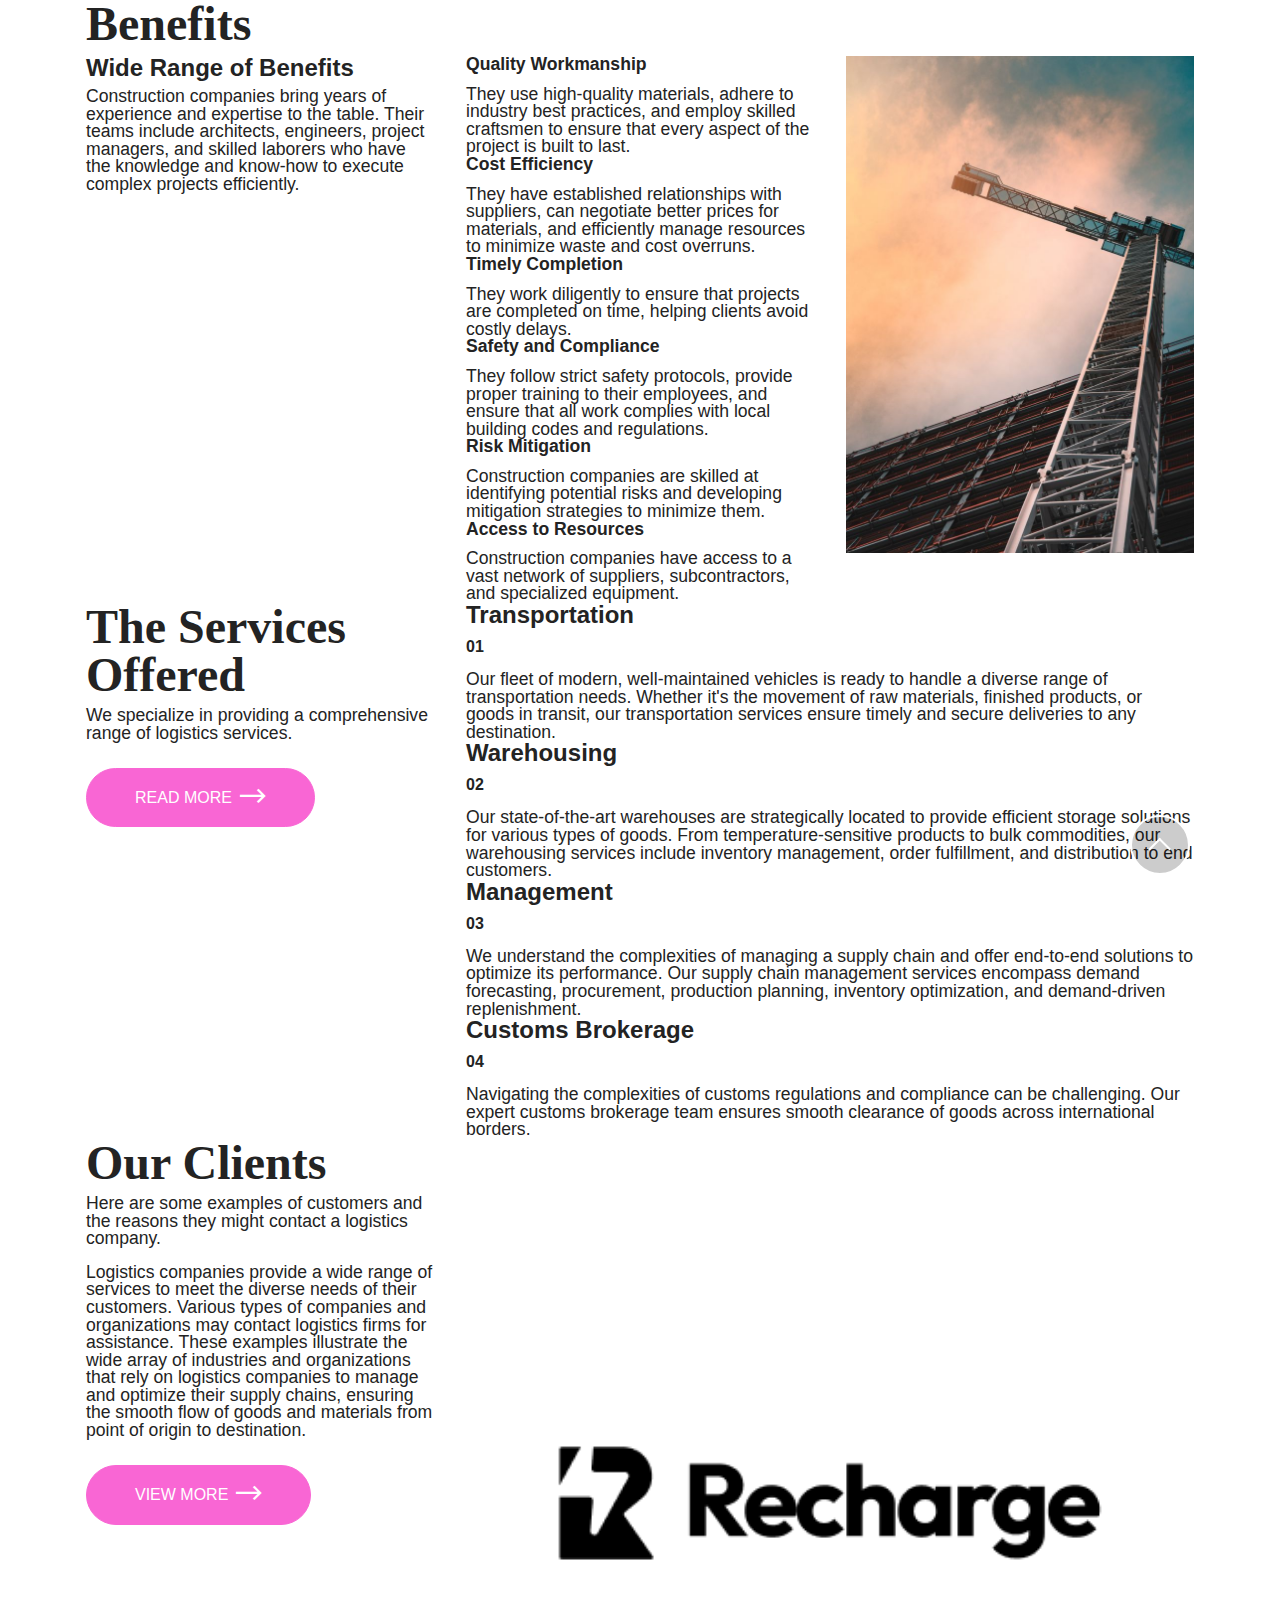
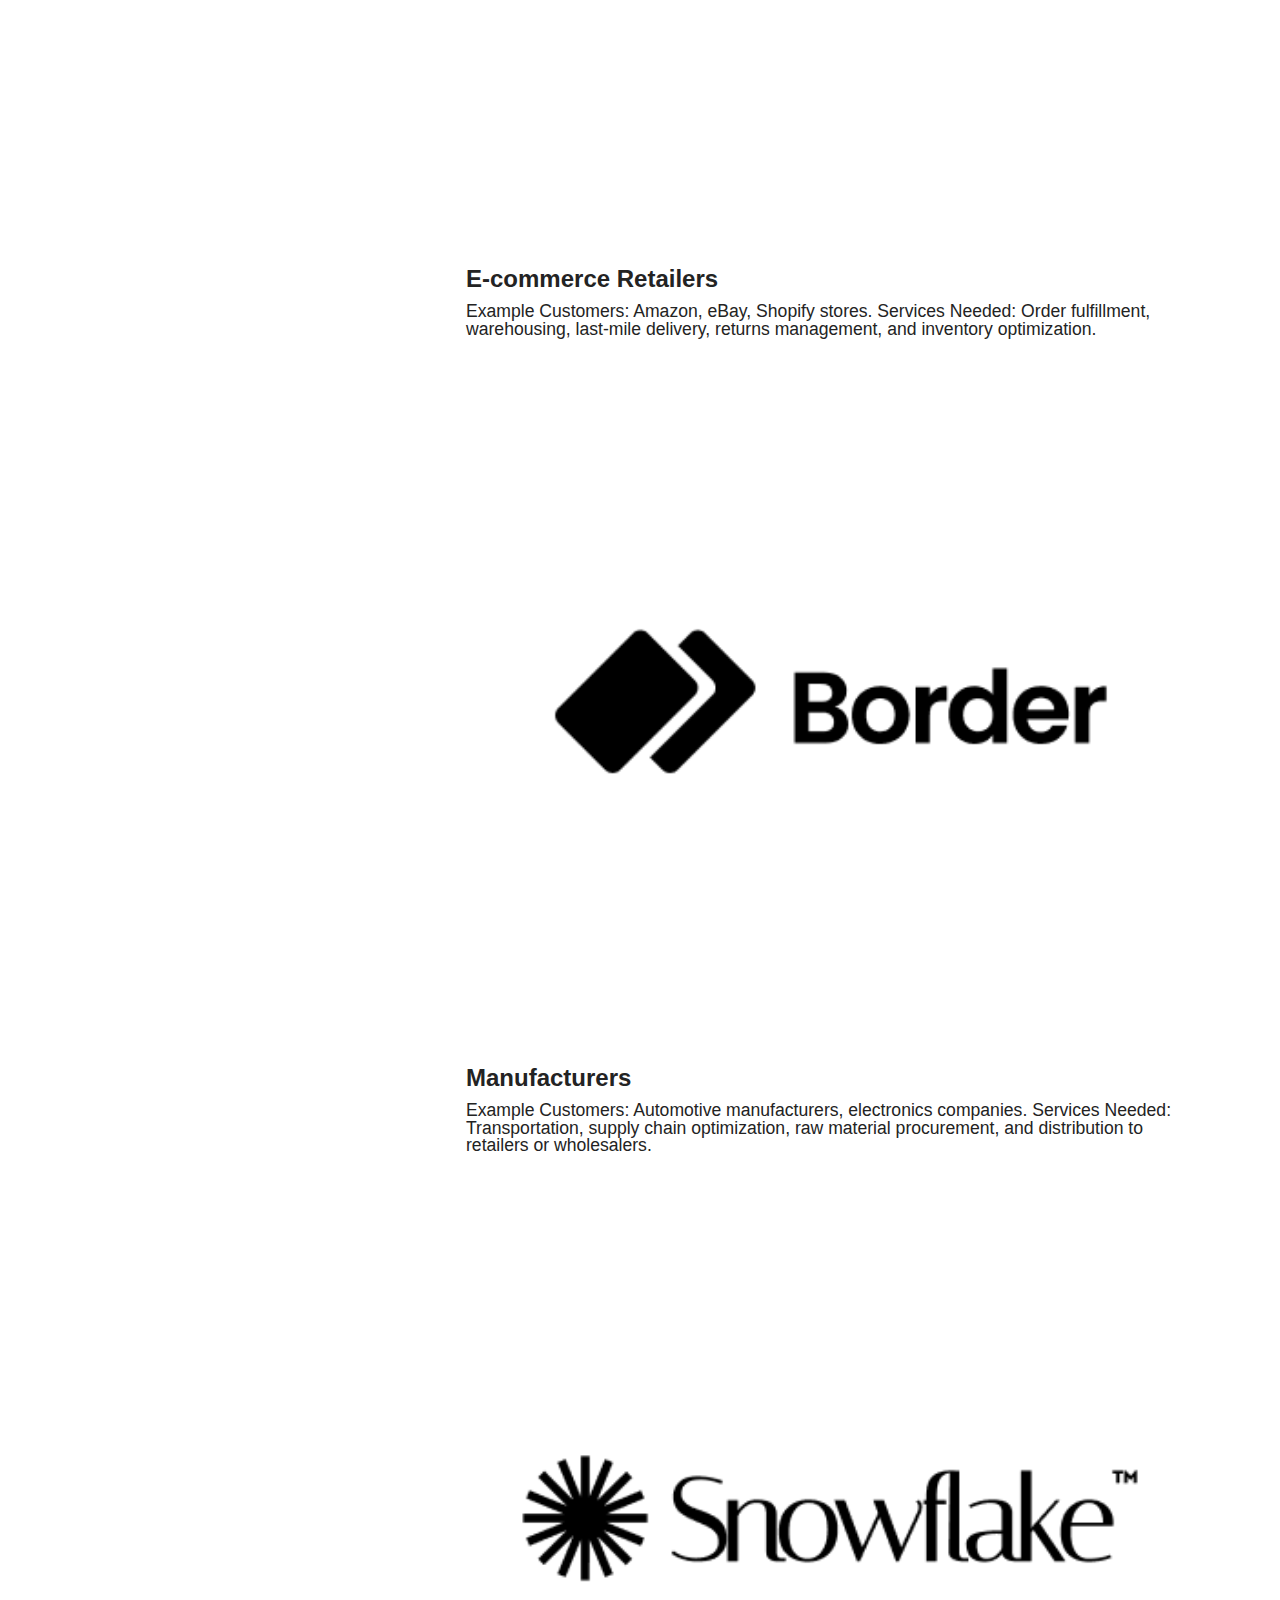
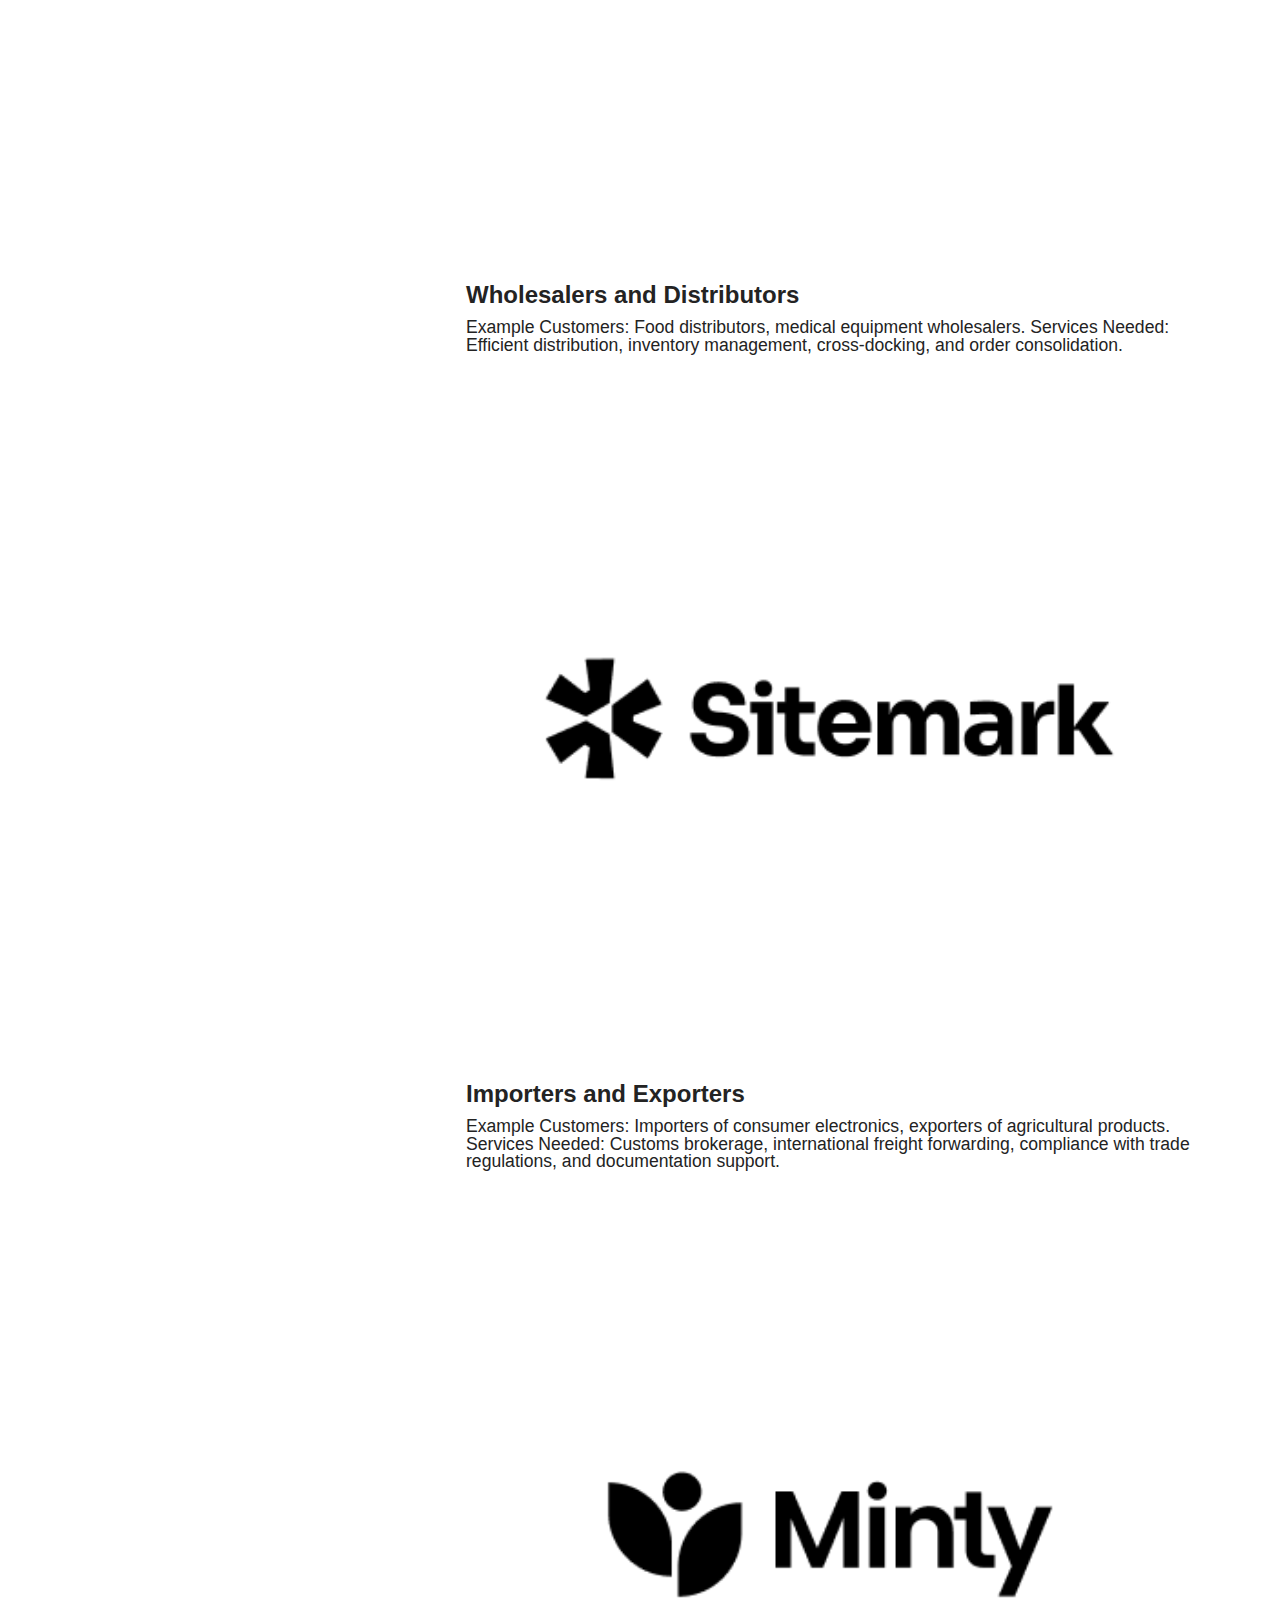
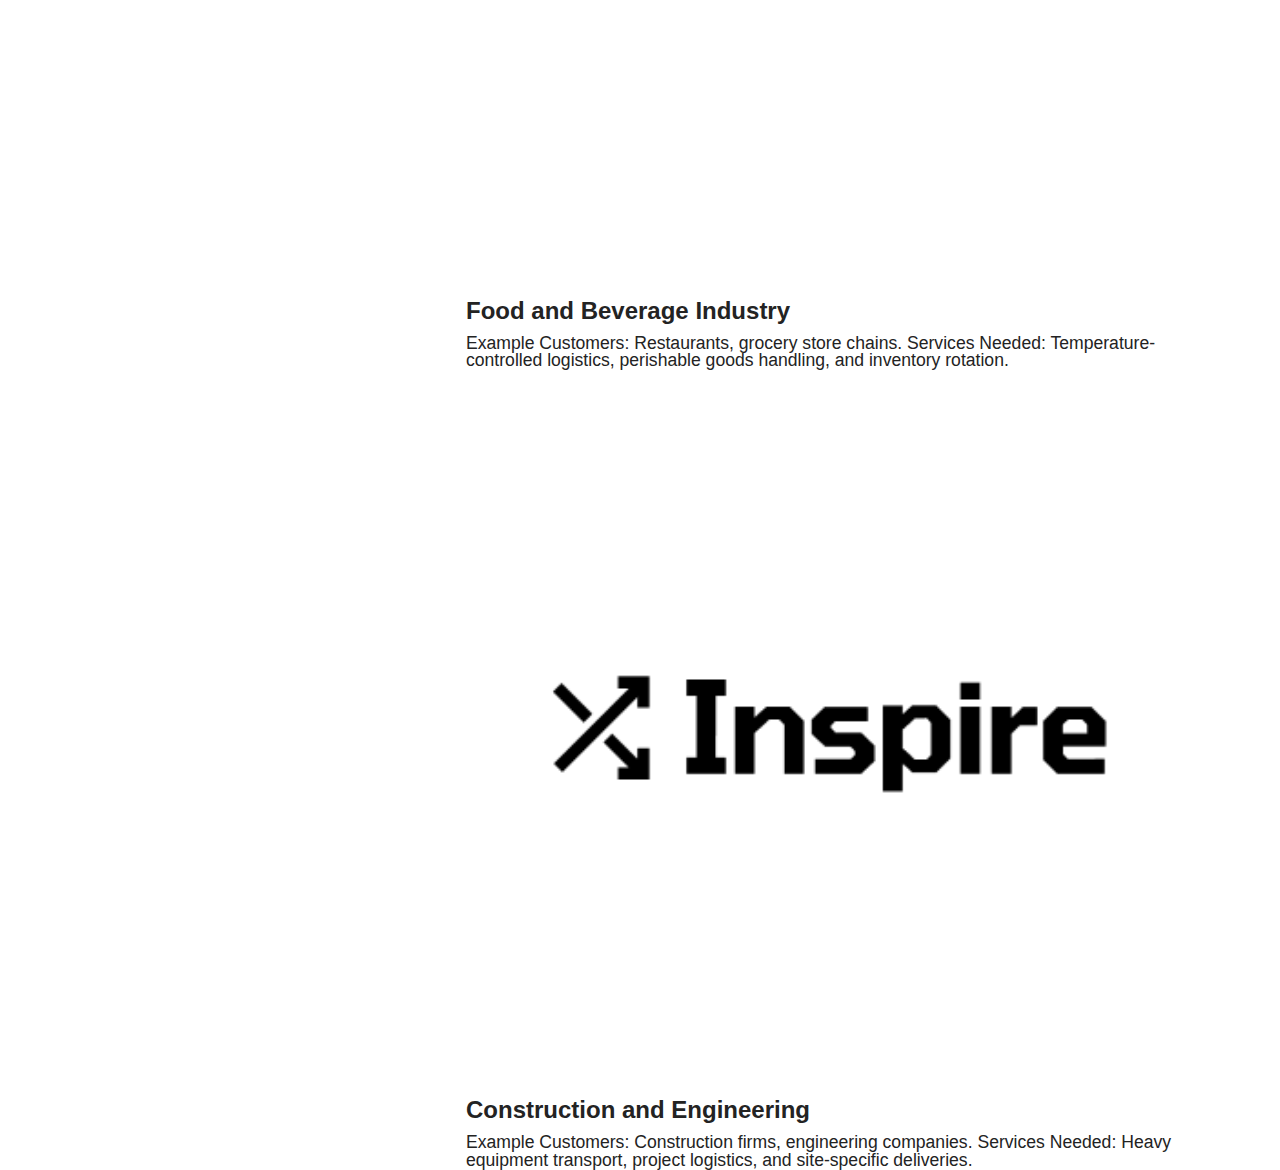
<file: page1.html>
<meta name="viewport" content="width=device-width, initial-scale=1">
<style>
/* width */
::-webkit-scrollbar {
  width: 0px;
}

/* Track */
::-webkit-scrollbar-track {
  background: #f1f1f1; 
}
 
/* Handle */
::-webkit-scrollbar-thumb {
  background: #888; 
}

/* Handle on hover */
::-webkit-scrollbar-thumb:hover {
  background: #555; 
}
</style><!DOCTYPE html>
<html  >
<head>
  
  <meta charset="UTF-8">
  <meta http-equiv="X-UA-Compatible" content="IE=edge">
  
  <meta name="viewport" content="width=device-width, initial-scale=1, minimum-scale=1">
  <link rel="shortcut icon" href="assets/images/logo5.png" type="image/x-icon">
  <meta name="description" content="">
  
  
  <title>FabM5</title>
  <link rel="stylesheet" href="assets/web/assets/mobirise-icons2/mobirise2.css">
  <link rel="stylesheet" href="assets/bootstrap/css/bootstrap.min.css">
  <link rel="stylesheet" href="assets/bootstrap/css/bootstrap-grid.min.css">
  <link rel="stylesheet" href="assets/bootstrap/css/bootstrap-reboot.min.css">
  <link rel="stylesheet" href="assets/parallax/jarallax.css">
  <link rel="stylesheet" href="assets/web/assets/gdpr-plugin/gdpr-styles.css">
  <link rel="stylesheet" href="assets/animatecss/animate.css">
  <link rel="stylesheet" href="assets/popup-overlay-plugin/style.css">
  <link rel="stylesheet" href="assets/theme/css/style.css">
  <link rel="preload" href="https://fonts.googleapis.com/css?family=Plus+Jakarta+Sans:200,300,400,500,600,700,800,200i,300i,400i,500i,600i,700i,800i&display=swap" as="style" onload="this.onload=null;this.rel='stylesheet'">
  <noscript><link rel="stylesheet" href="https://fonts.googleapis.com/css?family=Plus+Jakarta+Sans:200,300,400,500,600,700,800,200i,300i,400i,500i,600i,700i,800i&display=swap"></noscript>
  <link rel="preload" href="https://fonts.googleapis.com/css?family=Inter:100,200,300,400,500,600,700,800,900&display=swap" as="style" onload="this.onload=null;this.rel='stylesheet'">
  <noscript><link rel="stylesheet" href="https://fonts.googleapis.com/css?family=Inter:100,200,300,400,500,600,700,800,900&display=swap"></noscript>
  <link rel="preload" as="style" href="assets/mobirise/css/mbr-additional.css?v=6ZJBu0"><link rel="stylesheet" href="assets/mobirise/css/mbr-additional.css?v=6ZJBu0" type="text/css">

  
  
  

<meta name="theme-color" content="#ffbf31">
<link rel="manifest" href="manifest.json">
<script src="sw-connect.js"></script>
<meta name="apple-mobile-web-app-capable" content="yes">
<link rel="apple-touch-startup-image" media="(device-width: 320px) and (device-height: 568px) and (-webkit-device-pixel-ratio: 2) and (orientation: portrait)" href="assets/images/apple-launch-640x1136.png">
<link rel="apple-touch-startup-image" media="(device-width: 375px) and (device-height: 667px) and (-webkit-device-pixel-ratio: 2) and (orientation: portrait)" href="assets/images/apple-launch-750x1334.png">
<link rel="apple-touch-startup-image" media="(device-width: 414px) and (device-height: 736px) and (-webkit-device-pixel-ratio: 3) and (orientation: portrait)" href="assets/images/apple-launch-1242x2208.png">
<link rel="apple-touch-startup-image" media="(device-width: 375px) and (device-height: 812px) and (-webkit-device-pixel-ratio: 3) and (orientation: portrait)" href="assets/images/apple-launch-1125x2436.png">
<link rel="apple-touch-startup-image" media="(device-width: 768px) and (device-height: 1024px) and (-webkit-device-pixel-ratio: 2) and (orientation: portrait)" href="assets/images/apple-launch-1536x2048.png">
<link rel="apple-touch-startup-image" media="(device-width: 834px) and (device-height: 1112px) and (-webkit-device-pixel-ratio: 2) and (orientation: portrait)" href="assets/images/apple-launch-1668x2224.png">
<link rel="apple-touch-startup-image" media="(device-width: 1024px) and (device-height: 1366px) and (-webkit-device-pixel-ratio: 2) and (orientation: portrait)" href="assets/images/apple-launch-2048x2732.png">
<meta name="apple-mobile-web-app-status-bar-style" content="default">
<meta name="apple-mobile-web-app-title" content="">
<link rel="apple-touch-icon" href="apple-touch-icon.png"></head>
<body>
  
  <section data-bs-version="5.1" class="features09 fabm5 cid-u3CeCBUuXW mbr-parallax-background" id="features09-4w">
    

    
    

    <div class="container">
        <div class="row">
            <div class="col-12 card">
                <div class="title-wrapper">
                    <h2 class="mbr-section-title mbr-fonts-style display-2">
                        <strong>Benefits</strong>
                    </h2>
                </div>
            </div>
            <div class="col-12 col-lg-4 card">
                <div class="content-wrapper">
                    <h3 class="mbr-section-subtitle mbr-fonts-style display-5">
                        <strong>Wide Range of Benefits</strong>
                    </h3>
                    <p class="mbr-text mbr-fonts-style display-7">
                        Construction companies bring years of experience and expertise to the table. Their teams include
                        architects, engineers, project managers, and skilled laborers who have the knowledge and
                        know-how to execute complex projects efficiently.
                    </p>
                </div>
            </div>
            <div class="col-12 col-lg-4 card">
                <div class="items">
                    <div class="item features-without-image item-mb">
                        <div class="item-wrapper">
                            <div class="card-box">
                                <h4 class="card-title mbr-fonts-style display-7">
                                    <strong>Quality Workmanship</strong>
                                </h4>
                                <p class="card-text mbr-fonts-style display-7">
                                    They use high-quality materials, adhere to industry best practices, and employ skilled
                                    craftsmen to ensure that every aspect of the project is built to last.
                                </p>
                            </div>
                        </div>
                    </div>
                    <div class="item features-without-image item-mb">
                        <div class="item-wrapper">
                            <div class="card-box">
                                <h4 class="card-title mbr-fonts-style display-7">
                                    <strong>Cost Efficiency</strong>
                                </h4>
                                <p class="card-text mbr-fonts-style display-7">
                                    They have established relationships with suppliers, can
                                    negotiate better prices for materials, and efficiently manage resources to minimize
                                    waste and cost overruns.
                                </p>
                            </div>
                        </div>
                    </div>
                    <div class="item features-without-image item-mb">
                        <div class="item-wrapper">
                            <div class="card-box">
                                <h4 class="card-title mbr-fonts-style display-7">
                                    <strong>Timely Completion</strong>
                                </h4>
                                <p class="card-text mbr-fonts-style display-7">
                                    They work diligently to ensure that projects are completed on time, helping clients avoid
                                    costly delays.
                                </p>
                            </div>
                        </div>
                    </div>
                    <div class="item features-without-image item-mb">
                        <div class="item-wrapper">
                            <div class="card-box">
                                <h4 class="card-title mbr-fonts-style display-7">
                                    <strong>Safety and Compliance</strong>
                                </h4>
                                <p class="card-text mbr-fonts-style display-7">
                                    They follow strict safety
                                    protocols, provide proper training to their employees, and ensure that all work
                                    complies with local building codes and regulations.
                                </p>
                            </div>
                        </div>
                    </div>
                    <div class="item features-without-image item-mb">
                        <div class="item-wrapper">
                            <div class="card-box">
                                <h4 class="card-title mbr-fonts-style display-7">
                                    <strong>Risk Mitigation</strong>
                                </h4>
                                <p class="card-text mbr-fonts-style display-7">
                                    Construction companies are skilled at
                                    identifying potential risks and developing mitigation strategies to minimize them.
                                </p>
                            </div>
                        </div>
                    </div>
                    <div class="item features-without-image item-mb">
                        <div class="item-wrapper">
                            <div class="card-box">
                                <h4 class="card-title mbr-fonts-style display-7">
                                    <strong>Access to Resources</strong>
                                </h4>
                                <p class="card-text mbr-fonts-style display-7">
                                    Construction companies have access to a vast network of suppliers, subcontractors,
                                    and specialized equipment.
                                </p>
                            </div>
                        </div>
                    </div>
                </div>
            </div>
            <div class="col-12 col-lg-4 card">
                <div class="image-wrapper">
                    <img src="[data-uri]" alt="" loading="lazy" class="lazyload" data-src="assets/images/image4.jpg">
                </div>
            </div>
        </div>
    </div>
</section>

<section data-bs-version="5.1" class="features01 fabm5 cid-u3CeFfo62N mbr-parallax-background" id="features01-4y">
    

    
    

    <div class="container">
        <div class="row">
            <div class="col-12 col-lg-4 card">
                <div class="content-wrapper">
                    <h2 class="mbr-section-title mbr-fonts-style display-2">
                        <strong>The Services Offered</strong>
                    </h2>
                    <p class="mbr-text mbr-fonts-style display-7">
                        We specialize in providing a comprehensive range of logistics services.
                    </p>
                    <div class="mbr-section-btn">
                        <a class="btn btn-secondary display-4" href="#">
                            <span class="mobi-mbri mobi-mbri-right mbr-iconfont mbr-iconfont-btn"></span>
                            READ MORE
                        </a>
                    </div>
                </div>
            </div>
            <div class="col-12 col-lg-8 card">
                <div class="items">
                    <div class="item features-without-image item-mb">
                        <div class="item-wrapper">
                            <div class="card-box">
                                <div class="title-wrapper">
                                    <div class="title-wrap">
                                        <h4 class="card-title mbr-fonts-style display-5">
                                            <strong>Transportation</strong>
                                        </h4>
                                        <p class="card-number mbr-fonts-style display-4">
                                            <strong>01</strong>
                                        </p>
                                    </div>
                                </div>
                                <p class="card-text mbr-fonts-style display-7">
                                    Our fleet of modern, well-maintained vehicles is ready to handle a diverse range of
                                    transportation needs. Whether it's the movement of raw materials, finished products,
                                    or goods in transit, our transportation services ensure timely and secure deliveries
                                    to any destination.
                                </p>
                            </div>
                        </div>
                    </div>
                    <div class="item features-without-image item-mb">
                        <div class="item-wrapper">
                            <div class="card-box">
                                <div class="title-wrapper">
                                    <div class="title-wrap">
                                        <h4 class="card-title mbr-fonts-style display-5">
                                            <strong>Warehousing</strong>
                                        </h4>
                                        <p class="card-number mbr-fonts-style display-4">
                                            <strong>02</strong>
                                        </p>
                                    </div>
                                </div>
                                <p class="card-text mbr-fonts-style display-7">
                                    Our state-of-the-art warehouses are strategically located to provide efficient
                                    storage solutions for various types of goods. From temperature-sensitive products to
                                    bulk commodities, our warehousing services include inventory management, order
                                    fulfillment, and distribution to end customers.
                                </p>
                            </div>
                        </div>
                    </div>
                    <div class="item features-without-image item-mb">
                        <div class="item-wrapper">
                            <div class="card-box">
                                <div class="title-wrapper">
                                    <div class="title-wrap">
                                        <h4 class="card-title mbr-fonts-style display-5">
                                            <strong>Management</strong>
                                        </h4>
                                        <p class="card-number mbr-fonts-style display-4">
                                            <strong>03</strong>
                                        </p>
                                    </div>
                                </div>
                                <p class="card-text mbr-fonts-style display-7">
                                    We understand the complexities of managing a supply chain and offer end-to-end
                                    solutions to optimize its performance. Our supply chain management services
                                    encompass demand forecasting, procurement, production planning, inventory
                                    optimization, and demand-driven replenishment.
                                </p>
                            </div>
                        </div>
                    </div>
                    <div class="item features-without-image item-mb">
                        <div class="item-wrapper">
                            <div class="card-box">
                                <div class="title-wrapper">
                                    <div class="title-wrap">
                                        <h4 class="card-title mbr-fonts-style display-5">
                                            <strong>Customs Brokerage</strong>
                                        </h4>
                                        <p class="card-number mbr-fonts-style display-4">
                                            <strong>04</strong>
                                        </p>
                                    </div>
                                </div>
                                <p class="card-text mbr-fonts-style display-7">
                                    Navigating the complexities of customs regulations and compliance can be
                                    challenging. Our expert customs brokerage team ensures smooth clearance of goods
                                    across international borders.
                                </p>
                            </div>
                        </div>
                    </div>
                </div>
            </div>
        </div>
    </div>
</section>

<section data-bs-version="5.1" class="features04 fabm5 cid-u3CeE4n8ug mbr-parallax-background" id="features04-4x">
    

    
    

    <div class="container">
        <div class="row">
            <div class="col-12 col-lg-4 card">
                <div class="content-wrapper">
                    <h2 class="mbr-section-title mbr-fonts-style display-2">
                        <strong>Our Clients</strong>
                    </h2>
                    <p class="mbr-desc mbr-fonts-style display-7">
                        Here are some examples of customers and the reasons they might contact a logistics company.
                    </p>
                    <p class="mbr-text mbr-fonts-style display-7">
                        Logistics companies provide a wide range of services to meet the diverse needs of their
                        customers. Various types of companies and organizations may contact logistics firms for
                        assistance. These examples illustrate the wide array of industries and organizations that rely
                        on logistics companies to manage and optimize their supply chains, ensuring the smooth flow of
                        goods and materials from point of origin to destination.
                    </p>
                    <div class="mbr-section-btn">
                        <a class="btn btn-secondary display-4" href="#">
                            <span class="mobi-mbri mobi-mbri-right mbr-iconfont mbr-iconfont-btn"></span>
                            VIEW MORE
                        </a>
                    </div>
                </div>
            </div>
            <div class="col-12 col-lg-8 card">
                <div class="items">
                    <div class="item features-image">
                        <div class="item-wrapper">
                            <div class="item-img">
                                <img src="[data-uri]" alt="" loading="lazy" class="lazyload" data-src="assets/images/1.png">
                            </div>
                            <div class="item-content">
                                <h4 class="card-title mbr-fonts-style display-5">
                                    <strong>E-commerce Retailers</strong>
                                </h4>
                                <p class="card-text mbr-fonts-style display-7">
                                    Example Customers: Amazon, eBay, Shopify stores.
                                    Services Needed: Order fulfillment, warehousing, last-mile delivery, returns
                                    management, and inventory optimization.
                                </p>
                            </div>
                        </div>
                    </div>
                    <div class="item features-image">
                        <div class="item-wrapper">
                            <div class="item-img">
                                <img src="[data-uri]" alt="" loading="lazy" class="lazyload" data-src="assets/images/2.png">
                            </div>
                            <div class="item-content">
                                <h4 class="card-title mbr-fonts-style display-5">
                                    <strong>Manufacturers</strong>
                                </h4>
                                <p class="card-text mbr-fonts-style display-7">
                                    Example Customers: Automotive manufacturers, electronics companies.
                                    Services Needed: Transportation, supply chain optimization, raw material
                                    procurement, and distribution to retailers or wholesalers.
                                </p>
                            </div>
                        </div>
                    </div>
                    <div class="item features-image">
                        <div class="item-wrapper">
                            <div class="item-img">
                                <img src="[data-uri]" alt="" loading="lazy" class="lazyload" data-src="assets/images/3.png">
                            </div>
                            <div class="item-content">
                                <h4 class="card-title mbr-fonts-style display-5">
                                    <strong>Wholesalers and Distributors</strong>
                                </h4>
                                <p class="card-text mbr-fonts-style display-7">
                                    Example Customers: Food distributors, medical equipment wholesalers.
                                    Services Needed: Efficient distribution, inventory management, cross-docking, and
                                    order consolidation.
                                </p>
                            </div>
                        </div>
                    </div>
                    <div class="item features-image">
                        <div class="item-wrapper">
                            <div class="item-img">
                                <img src="[data-uri]" alt="" loading="lazy" class="lazyload" data-src="assets/images/4.png">
                            </div>
                            <div class="item-content">
                                <h4 class="card-title mbr-fonts-style display-5">
                                    <strong>Importers and Exporters</strong>
                                </h4>
                                <p class="card-text mbr-fonts-style display-7">
                                    Example Customers: Importers of consumer electronics, exporters of agricultural
                                    products.
                                    Services Needed: Customs brokerage, international freight forwarding, compliance
                                    with trade regulations, and documentation support.
                                </p>
                            </div>
                        </div>
                    </div>
                    <div class="item features-image">
                        <div class="item-wrapper">
                            <div class="item-img">
                                <img src="[data-uri]" alt="" loading="lazy" class="lazyload" data-src="assets/images/5.png">
                            </div>
                            <div class="item-content">
                                <h4 class="card-title mbr-fonts-style display-5">
                                    <strong>Food and Beverage Industry</strong>
                                </h4>
                                <p class="card-text mbr-fonts-style display-7">
                                    Example Customers: Restaurants, grocery store chains.
                                    Services Needed: Temperature-controlled logistics, perishable goods handling, and
                                    inventory rotation.
                                </p>
                            </div>
                        </div>
                    </div>
                    <div class="item features-image">
                        <div class="item-wrapper">
                            <div class="item-img">
                                <img src="[data-uri]" alt="" loading="lazy" class="lazyload" data-src="assets/images/6.png">
                            </div>
                            <div class="item-content">
                                <h4 class="card-title mbr-fonts-style display-5">
                                    <strong>Construction and Engineering</strong>
                                </h4>
                                <p class="card-text mbr-fonts-style display-7">
                                    Example Customers: Construction firms, engineering companies.
                                    Services Needed: Heavy equipment transport, project logistics, and site-specific
                                    deliveries.
                                </p>
                            </div>
                        </div>
                    </div>
                </div>
            </div>
        </div>
    </div>
</section>


<script src="assets/bootstrap/js/bootstrap.bundle.min.js"></script>
  <script src="assets/parallax/jarallax.js"></script>
  <script src="assets/smoothscroll/smooth-scroll.js"></script>
  <script src="assets/ytplayer/index.js"></script>
  <script src="assets/theme/js/script.js"></script>
  
  
  
 <div id="scrollToTop" class="scrollToTop mbr-arrow-up"><a style="text-align: center;"><i class="mbr-arrow-up-icon mbr-arrow-up-icon-cm cm-icon cm-icon-smallarrow-up"></i></a></div>
    <input name="animation" type="hidden">
  <script>"use strict";if("loading"in HTMLImageElement.prototype){document.querySelectorAll('img[loading="lazy"]').forEach(e=>{e.src=e.dataset.src;if(e.getAttribute("style")){e.setAttribute("data-temp-style",e.getAttribute("style"))};if(e.getAttribute("data-aspectratio")){e.style.paddingTop=100*e.getAttribute("data-aspectratio")+"%";e.style.height=0;}e.onload=function(){if(e.getAttribute("data-temp-style")){e.setAttribute("style", e.getAttribute("data-temp-style"))}else{e.removeAttribute("style")};e.removeAttribute("data-temp-style")}})}else{const e=document.createElement("script");e.src="https://cdnjs.cloudflare.com/ajax/libs/lazysizes/5.1.2/lazysizes.min.js";document.body.appendChild(e)}</script>

</body>
</html>
</file>
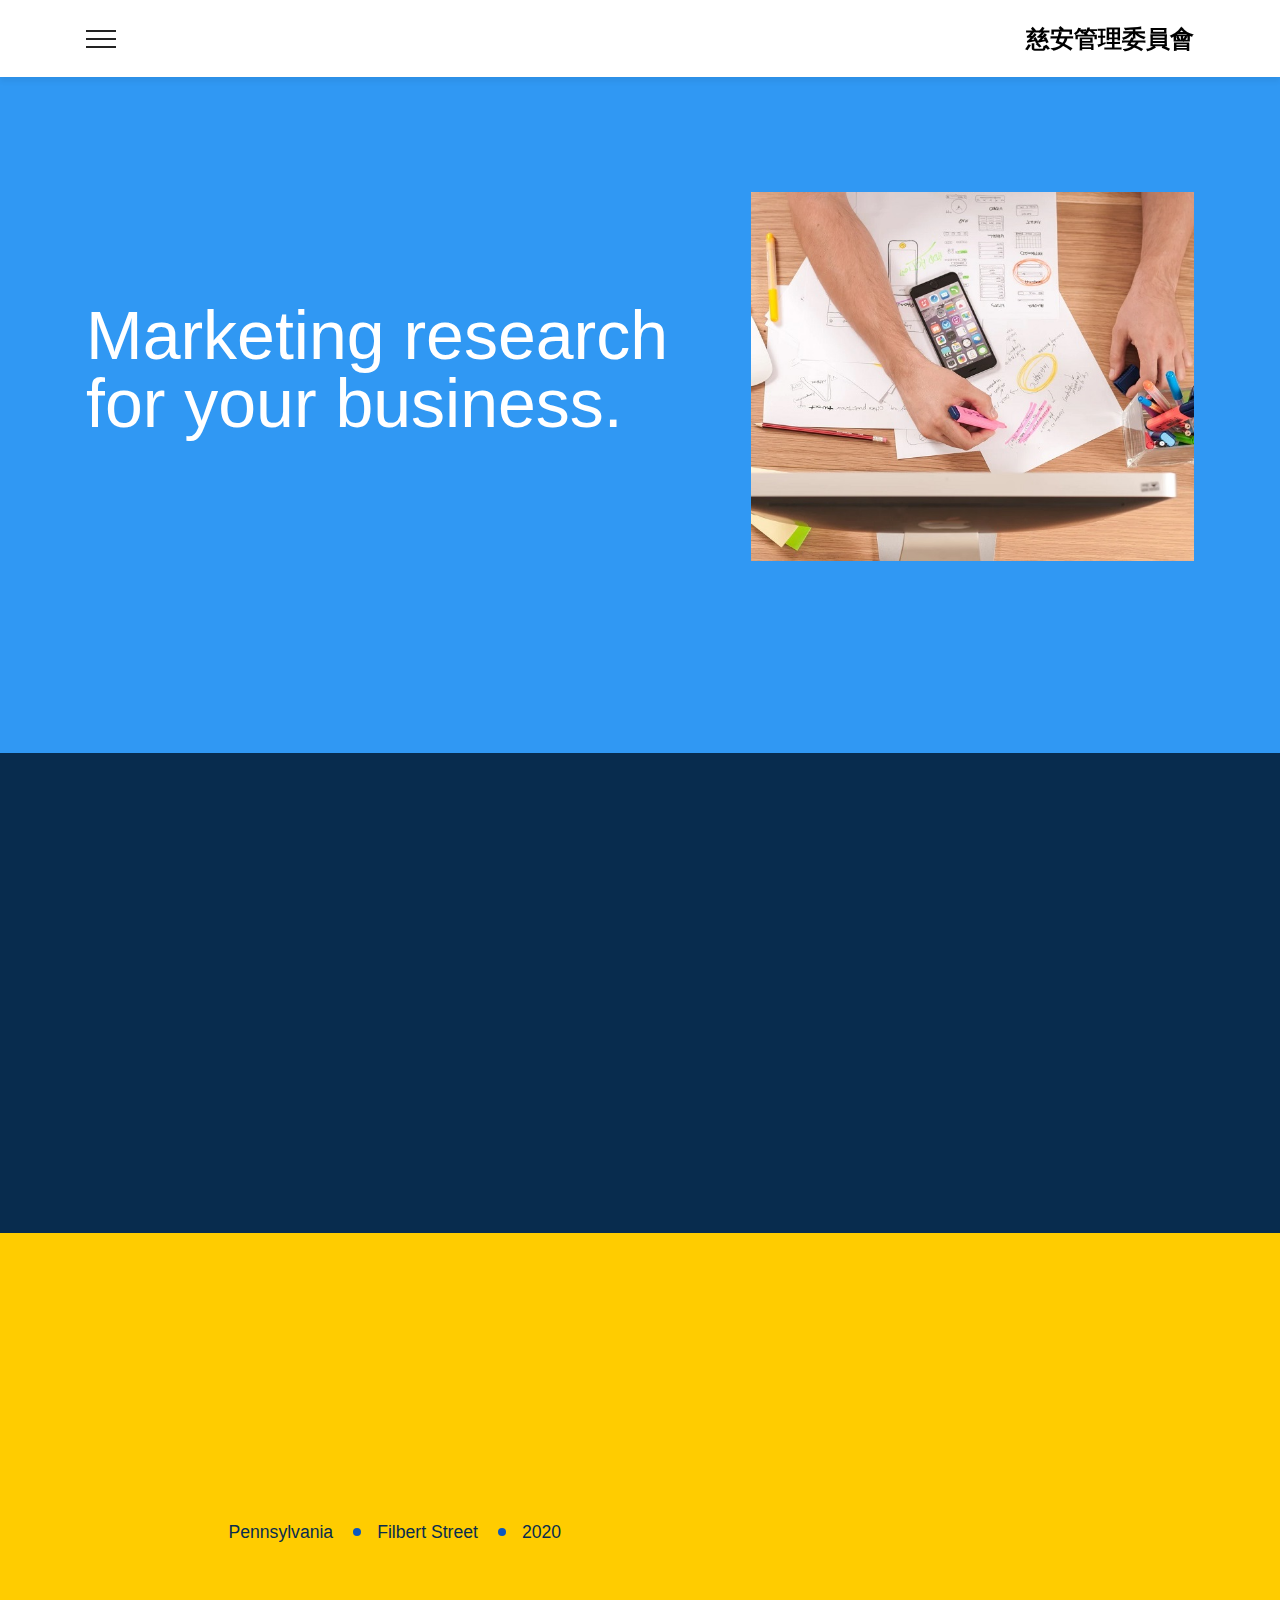
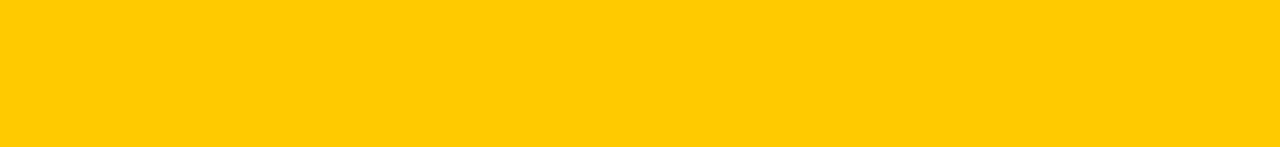
<file: page2.html>
<!DOCTYPE html>
<html  >
<head>
  
  <meta charset="UTF-8">
  <meta http-equiv="X-UA-Compatible" content="IE=edge">
  
  <meta name="viewport" content="width=device-width, initial-scale=1, minimum-scale=1">
  <link rel="shortcut icon" href="assets/images/logo.png" type="image/x-icon">
  <meta name="description" content="">
  
  
  <title>Page 2</title>
  <link rel="stylesheet" href="assets/tether/tether.min.css">
  <link rel="stylesheet" href="assets/bootstrap/css/bootstrap.min.css">
  <link rel="stylesheet" href="assets/bootstrap/css/bootstrap-reboot.min.css">
  <link rel="stylesheet" href="assets/bootstrap/css/bootstrap-grid.min.css">
  <link rel="stylesheet" href="assets/animatecss/animate.min.css">
  <link rel="stylesheet" href="assets/popup-overlay-plugin/style.css">
  <link rel="stylesheet" href="assets/dropdown/css/style.css">
  <link rel="stylesheet" href="assets/socicon/css/styles.css">
  <link rel="stylesheet" href="assets/theme/css/style.css">
  <link rel="preload" href="https://fonts.googleapis.com/css?family=Poppins:100,100i,200,200i,300,300i,400,400i,500,500i,600,600i,700,700i,800,800i,900,900i&display=swap" as="style" onload="this.onload=null;this.rel='stylesheet'">
  <noscript><link rel="stylesheet" href="https://fonts.googleapis.com/css?family=Poppins:100,100i,200,200i,300,300i,400,400i,500,500i,600,600i,700,700i,800,800i,900,900i&display=swap"></noscript>
  <link rel="preload" href="https://fonts.googleapis.com/css?family=Noticia+Text:400,400i,700,700i&display=swap" as="style" onload="this.onload=null;this.rel='stylesheet'">
  <noscript><link rel="stylesheet" href="https://fonts.googleapis.com/css?family=Noticia+Text:400,400i,700,700i&display=swap"></noscript>
  <link rel="preload" href="https://fonts.googleapis.com/css?family=Roboto:100,100i,300,300i,400,400i,500,500i,700,700i,900,900i&display=swap" as="style" onload="this.onload=null;this.rel='stylesheet'">
  <noscript><link rel="stylesheet" href="https://fonts.googleapis.com/css?family=Roboto:100,100i,300,300i,400,400i,500,500i,700,700i,900,900i&display=swap"></noscript>
  <link rel="preload" as="style" href="assets/mobirise/css/mbr-additional.css?v=fSYG5F"><link rel="stylesheet" href="assets/mobirise/css/mbr-additional.css?v=fSYG5F" type="text/css">

  
  <meta name="viewport" content="width=device-width, initial-scale=1">
<style>
/* width */
::-webkit-scrollbar {
  width: 0px;
}

/* Track */
::-webkit-scrollbar-track {
  background: #f1f1f1; 
}
 
/* Handle */
::-webkit-scrollbar-thumb {
  background: #888; 
}

/* Handle on hover */
::-webkit-scrollbar-thumb:hover {
  background: #555; 
}
</style>
  

<meta name="theme-color" content="#0c57bf">
<link rel="manifest" href="manifest.json">
<script src="sw-connect.js"></script>
<meta name="apple-mobile-web-app-capable" content="yes">
<link rel="apple-touch-startup-image" media="(device-width: 320px) and (device-height: 568px) and (-webkit-device-pixel-ratio: 2) and (orientation: portrait)" href="assets/images/apple-launch-640x1136.png">
<link rel="apple-touch-startup-image" media="(device-width: 375px) and (device-height: 667px) and (-webkit-device-pixel-ratio: 2) and (orientation: portrait)" href="assets/images/apple-launch-750x1334.png">
<link rel="apple-touch-startup-image" media="(device-width: 414px) and (device-height: 736px) and (-webkit-device-pixel-ratio: 3) and (orientation: portrait)" href="assets/images/apple-launch-1242x2208.png">
<link rel="apple-touch-startup-image" media="(device-width: 375px) and (device-height: 812px) and (-webkit-device-pixel-ratio: 3) and (orientation: portrait)" href="assets/images/apple-launch-1125x2436.png">
<link rel="apple-touch-startup-image" media="(device-width: 768px) and (device-height: 1024px) and (-webkit-device-pixel-ratio: 2) and (orientation: portrait)" href="assets/images/apple-launch-1536x2048.png">
<link rel="apple-touch-startup-image" media="(device-width: 834px) and (device-height: 1112px) and (-webkit-device-pixel-ratio: 2) and (orientation: portrait)" href="assets/images/apple-launch-1668x2224.png">
<link rel="apple-touch-startup-image" media="(device-width: 1024px) and (device-height: 1366px) and (-webkit-device-pixel-ratio: 2) and (orientation: portrait)" href="assets/images/apple-launch-2048x2732.png">
<meta name="apple-mobile-web-app-status-bar-style" content="default">
<meta name="apple-mobile-web-app-title" content="">
<link rel="apple-touch-icon" href="apple-touch-icon.png"></head>
<body>
  
  <section class="menu1 menu cid-udpWYukizl" once="menu" id="menu1-7x">

	

        <nav class="navbar navbar-dropdown collapsed b-shadow navbar-fixed-top">
            <div class="container">
                
		<button class="navbar-toggler" type="button" data-toggle="collapse" data-target="#navbarSupportedContent" aria-controls="navbarNavAltMarkup" aria-expanded="false" aria-label="Toggle navigation">
			<div class="hamburger">
				<span></span>
				<span></span>
				<span></span>
				<span></span>
			</div>
		</button>
                <div class="navbar-brand">
			
			<span class="navbar-caption-wrap"><a class="navbar-caption text-black text-primary display-5" href="index.html#content01-73">慈安管理委員會</a></span>
		</div>
		<div class="collapse navbar-collapse" id="navbarSupportedContent">
			<div class="flex-container">
				<div class="flex-row">
                    
                                    <div class="flex-card col-12 col-md-6 col-lg-4">
                                        <h6 class="mbr-fonts-style display-7">Search &amp; Selection</h6>
						<ul class="col nav-right" data-app-modern-menu="true"><li class="nav-item">
								<a class="nav-link link text-secondary text-primary display-4" href="page1.html#top">
									Recruitment – A typical process
								</a> <a class="nav-link link text-secondary text-primary display-4" href="page2.html">
									Test tools
								</a>   
							</li>
							<li class="nav-item">
								<a class="nav-link link text-secondary display-4" href="#">
									Onboarding
								</a> <a class="nav-link link text-secondary display-4" href="#">
									Additional Tools
								</a> 
							</li></ul></div>
                    
                                    <div class="flex-card col-12 col-md-6 col-lg-4">
                    <h6 class="mbr-fonts-style display-7">Executive Coaching</h6>
                        <ul class="col nav-right" data-app-modern-menu="true"><li class="nav-item">
								<a class="nav-link link text-black display-4" href="#">Executive Coaching<br></a>   
							</li>
							<li class="nav-item">
								<a class="nav-link link text-black display-4" href="#">
									Your Coaching Journey
								</a>
							</li>
							<li class="nav-item">
								 <a class="nav-link link text-black display-4" href="#">
									Coaching in a time of crisis
								</a>  <a class="nav-link link text-black display-4" href="#">
									Group Coaching
								</a>      <a class="nav-link link text-black display-4" href="#">
									Outplacement
								</a>                  
							</li></ul></div>
                    
                                    <div class="flex-card col-12 col-md-6 col-lg-4">
                    <h6 class="mbr-fonts-style display-7">Assessment</h6>
                        <ul class="col nav-right" data-app-modern-menu="true"><li class="nav-item">
								<a class="nav-link link text-black display-4" href="#">
									Assessment &amp; Development
								</a>
							</li>
							<li class="nav-item">
								<a class="nav-link link text-black display-4" href="#">
									Professional Assessment
								</a>
							</li>
							<li class="nav-item">
								<a class="nav-link link text-black display-4" href="#">
									Development of Leaders and Specialists
								</a>  <a class="nav-link link text-black display-4" href="#">
									Additional Tools
								</a>
							</li></ul></div>
                </div>
                
                

                
                
                <div class="flex-row low-row">
						<div class="contact-block navbar-contacts align-right">
							<ul class="mbr-fonts-style contact-list display-4">
								<li><a href="" src="" class="text-black text-primary">Office: 1-900-123-4567</a></li>
								<li><a href="" src="" class="text-black">Email: info@yoursite.com</a></li>
							</ul>
						</div>
						<div class="icons-menu">
							<a href="#" target="_blank">
								<span class="p-2 mbr-iconfont socicon-twitter socicon"></span>
							</a>
							<a href="#" target="_blank">
								<span class="p-2 mbr-iconfont socicon-facebook socicon"></span>
							</a>
							<a href="#" target="_blank">
								<span class="p-2 mbr-iconfont socicon-youtube socicon"></span>
							</a>
							<a href="#" target="_blank">
								<span class="p-2 mbr-iconfont socicon-behance socicon"></span>
							</a>
							<a href="#" target="_blank">
								<span class="p-2 mbr-iconfont socicon-googleplus socicon"></span>
							</a>
							<a href="#" target="_blank">
								<span class="p-2 mbr-iconfont socicon-linkedin socicon"></span>
							</a>
						</div>
				</div>
			</div>
        </div>
            </div>

	</nav>
</section>

<section class="header1 cid-udqi1JiNvX" id="header01-7y">
    
    

    
    <div class="container">
        <div class="row justify-content-center">
            <div class="col-12 col-md-12 col-lg md-pb text-white">
                <div class="text-wrapper">
                    <h1 class="mbr-section-title align-left mbr-fonts-style mb-3 display-1">
                        Marketing research for your business.</h1>
                    
                    
                </div>
            </div>
            <div class="col-12 col-md-12 col-lg-5">
                <div class="image-wrapper">
                    <img class="w-100" src="assets/images/features1.jpg" alt="">
                </div>
            </div>
        </div>
    </div>
</section>

<section class="header2 cid-udqi2grIgI" id="header02-7z">
    
    

    
    <div class="container">
        <div class="row justify-content-center">
            <div class="col-12 col-lg-8">
                
                
                <p class="mbr-text mbr-fonts-style display-2">Explore the research we've done for our great
                    clients.
                    <br><a href="#" class="text-secondary">View now.</a></p>
                
            </div>
        </div>
    </div>
</section>

<section class="header3 cid-udqi2zQIta" id="header03-80">
    
    

    
    <div class="container">
        <div class="row justify-content-center">
            <div class="col-12 col-lg-9">
                <h2 class="mbr-section-title mbr-fonts-style mb-4 display-2">Marketing research <br>for your business.</h2>
                <div class="subtitle align-left">
                    <span class="mbr-section-subtitle mbr-fonts-style mb-3 display-7">Pennsylvania</span>
                    <span class="mbr-section-subtitle dot mbr-fonts-style mb-3 display-7">Filbert Street</span>
                    <span class="mbr-section-subtitle dot mbr-fonts-style mb-3 display-7">2020</span>
                </div>
                <p class="mbr-text mbr-fonts-style display-7">Marketing Research&nbsp; |&nbsp; Product
                    Design&nbsp; |&nbsp; Branding&nbsp; |&nbsp; Management </p>
                
            </div>
        </div>
    </div>
</section>


<script src="assets/web/assets/jquery/jquery.min.js"></script>
  <script src="assets/popper/popper.min.js"></script>
  <script src="assets/tether/tether.min.js"></script>
  <script src="assets/bootstrap/js/bootstrap.min.js"></script>
  <script src="assets/smoothscroll/smooth-scroll.js"></script>
  <script src="assets/viewportchecker/jquery.viewportchecker.js"></script>
  <script src="assets/dropdown/js/nav-dropdown.js"></script>
  <script src="assets/dropdown/js/navbar-dropdown.js"></script>
  <script src="assets/touchswipe/jquery.touch-swipe.min.js"></script>
  <script src="assets/theme/js/script.js"></script>
  
  <meta name="viewport" content="width=device-width, initial-scale=1">
<style>
/* width */
::-webkit-scrollbar {
  width: 0px;
}

/* Track */
::-webkit-scrollbar-track {
  background: #f1f1f1; 
}
 
/* Handle */
::-webkit-scrollbar-thumb {
  background: #888; 
}

/* Handle on hover */
::-webkit-scrollbar-thumb:hover {
  background: #555; 
}
</style>
  
 <div id="scrollToTop" class="scrollToTop mbr-arrow-up"><a style="text-align: center;"><i class="mbr-arrow-up-icon mbr-arrow-up-icon-cm cm-icon cm-icon-smallarrow-up"></i></a></div>
    <input name="animation" type="hidden">
  
</body>
</html>
</file>
<file: assets/web/assets/mobirise-icons2/mobirise2.css>
@font-face {
  font-family: 'Moririse2';
  font-display: swap;
  src:  url('mobirise2.eot?f2bix4');
  src:  url('mobirise2.eot?f2bix4#iefix') format('embedded-opentype'),
    url('mobirise2.ttf?f2bix4') format('truetype'),
    url('mobirise2.woff?f2bix4') format('woff'),
    url('mobirise2.svg?f2bix4#mobirise2') format('svg');
  font-weight: normal;
  font-style: normal;
}

[class^="mobi-"], [class*=" mobi-"] {
  /* use !important to prevent issues with browser extensions that change fonts */
  font-family: 'Moririse2' !important;
  speak: none;
  font-style: normal;
  font-weight: normal;
  font-variant: normal;
  text-transform: none;
  line-height: 1;

  /* Better Font Rendering =========== */
  -webkit-font-smoothing: antialiased;
  -moz-osx-font-smoothing: grayscale;
}

.mobi-mbri-add-submenu:before {
  content: "\e900";
}
.mobi-mbri-alert:before {
  content: "\e901";
}
.mobi-mbri-align-center:before {
  content: "\e902";
}
.mobi-mbri-align-justify:before {
  content: "\e903";
}
.mobi-mbri-align-left:before {
  content: "\e904";
}
.mobi-mbri-align-right:before {
  content: "\e905";
}
.mobi-mbri-android:before {
  content: "\e906";
}
.mobi-mbri-apple:before {
  content: "\e907";
}
.mobi-mbri-arrow-down:before {
  content: "\e908";
}
.mobi-mbri-arrow-next:before {
  content: "\e909";
}
.mobi-mbri-arrow-prev:before {
  content: "\e90a";
}
.mobi-mbri-arrow-up:before {
  content: "\e90b";
}
.mobi-mbri-bold:before {
  content: "\e90c";
}
.mobi-mbri-bookmark:before {
  content: "\e90d";
}
.mobi-mbri-bootstrap:before {
  content: "\e90e";
}
.mobi-mbri-briefcase:before {
  content: "\e90f";
}
.mobi-mbri-browse:before {
  content: "\e910";
}
.mobi-mbri-bulleted-list:before {
  content: "\e911";
}
.mobi-mbri-calendar:before {
  content: "\e912";
}
.mobi-mbri-camera:before {
  content: "\e913";
}
.mobi-mbri-cart-add:before {
  content: "\e914";
}
.mobi-mbri-cart-full:before {
  content: "\e915";
}
.mobi-mbri-cash:before {
  content: "\e916";
}
.mobi-mbri-change-style:before {
  content: "\e917";
}
.mobi-mbri-chat:before {
  content: "\e918";
}
.mobi-mbri-clock:before {
  content: "\e919";
}
.mobi-mbri-close:before {
  content: "\e91a";
}
.mobi-mbri-cloud:before {
  content: "\e91b";
}
.mobi-mbri-code:before {
  content: "\e91c";
}
.mobi-mbri-contact-form:before {
  content: "\e91d";
}
.mobi-mbri-credit-card:before {
  content: "\e91e";
}
.mobi-mbri-cursor-click:before {
  content: "\e91f";
}
.mobi-mbri-cust-feedback:before {
  content: "\e920";
}
.mobi-mbri-database:before {
  content: "\e921";
}
.mobi-mbri-delivery:before {
  content: "\e922";
}
.mobi-mbri-desktop:before {
  content: "\e923";
}
.mobi-mbri-devices:before {
  content: "\e924";
}
.mobi-mbri-down:before {
  content: "\e925";
}
.mobi-mbri-download-2:before {
  content: "\e926";
}
.mobi-mbri-download:before {
  content: "\e927";
}
.mobi-mbri-drag-n-drop-2:before {
  content: "\e928";
}
.mobi-mbri-drag-n-drop:before {
  content: "\e929";
}
.mobi-mbri-edit-2:before {
  content: "\e92a";
}
.mobi-mbri-edit:before {
  content: "\e92b";
}
.mobi-mbri-error:before {
  content: "\e92c";
}
.mobi-mbri-extension:before {
  content: "\e92d";
}
.mobi-mbri-features:before {
  content: "\e92e";
}
.mobi-mbri-file:before {
  content: "\e92f";
}
.mobi-mbri-flag:before {
  content: "\e930";
}
.mobi-mbri-folder:before {
  content: "\e931";
}
.mobi-mbri-gift:before {
  content: "\e932";
}
.mobi-mbri-github:before {
  content: "\e933";
}
.mobi-mbri-globe-2:before {
  content: "\e934";
}
.mobi-mbri-globe:before {
  content: "\e935";
}
.mobi-mbri-growing-chart:before {
  content: "\e936";
}
.mobi-mbri-hearth:before {
  content: "\e937";
}
.mobi-mbri-help:before {
  content: "\e938";
}
.mobi-mbri-home:before {
  content: "\e939";
}
.mobi-mbri-hot-cup:before {
  content: "\e93a";
}
.mobi-mbri-idea:before {
  content: "\e93b";
}
.mobi-mbri-image-gallery:before {
  content: "\e93c";
}
.mobi-mbri-image-slider:before {
  content: "\e93d";
}
.mobi-mbri-info:before {
  content: "\e93e";
}
.mobi-mbri-italic:before {
  content: "\e93f";
}
.mobi-mbri-key:before {
  content: "\e940";
}
.mobi-mbri-laptop:before {
  content: "\e941";
}
.mobi-mbri-layers:before {
  content: "\e942";
}
.mobi-mbri-left-right:before {
  content: "\e943";
}
.mobi-mbri-left:before {
  content: "\e944";
}
.mobi-mbri-letter:before {
  content: "\e945";
}
.mobi-mbri-like:before {
  content: "\e946";
}
.mobi-mbri-link:before {
  content: "\e947";
}
.mobi-mbri-lock:before {
  content: "\e948";
}
.mobi-mbri-login:before {
  content: "\e949";
}
.mobi-mbri-logout:before {
  content: "\e94a";
}
.mobi-mbri-magic-stick:before {
  content: "\e94b";
}
.mobi-mbri-map-pin:before {
  content: "\e94c";
}
.mobi-mbri-menu:before {
  content: "\e94d";
}
.mobi-mbri-mobile-2:before {
  content: "\e94e";
}
.mobi-mbri-mobile-horizontal:before {
  content: "\e94f";
}
.mobi-mbri-mobile:before {
  content: "\e950";
}
.mobi-mbri-mobirise:before {
  content: "\e951";
}
.mobi-mbri-more-horizontal:before {
  content: "\e952";
}
.mobi-mbri-more-vertical:before {
  content: "\e953";
}
.mobi-mbri-music:before {
  content: "\e954";
}
.mobi-mbri-new-file:before {
  content: "\e955";
}
.mobi-mbri-numbered-list:before {
  content: "\e956";
}
.mobi-mbri-opened-folder:before {
  content: "\e957";
}
.mobi-mbri-pages:before {
  content: "\e958";
}
.mobi-mbri-paper-plane:before {
  content: "\e959";
}
.mobi-mbri-paperclip:before {
  content: "\e95a";
}
.mobi-mbri-phone:before {
  content: "\e95b";
}
.mobi-mbri-photo:before {
  content: "\e95c";
}
.mobi-mbri-photos:before {
  content: "\e95d";
}
.mobi-mbri-pin:before {
  content: "\e95e";
}
.mobi-mbri-play:before {
  content: "\e95f";
}
.mobi-mbri-plus:before {
  content: "\e960";
}
.mobi-mbri-preview:before {
  content: "\e961";
}
.mobi-mbri-print:before {
  content: "\e962";
}
.mobi-mbri-protect:before {
  content: "\e963";
}
.mobi-mbri-question:before {
  content: "\e964";
}
.mobi-mbri-quote-left:before {
  content: "\e965";
}
.mobi-mbri-quote-right:before {
  content: "\e966";
}
.mobi-mbri-redo:before {
  content: "\e967";
}
.mobi-mbri-refresh:before {
  content: "\e968";
}
.mobi-mbri-responsive-2:before {
  content: "\e969";
}
.mobi-mbri-responsive:before {
  content: "\e96a";
}
.mobi-mbri-right:before {
  content: "\e96b";
}
.mobi-mbri-rocket:before {
  content: "\e96c";
}
.mobi-mbri-sad-face:before {
  content: "\e96d";
}
.mobi-mbri-sale:before {
  content: "\e96e";
}
.mobi-mbri-save:before {
  content: "\e96f";
}
.mobi-mbri-search:before {
  content: "\e970";
}
.mobi-mbri-setting-2:before {
  content: "\e971";
}
.mobi-mbri-setting-3:before {
  content: "\e972";
}
.mobi-mbri-setting:before {
  content: "\e973";
}
.mobi-mbri-share:before {
  content: "\e974";
}
.mobi-mbri-shopping-bag:before {
  content: "\e975";
}
.mobi-mbri-shopping-basket:before {
  content: "\e976";
}
.mobi-mbri-shopping-cart:before {
  content: "\e977";
}
.mobi-mbri-sites:before {
  content: "\e978";
}
.mobi-mbri-smile-face:before {
  content: "\e979";
}
.mobi-mbri-speed:before {
  content: "\e97a";
}
.mobi-mbri-star:before {
  content: "\e97b";
}
.mobi-mbri-success:before {
  content: "\e97c";
}
.mobi-mbri-sun:before {
  content: "\e97d";
}
.mobi-mbri-sun2:before {
  content: "\e97e";
}
.mobi-mbri-tablet-vertical:before {
  content: "\e97f";
}
.mobi-mbri-tablet:before {
  content: "\e980";
}
.mobi-mbri-target:before {
  content: "\e981";
}
.mobi-mbri-timer:before {
  content: "\e982";
}
.mobi-mbri-to-ftp:before {
  content: "\e983";
}
.mobi-mbri-to-local-drive:before {
  content: "\e984";
}
.mobi-mbri-touch-swipe:before {
  content: "\e985";
}
.mobi-mbri-touch:before {
  content: "\e986";
}
.mobi-mbri-trash:before {
  content: "\e987";
}
.mobi-mbri-underline:before {
  content: "\e988";
}
.mobi-mbri-undo:before {
  content: "\e989";
}
.mobi-mbri-unlink:before {
  content: "\e98a";
}
.mobi-mbri-unlock:before {
  content: "\e98b";
}
.mobi-mbri-up-down:before {
  content: "\e98c";
}
.mobi-mbri-up:before {
  content: "\e98d";
}
.mobi-mbri-update:before {
  content: "\e98e";
}
.mobi-mbri-upload-2:before {
  content: "\e98f";
}
.mobi-mbri-upload:before {
  content: "\e990";
}
.mobi-mbri-user-2:before {
  content: "\e991";
}
.mobi-mbri-user:before {
  content: "\e992";
}
.mobi-mbri-users:before {
  content: "\e993";
}
.mobi-mbri-video-play:before {
  content: "\e994";
}
.mobi-mbri-video:before {
  content: "\e995";
}
.mobi-mbri-watch:before {
  content: "\e996";
}
.mobi-mbri-website-theme-2:before {
  content: "\e997";
}
.mobi-mbri-website-theme:before {
  content: "\e998";
}
.mobi-mbri-wifi:before {
  content: "\e999";
}
.mobi-mbri-windows:before {
  content: "\e99a";
}
.mobi-mbri-zoom-in:before {
  content: "\e99b";
}
.mobi-mbri-zoom-out:before {
  content: "\e99c";
}
</file>
<file: assets/web/assets/mobirise-icons/mobirise-icons.css>
@font-face {
  font-family: 'MobiriseIcons';
  src:  url('mobirise-icons.eot?spat4u');
  src:  url('mobirise-icons.eot?spat4u#iefix') format('embedded-opentype'),
    url('mobirise-icons.ttf?spat4u') format('truetype'),
    url('mobirise-icons.woff?spat4u') format('woff'),
    url('mobirise-icons.svg?spat4u#MobiriseIcons') format('svg');
  font-weight: normal;
  font-style: normal;
  font-display: swap;
}

[class^="mbri-"], [class*=" mbri-"] {
  /* use !important to prevent issues with browser extensions that change fonts */
  font-family: MobiriseIcons !important;
  speak: none;
  font-style: normal;
  font-weight: normal;
  font-variant: normal;
  text-transform: none;
  line-height: 1;

  /* Better Font Rendering =========== */
  -webkit-font-smoothing: antialiased;
  -moz-osx-font-smoothing: grayscale;
}

.mbri-add-submenu:before {
  content: "\e900";
}
.mbri-alert:before {
  content: "\e901";
}
.mbri-align-center:before {
  content: "\e902";
}
.mbri-align-justify:before {
  content: "\e903";
}
.mbri-align-left:before {
  content: "\e904";
}
.mbri-align-right:before {
  content: "\e905";
}
.mbri-android:before {
  content: "\e906";
}
.mbri-apple:before {
  content: "\e907";
}
.mbri-arrow-down:before {
  content: "\e908";
}
.mbri-arrow-next:before {
  content: "\e909";
}
.mbri-arrow-prev:before {
  content: "\e90a";
}
.mbri-arrow-up:before {
  content: "\e90b";
}
.mbri-bold:before {
  content: "\e90c";
}
.mbri-bookmark:before {
  content: "\e90d";
}
.mbri-bootstrap:before {
  content: "\e90e";
}
.mbri-briefcase:before {
  content: "\e90f";
}
.mbri-browse:before {
  content: "\e910";
}
.mbri-bulleted-list:before {
  content: "\e911";
}
.mbri-calendar:before {
  content: "\e912";
}
.mbri-camera:before {
  content: "\e913";
}
.mbri-cart-add:before {
  content: "\e914";
}
.mbri-cart-full:before {
  content: "\e915";
}
.mbri-cash:before {
  content: "\e916";
}
.mbri-change-style:before {
  content: "\e917";
}
.mbri-chat:before {
  content: "\e918";
}
.mbri-clock:before {
  content: "\e919";
}
.mbri-close:before {
  content: "\e91a";
}
.mbri-cloud:before {
  content: "\e91b";
}
.mbri-code:before {
  content: "\e91c";
}
.mbri-contact-form:before {
  content: "\e91d";
}
.mbri-credit-card:before {
  content: "\e91e";
}
.mbri-cursor-click:before {
  content: "\e91f";
}
.mbri-cust-feedback:before {
  content: "\e920";
}
.mbri-database:before {
  content: "\e921";
}
.mbri-delivery:before {
  content: "\e922";
}
.mbri-desktop:before {
  content: "\e923";
}
.mbri-devices:before {
  content: "\e924";
}
.mbri-down:before {
  content: "\e925";
}
.mbri-download:before {
  content: "\e989";
}
.mbri-drag-n-drop:before {
  content: "\e927";
}
.mbri-drag-n-drop2:before {
  content: "\e928";
}
.mbri-edit:before {
  content: "\e929";
}
.mbri-edit2:before {
  content: "\e92a";
}
.mbri-error:before {
  content: "\e92b";
}
.mbri-extension:before {
  content: "\e92c";
}
.mbri-features:before {
  content: "\e92d";
}
.mbri-file:before {
  content: "\e92e";
}
.mbri-flag:before {
  content: "\e92f";
}
.mbri-folder:before {
  content: "\e930";
}
.mbri-gift:before {
  content: "\e931";
}
.mbri-github:before {
  content: "\e932";
}
.mbri-globe:before {
  content: "\e933";
}
.mbri-globe-2:before {
  content: "\e934";
}
.mbri-growing-chart:before {
  content: "\e935";
}
.mbri-hearth:before {
  content: "\e936";
}
.mbri-help:before {
  content: "\e937";
}
.mbri-home:before {
  content: "\e938";
}
.mbri-hot-cup:before {
  content: "\e939";
}
.mbri-idea:before {
  content: "\e93a";
}
.mbri-image-gallery:before {
  content: "\e93b";
}
.mbri-image-slider:before {
  content: "\e93c";
}
.mbri-info:before {
  content: "\e93d";
}
.mbri-italic:before {
  content: "\e93e";
}
.mbri-key:before {
  content: "\e93f";
}
.mbri-laptop:before {
  content: "\e940";
}
.mbri-layers:before {
  content: "\e941";
}
.mbri-left-right:before {
  content: "\e942";
}
.mbri-left:before {
  content: "\e943";
}
.mbri-letter:before {
  content: "\e944";
}
.mbri-like:before {
  content: "\e945";
}
.mbri-link:before {
  content: "\e946";
}
.mbri-lock:before {
  content: "\e947";
}
.mbri-login:before {
  content: "\e948";
}
.mbri-logout:before {
  content: "\e949";
}
.mbri-magic-stick:before {
  content: "\e94a";
}
.mbri-map-pin:before {
  content: "\e94b";
}
.mbri-menu:before {
  content: "\e94c";
}
.mbri-mobile:before {
  content: "\e94d";
}
.mbri-mobile2:before {
  content: "\e94e";
}
.mbri-mobirise:before {
  content: "\e94f";
}
.mbri-more-horizontal:before {
  content: "\e950";
}
.mbri-more-vertical:before {
  content: "\e951";
}
.mbri-music:before {
  content: "\e952";
}
.mbri-new-file:before {
  content: "\e953";
}
.mbri-numbered-list:before {
  content: "\e954";
}
.mbri-opened-folder:before {
  content: "\e955";
}
.mbri-pages:before {
  content: "\e956";
}
.mbri-paper-plane:before {
  content: "\e957";
}
.mbri-paperclip:before {
  content: "\e958";
}
.mbri-photo:before {
  content: "\e959";
}
.mbri-photos:before {
  content: "\e95a";
}
.mbri-pin:before {
  content: "\e95b";
}
.mbri-play:before {
  content: "\e95c";
}
.mbri-plus:before {
  content: "\e95d";
}
.mbri-preview:before {
  content: "\e95e";
}
.mbri-print:before {
  content: "\e95f";
}
.mbri-protect:before {
  content: "\e960";
}
.mbri-question:before {
  content: "\e961";
}
.mbri-quote-left:before {
  content: "\e962";
}
.mbri-quote-right:before {
  content: "\e963";
}
.mbri-refresh:before {
  content: "\e964";
}
.mbri-responsive:before {
  content: "\e965";
}
.mbri-right:before {
  content: "\e966";
}
.mbri-rocket:before {
  content: "\e967";
}
.mbri-sad-face:before {
  content: "\e968";
}
.mbri-sale:before {
  content: "\e969";
}
.mbri-save:before {
  content: "\e96a";
}
.mbri-search:before {
  content: "\e96b";
}
.mbri-setting:before {
  content: "\e96c";
}
.mbri-setting2:before {
  content: "\e96d";
}
.mbri-setting3:before {
  content: "\e96e";
}
.mbri-share:before {
  content: "\e96f";
}
.mbri-shopping-bag:before {
  content: "\e970";
}
.mbri-shopping-basket:before {
  content: "\e971";
}
.mbri-shopping-cart:before {
  content: "\e972";
}
.mbri-sites:before {
  content: "\e973";
}
.mbri-smile-face:before {
  content: "\e974";
}
.mbri-speed:before {
  content: "\e975";
}
.mbri-star:before {
  content: "\e976";
}
.mbri-success:before {
  content: "\e977";
}
.mbri-sun:before {
  content: "\e978";
}
.mbri-sun2:before {
  content: "\e979";
}
.mbri-tablet:before {
  content: "\e97a";
}
.mbri-tablet-vertical:before {
  content: "\e97b";
}
.mbri-target:before {
  content: "\e97c";
}
.mbri-timer:before {
  content: "\e97d";
}
.mbri-to-ftp:before {
  content: "\e97e";
}
.mbri-to-local-drive:before {
  content: "\e97f";
}
.mbri-touch-swipe:before {
  content: "\e980";
}
.mbri-touch:before {
  content: "\e981";
}
.mbri-trash:before {
  content: "\e982";
}
.mbri-underline:before {
  content: "\e983";
}
.mbri-unlink:before {
  content: "\e984";
}
.mbri-unlock:before {
  content: "\e985";
}
.mbri-up-down:before {
  content: "\e986";
}
.mbri-up:before {
  content: "\e987";
}
.mbri-update:before {
  content: "\e988";
}
.mbri-upload:before {
 content: "\e926"; 
}
.mbri-user:before {
  content: "\e98a";
}
.mbri-user2:before {
  content: "\e98b";
}
.mbri-users:before {
  content: "\e98c";
}
.mbri-video:before {
  content: "\e98d";
}
.mbri-video-play:before {
  content: "\e98e";
}
.mbri-watch:before {
  content: "\e98f";
}
.mbri-website-theme:before {
  content: "\e990";
}
.mbri-wifi:before {
  content: "\e991";
}
.mbri-windows:before {
  content: "\e992";
}
.mbri-zoom-out:before {
  content: "\e993";
}
.mbri-redo:before {
  content: "\e994";
}
.mbri-undo:before {
  content: "\e995";
}
</file>
<file: assets/popup-overlay-plugin/style.css>
html.is-builder .modal-backdrop.show {
    display: none !important;
}
</file>
<file: assets/dropdown/css/style.css>
.navbar-dropdown {
  left: 0;
  padding: 0;
  position: absolute;
  right: 0;
  top: 0;
  transition: all 0.45s ease;
  z-index: 1030;
  background: #282828; }
  .navbar-dropdown .navbar-logo {
    margin-right: 0.8rem;
    transition: margin 0.3s ease-in-out;
    vertical-align: middle; }
    .navbar-dropdown .navbar-logo img {
      height: 3.125rem;
      transition: all 0.3s ease-in-out; }
    .navbar-dropdown .navbar-logo.mbr-iconfont {
      font-size: 3.125rem;
      line-height: 3.125rem; }
  .navbar-dropdown .navbar-caption {
    font-weight: 700;
    white-space: normal;
    vertical-align: -4px;
    line-height: 3.125rem !important; }
    .navbar-dropdown .navbar-caption, .navbar-dropdown .navbar-caption:hover {
      color: inherit;
      text-decoration: none; }
  .navbar-dropdown .mbr-iconfont + .navbar-caption {
    vertical-align: -1px; }
  .navbar-dropdown.navbar-fixed-top {
    position: fixed; }
  .navbar-dropdown .navbar-brand span {
    vertical-align: -4px; }
  .navbar-dropdown.bg-color.transparent {
    background: none; }
  .navbar-dropdown.navbar-short .navbar-brand {
    padding: 0.625rem 0; }
    .navbar-dropdown.navbar-short .navbar-brand span {
      vertical-align: -1px; }
  .navbar-dropdown.navbar-short .navbar-caption {
    line-height: 2.375rem !important;
    vertical-align: -2px; }
  .navbar-dropdown.navbar-short .navbar-logo {
    margin-right: 0.5rem; }
    .navbar-dropdown.navbar-short .navbar-logo img {
      height: 2.375rem; }
    .navbar-dropdown.navbar-short .navbar-logo.mbr-iconfont {
      font-size: 2.375rem;
      line-height: 2.375rem; }
  .navbar-dropdown.navbar-short .mbr-table-cell {
    height: 3.625rem; }
  .navbar-dropdown .navbar-close {
    left: 0.6875rem;
    position: fixed;
    top: 0.75rem;
    z-index: 1000; }
  .navbar-dropdown .hamburger-icon {
    content: "";
    display: inline-block;
    vertical-align: middle;
    width: 16px;
    -webkit-box-shadow: 0 -6px 0 1px #282828,0 0 0 1px #282828,0 6px 0 1px #282828;
    -moz-box-shadow: 0 -6px 0 1px #282828,0 0 0 1px #282828,0 6px 0 1px #282828;
    box-shadow: 0 -6px 0 1px #282828,0 0 0 1px #282828,0 6px 0 1px #282828; }

.dropdown-menu .dropdown-toggle[data-toggle="dropdown-submenu"]::after {
  border-bottom: 0.35em solid transparent;
  border-left: 0.35em solid;
  border-right: 0;
  border-top: 0.35em solid transparent;
  margin-left: 0.3rem; }

.dropdown-menu .dropdown-item:focus {
  outline: 0; }

.nav-dropdown {
  font-size: 0.75rem;
  font-weight: 500;
  height: auto !important; }
  .nav-dropdown .nav-btn {
    padding-left: 1rem; }
  .nav-dropdown .link {
    margin: .667em 1.667em;
    font-weight: 500;
    padding: 0;
    transition: color .2s ease-in-out; }
    .nav-dropdown .link.dropdown-toggle {
      margin-right: 2.583em; }
      .nav-dropdown .link.dropdown-toggle::after {
        margin-left: .25rem;
        border-top: 0.35em solid;
        border-right: 0.35em solid transparent;
        border-left: 0.35em solid transparent;
        border-bottom: 0; }
      .nav-dropdown .link.dropdown-toggle[aria-expanded="true"] {
        margin: 0;
        padding: 0.667em 3.263em  0.667em 1.667em; }
  .nav-dropdown .link::after,
  .nav-dropdown .dropdown-item::after {
    color: inherit; }
  .nav-dropdown .btn {
    font-size: 0.75rem;
    font-weight: 700;
    letter-spacing: 0;
    margin-bottom: 0;
    padding-left: 1.25rem;
    padding-right: 1.25rem; }
  .nav-dropdown .dropdown-menu {
    border-radius: 0;
    border: 0;
    left: 0;
    margin: 0;
    padding-bottom: 1.25rem;
    padding-top: 1.25rem;
    position: relative; }
  .nav-dropdown .dropdown-submenu {
    margin-left: 0.125rem;
    top: 0; }
  .nav-dropdown .dropdown-item {
    font-weight: 500;
    line-height: 2;
    padding: 0.3846em 4.615em 0.3846em 1.5385em;
    position: relative;
    transition: color .2s ease-in-out, background-color .2s ease-in-out; }
    .nav-dropdown .dropdown-item::after {
      margin-top: -0.3077em;
      position: absolute;
      right: 1.1538em;
      top: 50%; }
    .nav-dropdown .dropdown-item:focus, .nav-dropdown .dropdown-item:hover {
      background: none; }

@media (max-width: 767px) {
  .nav-dropdown.navbar-toggleable-sm {
    bottom: 0;
    display: none;
    left: 0;
    overflow-x: hidden;
    position: fixed;
    top: 0;
    transform: translateX(-100%);
    -ms-transform: translateX(-100%);
    -webkit-transform: translateX(-100%);
    width: 18.75rem;
    z-index: 999; } }
.nav-dropdown.navbar-toggleable-xl {
  bottom: 0;
  display: none;
  left: 0;
  overflow-x: hidden;
  position: fixed;
  top: 0;
  transform: translateX(-100%);
  -ms-transform: translateX(-100%);
  -webkit-transform: translateX(-100%);
  width: 18.75rem;
  z-index: 999; }

.nav-dropdown-sm {
  display: block !important;
  overflow-x: hidden;
  overflow: auto;
  padding-top: 3.875rem; }
  .nav-dropdown-sm::after {
    content: "";
    display: block;
    height: 3rem;
    width: 100%; }
  .nav-dropdown-sm.collapse.in ~ .navbar-close {
    display: block !important; }
  .nav-dropdown-sm.collapsing, .nav-dropdown-sm.collapse.in {
    transform: translateX(0);
    -ms-transform: translateX(0);
    -webkit-transform: translateX(0);
    transition: all 0.25s ease-out;
    -webkit-transition: all 0.25s ease-out;
    background: #282828; }
  .nav-dropdown-sm.collapsing[aria-expanded="false"] {
    transform: translateX(-100%);
    -ms-transform: translateX(-100%);
    -webkit-transform: translateX(-100%); }
  .nav-dropdown-sm .nav-item {
    display: block;
    margin-left: 0 !important;
    padding-left: 0; }
  .nav-dropdown-sm .link,
  .nav-dropdown-sm .dropdown-item {
    border-top: 1px dotted rgba(255, 255, 255, 0.1);
    font-size: 0.8125rem;
    line-height: 1.6;
    margin: 0 !important;
    padding: 0.875rem 2.4rem 0.875rem 1.5625rem !important;
    position: relative;
    white-space: normal; }
    .nav-dropdown-sm .link:focus, .nav-dropdown-sm .link:hover,
    .nav-dropdown-sm .dropdown-item:focus,
    .nav-dropdown-sm .dropdown-item:hover {
      background: rgba(0, 0, 0, 0.2) !important;
      color: #c0a375; }
  .nav-dropdown-sm .nav-btn {
    position: relative;
    padding: 1.5625rem 1.5625rem 0 1.5625rem; }
    .nav-dropdown-sm .nav-btn::before {
      border-top: 1px dotted rgba(255, 255, 255, 0.1);
      content: "";
      left: 0;
      position: absolute;
      top: 0;
      width: 100%; }
    .nav-dropdown-sm .nav-btn + .nav-btn {
      padding-top: 0.625rem; }
      .nav-dropdown-sm .nav-btn + .nav-btn::before {
        display: none; }
  .nav-dropdown-sm .btn {
    padding: 0.625rem 0; }
  .nav-dropdown-sm .dropdown-toggle[data-toggle="dropdown-submenu"]::after {
    margin-left: .25rem;
    border-top: 0.35em solid;
    border-right: 0.35em solid transparent;
    border-left: 0.35em solid transparent;
    border-bottom: 0; }
  .nav-dropdown-sm .dropdown-toggle[data-toggle="dropdown-submenu"][aria-expanded="true"]::after {
    border-top: 0;
    border-right: 0.35em solid transparent;
    border-left: 0.35em solid transparent;
    border-bottom: 0.35em solid; }
  .nav-dropdown-sm .dropdown-menu {
    margin: 0;
    padding: 0;
    position: relative;
    top: 0;
    left: 0;
    width: 100%;
    border: 0;
    float: none;
    border-radius: 0;
    background: none; }
  .nav-dropdown-sm .dropdown-submenu {
    left: 100%;
    margin-left: 0.125rem;
    margin-top: -1.25rem;
    top: 0; }

.navbar-toggleable-sm .nav-dropdown .dropdown-menu {
  position: absolute; }

.navbar-toggleable-sm .nav-dropdown .dropdown-submenu {
  left: 100%;
  margin-left: 0.125rem;
  margin-top: -1.25rem;
  top: 0; }

.navbar-toggleable-sm.opened .nav-dropdown .dropdown-menu {
  position: relative; }

.navbar-toggleable-sm.opened .nav-dropdown .dropdown-submenu {
  left: 0;
  margin-left: 00rem;
  margin-top: 0rem;
  top: 0; }

.is-builder .nav-dropdown.collapsing {
  transition: none !important; }
</file>
<file: assets/socicon/css/styles.css>
@charset "UTF-8";

@font-face {
  font-family: 'Socicon';
  src:  url('../fonts/socicon.eot');
  src:  url('../fonts/socicon.eot?#iefix') format('embedded-opentype'),
    url('../fonts/socicon.woff2') format('woff2'),
    url('../fonts/socicon.ttf') format('truetype'),
    url('../fonts/socicon.woff') format('woff'),
    url('../fonts/socicon.svg#socicon') format('svg');
  font-weight: normal;
  font-style: normal;
  font-display: swap;
}

[data-icon]:before {
  font-family: "socicon" !important;
  content: attr(data-icon);
  font-style: normal !important;
  font-weight: normal !important;
  font-variant: normal !important;
  text-transform: none !important;
  speak: none;
  line-height: 1;
  -webkit-font-smoothing: antialiased;
  -moz-osx-font-smoothing: grayscale;
}

[class^="socicon-"], [class*=" socicon-"] {
  /* use !important to prevent issues with browser extensions that change fonts */
  font-family: 'Socicon' !important;
  speak: none;
  font-style: normal;
  font-weight: normal;
  font-variant: normal;
  text-transform: none;
  line-height: 1;

  /* Better Font Rendering =========== */
  -webkit-font-smoothing: antialiased;
  -moz-osx-font-smoothing: grayscale;
}

.socicon-eitaa:before {
  content: "\e97c";
}
.socicon-soroush:before {
  content: "\e97d";
}
.socicon-bale:before {
  content: "\e97e";
}
.socicon-zazzle:before {
  content: "\e97b";
}
.socicon-society6:before {
  content: "\e97a";
}
.socicon-redbubble:before {
  content: "\e979";
}
.socicon-avvo:before {
  content: "\e978";
}
.socicon-stitcher:before {
  content: "\e977";
}
.socicon-googlehangouts:before {
  content: "\e974";
}
.socicon-dlive:before {
  content: "\e975";
}
.socicon-vsco:before {
  content: "\e976";
}
.socicon-flipboard:before {
  content: "\e973";
}
.socicon-ubuntu:before {
  content: "\e958";
}
.socicon-artstation:before {
  content: "\e959";
}
.socicon-invision:before {
  content: "\e95a";
}
.socicon-torial:before {
  content: "\e95b";
}
.socicon-collectorz:before {
  content: "\e95c";
}
.socicon-seenthis:before {
  content: "\e95d";
}
.socicon-googleplaymusic:before {
  content: "\e95e";
}
.socicon-debian:before {
  content: "\e95f";
}
.socicon-filmfreeway:before {
  content: "\e960";
}
.socicon-gnome:before {
  content: "\e961";
}
.socicon-itchio:before {
  content: "\e962";
}
.socicon-jamendo:before {
  content: "\e963";
}
.socicon-mix:before {
  content: "\e964";
}
.socicon-sharepoint:before {
  content: "\e965";
}
.socicon-tinder:before {
  content: "\e966";
}
.socicon-windguru:before {
  content: "\e967";
}
.socicon-cdbaby:before {
  content: "\e968";
}
.socicon-elementaryos:before {
  content: "\e969";
}
.socicon-stage32:before {
  content: "\e96a";
}
.socicon-tiktok:before {
  content: "\e96b";
}
.socicon-gitter:before {
  content: "\e96c";
}
.socicon-letterboxd:before {
  content: "\e96d";
}
.socicon-threema:before {
  content: "\e96e";
}
.socicon-splice:before {
  content: "\e96f";
}
.socicon-metapop:before {
  content: "\e970";
}
.socicon-naver:before {
  content: "\e971";
}
.socicon-remote:before {
  content: "\e972";
}
.socicon-internet:before {
  content: "\e957";
}
.socicon-moddb:before {
  content: "\e94b";
}
.socicon-indiedb:before {
  content: "\e94c";
}
.socicon-traxsource:before {
  content: "\e94d";
}
.socicon-gamefor:before {
  content: "\e94e";
}
.socicon-pixiv:before {
  content: "\e94f";
}
.socicon-myanimelist:before {
  content: "\e950";
}
.socicon-blackberry:before {
  content: "\e951";
}
.socicon-wickr:before {
  content: "\e952";
}
.socicon-spip:before {
  content: "\e953";
}
.socicon-napster:before {
  content: "\e954";
}
.socicon-beatport:before {
  content: "\e955";
}
.socicon-hackerone:before {
  content: "\e956";
}
.socicon-hackernews:before {
  content: "\e946";
}
.socicon-smashwords:before {
  content: "\e947";
}
.socicon-kobo:before {
  content: "\e948";
}
.socicon-bookbub:before {
  content: "\e949";
}
.socicon-mailru:before {
  content: "\e94a";
}
.socicon-gitlab:before {
  content: "\e945";
}
.socicon-instructables:before {
  content: "\e944";
}
.socicon-portfolio:before {
  content: "\e943";
}
.socicon-codered:before {
  content: "\e940";
}
.socicon-origin:before {
  content: "\e941";
}
.socicon-nextdoor:before {
  content: "\e942";
}
.socicon-udemy:before {
  content: "\e93f";
}
.socicon-livemaster:before {
  content: "\e93e";
}
.socicon-crunchbase:before {
  content: "\e93b";
}
.socicon-homefy:before {
  content: "\e93c";
}
.socicon-calendly:before {
  content: "\e93d";
}
.socicon-realtor:before {
  content: "\e90f";
}
.socicon-tidal:before {
  content: "\e910";
}
.socicon-qobuz:before {
  content: "\e911";
}
.socicon-natgeo:before {
  content: "\e912";
}
.socicon-mastodon:before {
  content: "\e913";
}
.socicon-unsplash:before {
  content: "\e914";
}
.socicon-homeadvisor:before {
  content: "\e915";
}
.socicon-angieslist:before {
  content: "\e916";
}
.socicon-codepen:before {
  content: "\e917";
}
.socicon-slack:before {
  content: "\e918";
}
.socicon-openaigym:before {
  content: "\e919";
}
.socicon-logmein:before {
  content: "\e91a";
}
.socicon-fiverr:before {
  content: "\e91b";
}
.socicon-gotomeeting:before {
  content: "\e91c";
}
.socicon-aliexpress:before {
  content: "\e91d";
}
.socicon-guru:before {
  content: "\e91e";
}
.socicon-appstore:before {
  content: "\e91f";
}
.socicon-homes:before {
  content: "\e920";
}
.socicon-zoom:before {
  content: "\e921";
}
.socicon-alibaba:before {
  content: "\e922";
}
.socicon-craigslist:before {
  content: "\e923";
}
.socicon-wix:before {
  content: "\e924";
}
.socicon-redfin:before {
  content: "\e925";
}
.socicon-googlecalendar:before {
  content: "\e926";
}
.socicon-shopify:before {
  content: "\e927";
}
.socicon-freelancer:before {
  content: "\e928";
}
.socicon-seedrs:before {
  content: "\e929";
}
.socicon-bing:before {
  content: "\e92a";
}
.socicon-doodle:before {
  content: "\e92b";
}
.socicon-bonanza:before {
  content: "\e92c";
}
.socicon-squarespace:before {
  content: "\e92d";
}
.socicon-toptal:before {
  content: "\e92e";
}
.socicon-gust:before {
  content: "\e92f";
}
.socicon-ask:before {
  content: "\e930";
}
.socicon-trulia:before {
  content: "\e931";
}
.socicon-loomly:before {
  content: "\e932";
}
.socicon-ghost:before {
  content: "\e933";
}
.socicon-upwork:before {
  content: "\e934";
}
.socicon-fundable:before {
  content: "\e935";
}
.socicon-booking:before {
  content: "\e936";
}
.socicon-googlemaps:before {
  content: "\e937";
}
.socicon-zillow:before {
  content: "\e938";
}
.socicon-niconico:before {
  content: "\e939";
}
.socicon-toneden:before {
  content: "\e93a";
}
.socicon-augment:before {
  content: "\e908";
}
.socicon-bitbucket:before {
  content: "\e909";
}
.socicon-fyuse:before {
  content: "\e90a";
}
.socicon-yt-gaming:before {
  content: "\e90b";
}
.socicon-sketchfab:before {
  content: "\e90c";
}
.socicon-mobcrush:before {
  content: "\e90d";
}
.socicon-microsoft:before {
  content: "\e90e";
}
.socicon-pandora:before {
  content: "\e907";
}
.socicon-messenger:before {
  content: "\e906";
}
.socicon-gamewisp:before {
  content: "\e905";
}
.socicon-bloglovin:before {
  content: "\e904";
}
.socicon-tunein:before {
  content: "\e903";
}
.socicon-gamejolt:before {
  content: "\e901";
}
.socicon-trello:before {
  content: "\e902";
}
.socicon-spreadshirt:before {
  content: "\e900";
}
.socicon-500px:before {
  content: "\e000";
}
.socicon-8tracks:before {
  content: "\e001";
}
.socicon-airbnb:before {
  content: "\e002";
}
.socicon-alliance:before {
  content: "\e003";
}
.socicon-amazon:before {
  content: "\e004";
}
.socicon-amplement:before {
  content: "\e005";
}
.socicon-android:before {
  content: "\e006";
}
.socicon-angellist:before {
  content: "\e007";
}
.socicon-apple:before {
  content: "\e008";
}
.socicon-appnet:before {
  content: "\e009";
}
.socicon-baidu:before {
  content: "\e00a";
}
.socicon-bandcamp:before {
  content: "\e00b";
}
.socicon-battlenet:before {
  content: "\e00c";
}
.socicon-mixer:before {
  content: "\e00d";
}
.socicon-bebee:before {
  content: "\e00e";
}
.socicon-bebo:before {
  content: "\e00f";
}
.socicon-behance:before {
  content: "\e010";
}
.socicon-blizzard:before {
  content: "\e011";
}
.socicon-blogger:before {
  content: "\e012";
}
.socicon-buffer:before {
  content: "\e013";
}
.socicon-chrome:before {
  content: "\e014";
}
.socicon-coderwall:before {
  content: "\e015";
}
.socicon-curse:before {
  content: "\e016";
}
.socicon-dailymotion:before {
  content: "\e017";
}
.socicon-deezer:before {
  content: "\e018";
}
.socicon-delicious:before {
  content: "\e019";
}
.socicon-deviantart:before {
  content: "\e01a";
}
.socicon-diablo:before {
  content: "\e01b";
}
.socicon-digg:before {
  content: "\e01c";
}
.socicon-discord:before {
  content: "\e01d";
}
.socicon-disqus:before {
  content: "\e01e";
}
.socicon-douban:before {
  content: "\e01f";
}
.socicon-draugiem:before {
  content: "\e020";
}
.socicon-dribbble:before {
  content: "\e021";
}
.socicon-drupal:before {
  content: "\e022";
}
.socicon-ebay:before {
  content: "\e023";
}
.socicon-ello:before {
  content: "\e024";
}
.socicon-endomodo:before {
  content: "\e025";
}
.socicon-envato:before {
  content: "\e026";
}
.socicon-etsy:before {
  content: "\e027";
}
.socicon-facebook:before {
  content: "\e028";
}
.socicon-feedburner:before {
  content: "\e029";
}
.socicon-filmweb:before {
  content: "\e02a";
}
.socicon-firefox:before {
  content: "\e02b";
}
.socicon-flattr:before {
  content: "\e02c";
}
.socicon-flickr:before {
  content: "\e02d";
}
.socicon-formulr:before {
  content: "\e02e";
}
.socicon-forrst:before {
  content: "\e02f";
}
.socicon-foursquare:before {
  content: "\e030";
}
.socicon-friendfeed:before {
  content: "\e031";
}
.socicon-github:before {
  content: "\e032";
}
.socicon-goodreads:before {
  content: "\e033";
}
.socicon-google:before {
  content: "\e034";
}
.socicon-googlescholar:before {
  content: "\e035";
}
.socicon-googlegroups:before {
  content: "\e036";
}
.socicon-googlephotos:before {
  content: "\e037";
}
.socicon-googleplus:before {
  content: "\e038";
}
.socicon-grooveshark:before {
  content: "\e039";
}
.socicon-hackerrank:before {
  content: "\e03a";
}
.socicon-hearthstone:before {
  content: "\e03b";
}
.socicon-hellocoton:before {
  content: "\e03c";
}
.socicon-heroes:before {
  content: "\e03d";
}
.socicon-smashcast:before {
  content: "\e03e";
}
.socicon-horde:before {
  content: "\e03f";
}
.socicon-houzz:before {
  content: "\e040";
}
.socicon-icq:before {
  content: "\e041";
}
.socicon-identica:before {
  content: "\e042";
}
.socicon-imdb:before {
  content: "\e043";
}
.socicon-instagram:before {
  content: "\e044";
}
.socicon-issuu:before {
  content: "\e045";
}
.socicon-istock:before {
  content: "\e046";
}
.socicon-itunes:before {
  content: "\e047";
}
.socicon-keybase:before {
  content: "\e048";
}
.socicon-lanyrd:before {
  content: "\e049";
}
.socicon-lastfm:before {
  content: "\e04a";
}
.socicon-line:before {
  content: "\e04b";
}
.socicon-linkedin:before {
  content: "\e04c";
}
.socicon-livejournal:before {
  content: "\e04d";
}
.socicon-lyft:before {
  content: "\e04e";
}
.socicon-macos:before {
  content: "\e04f";
}
.socicon-mail:before {
  content: "\e050";
}
.socicon-medium:before {
  content: "\e051";
}
.socicon-meetup:before {
  content: "\e052";
}
.socicon-mixcloud:before {
  content: "\e053";
}
.socicon-modelmayhem:before {
  content: "\e054";
}
.socicon-mumble:before {
  content: "\e055";
}
.socicon-myspace:before {
  content: "\e056";
}
.socicon-newsvine:before {
  content: "\e057";
}
.socicon-nintendo:before {
  content: "\e058";
}
.socicon-npm:before {
  content: "\e059";
}
.socicon-odnoklassniki:before {
  content: "\e05a";
}
.socicon-openid:before {
  content: "\e05b";
}
.socicon-opera:before {
  content: "\e05c";
}
.socicon-outlook:before {
  content: "\e05d";
}
.socicon-overwatch:before {
  content: "\e05e";
}
.socicon-patreon:before {
  content: "\e05f";
}
.socicon-paypal:before {
  content: "\e060";
}
.socicon-periscope:before {
  content: "\e061";
}
.socicon-persona:before {
  content: "\e062";
}
.socicon-pinterest:before {
  content: "\e063";
}
.socicon-play:before {
  content: "\e064";
}
.socicon-player:before {
  content: "\e065";
}
.socicon-playstation:before {
  content: "\e066";
}
.socicon-pocket:before {
  content: "\e067";
}
.socicon-qq:before {
  content: "\e068";
}
.socicon-quora:before {
  content: "\e069";
}
.socicon-raidcall:before {
  content: "\e06a";
}
.socicon-ravelry:before {
  content: "\e06b";
}
.socicon-reddit:before {
  content: "\e06c";
}
.socicon-renren:before {
  content: "\e06d";
}
.socicon-researchgate:before {
  content: "\e06e";
}
.socicon-residentadvisor:before {
  content: "\e06f";
}
.socicon-reverbnation:before {
  content: "\e070";
}
.socicon-rss:before {
  content: "\e071";
}
.socicon-sharethis:before {
  content: "\e072";
}
.socicon-skype:before {
  content: "\e073";
}
.socicon-slideshare:before {
  content: "\e074";
}
.socicon-smugmug:before {
  content: "\e075";
}
.socicon-snapchat:before {
  content: "\e076";
}
.socicon-songkick:before {
  content: "\e077";
}
.socicon-soundcloud:before {
  content: "\e078";
}
.socicon-spotify:before {
  content: "\e079";
}
.socicon-stackexchange:before {
  content: "\e07a";
}
.socicon-stackoverflow:before {
  content: "\e07b";
}
.socicon-starcraft:before {
  content: "\e07c";
}
.socicon-stayfriends:before {
  content: "\e07d";
}
.socicon-steam:before {
  content: "\e07e";
}
.socicon-storehouse:before {
  content: "\e07f";
}
.socicon-strava:before {
  content: "\e080";
}
.socicon-streamjar:before {
  content: "\e081";
}
.socicon-stumbleupon:before {
  content: "\e082";
}
.socicon-swarm:before {
  content: "\e083";
}
.socicon-teamspeak:before {
  content: "\e084";
}
.socicon-teamviewer:before {
  content: "\e085";
}
.socicon-technorati:before {
  content: "\e086";
}
.socicon-telegram:before {
  content: "\e087";
}
.socicon-tripadvisor:before {
  content: "\e088";
}
.socicon-tripit:before {
  content: "\e089";
}
.socicon-triplej:before {
  content: "\e08a";
}
.socicon-tumblr:before {
  content: "\e08b";
}
.socicon-twitch:before {
  content: "\e08c";
}
.socicon-twitter:before {
  content: "\e08d";
}
.socicon-uber:before {
  content: "\e08e";
}
.socicon-ventrilo:before {
  content: "\e08f";
}
.socicon-viadeo:before {
  content: "\e090";
}
.socicon-viber:before {
  content: "\e091";
}
.socicon-viewbug:before {
  content: "\e092";
}
.socicon-vimeo:before {
  content: "\e093";
}
.socicon-vine:before {
  content: "\e094";
}
.socicon-vkontakte:before {
  content: "\e095";
}
.socicon-warcraft:before {
  content: "\e096";
}
.socicon-wechat:before {
  content: "\e097";
}
.socicon-weibo:before {
  content: "\e098";
}
.socicon-whatsapp:before {
  content: "\e099";
}
.socicon-wikipedia:before {
  content: "\e09a";
}
.socicon-windows:before {
  content: "\e09b";
}
.socicon-wordpress:before {
  content: "\e09c";
}
.socicon-wykop:before {
  content: "\e09d";
}
.socicon-xbox:before {
  content: "\e09e";
}
.socicon-xing:before {
  content: "\e09f";
}
.socicon-yahoo:before {
  content: "\e0a0";
}
.socicon-yammer:before {
  content: "\e0a1";
}
.socicon-yandex:before {
  content: "\e0a2";
}
.socicon-yelp:before {
  content: "\e0a3";
}
.socicon-younow:before {
  content: "\e0a4";
}
.socicon-youtube:before {
  content: "\e0a5";
}
.socicon-zapier:before {
  content: "\e0a6";
}
.socicon-zerply:before {
  content: "\e0a7";
}
.socicon-zomato:before {
  content: "\e0a8";
}
.socicon-zynga:before {
  content: "\e0a9";
}
</file>
<file: assets/theme/css/style.css>
@charset "UTF-8";

section {
  background-color: #ffffff;
}

body {
  font-style: normal;
  line-height: 1.5;
  font-weight: 400;
  color: #232323;
  position: relative;
}

button {
  background-color: transparent;
  border-color: transparent;
}

.embla__button,
.carousel-control {
  background-color: #edefea !important;
  opacity: 0.8 !important;
  color: #464845 !important;
  border-color: #edefea !important;
}

.carousel .close,
.modalWindow .close {
  background-color: #edefea !important;
  color: #464845 !important;
  border-color: #edefea !important;
  opacity: 0.8 !important;
}

.carousel .close:hover,
.modalWindow .close:hover {
  opacity: 1 !important;
}

.carousel-indicators li {
  background-color: #edefea !important;
  border: 2px solid #464845 !important;
}

.carousel-indicators li:hover,
.carousel-indicators li:active {
  opacity: 0.8 !important;
}

.embla__button:hover,
.carousel-control:hover {
  background-color: #edefea !important;
  opacity: 1 !important;
}

.modalWindow-video-container {
  height: 80%;
}

section,
.container,
.container-fluid {
  position: relative;
  word-wrap: break-word;
}

a.mbr-iconfont:hover {
  text-decoration: none;
}

.article .lead p,
.article .lead ul,
.article .lead ol,
.article .lead pre,
.article .lead blockquote {
  margin-bottom: 0;
}

a {
  font-style: normal;
  font-weight: 400;
  cursor: pointer;
}

a,
a:hover {
  text-decoration: none;
}

.mbr-section-title {
  font-style: normal;
  line-height: 1.3;
}

.mbr-section-subtitle {
  line-height: 1.3;
}

.mbr-text {
  font-style: normal;
  line-height: 1.7;
}

h1,
h2,
h3,
h4,
h5,
h6,
.display-1,
.display-2,
.display-4,
.display-5,
.display-7,
span,
p,
a {
  line-height: 1;
  word-break: break-word;
  word-wrap: break-word;
  font-weight: 400;
}

b,
strong {
  font-weight: bold;
}

input:-webkit-autofill,
input:-webkit-autofill:hover,
input:-webkit-autofill:focus,
input:-webkit-autofill:active {
  transition-delay: 9999s;
  -webkit-transition-property: background-color, color;
  transition-property: background-color, color;
}

textarea[type=hidden] {
  display: none;
}

section {
  background-position: 50% 50%;
  background-repeat: no-repeat;
  background-size: cover;
}

section .mbr-background-video,
section .mbr-background-video-preview {
  position: absolute;
  bottom: 0;
  left: 0;
  right: 0;
  top: 0;
}

.hidden {
  visibility: hidden;
}

.mbr-z-index20 {
  z-index: 20;
}

/*! Base colors */
.mbr-white {
  color: #ffffff;
}

.mbr-black {
  color: #111111;
}

.mbr-bg-white {
  background-color: #ffffff;
}

.mbr-bg-black {
  background-color: #000000;
}

/*! Text-aligns */
.align-left {
  text-align: left;
}

.align-center {
  text-align: center;
}

.align-right {
  text-align: right;
}

/*! Font-weight  */
.mbr-light {
  font-weight: 300;
}

.mbr-regular {
  font-weight: 400;
}

.mbr-semibold {
  font-weight: 500;
}

.mbr-bold {
  font-weight: 700;
}

/*! Media  */
.media-content {
  flex-basis: 100%;
}

.media-container-row {
  display: flex;
  flex-direction: row;
  flex-wrap: wrap;
  justify-content: center;
  align-content: center;
  align-items: start;
}

.media-container-row .media-size-item {
  width: 400px;
}

.media-container-column {
  display: flex;
  flex-direction: column;
  flex-wrap: wrap;
  justify-content: center;
  align-content: center;
  align-items: stretch;
}

.media-container-column>* {
  width: 100%;
}

@media (min-width: 992px) {
  .media-container-row {
    flex-wrap: nowrap;
  }
}

figure {
  margin-bottom: 0;
  overflow: hidden;
}

figure[mbr-media-size] {
  transition: width 0.1s;
}

img,
iframe {
  display: block;
  width: 100%;
}

.card {
  background-color: transparent;
  border: none;
}

.card-box {
  width: 100%;
}

.card-img {
  text-align: center;
  flex-shrink: 0;
  -webkit-flex-shrink: 0;
}

.media {
  max-width: 100%;
  margin: 0 auto;
}

.mbr-figure {
  align-self: center;
}

.media-container>div {
  max-width: 100%;
}

.mbr-figure img,
.card-img img {
  width: 100%;
}

@media (max-width: 991px) {
  .media-size-item {
    width: auto !important;
  }

  .media {
    width: auto;
  }

  .mbr-figure {
    width: 100% !important;
  }
}

/*! Buttons */
.mbr-section-btn {
  margin-left: -0.6rem;
  margin-right: -0.6rem;
  font-size: 0;
}

.btn {
  font-weight: 400;
  border-width: 1px;
  font-style: normal;
  margin: 0.6rem 0.6rem;
  white-space: normal;
  transition: all 0.2s ease-in-out;
  display: inline-flex;
  align-items: center;
  justify-content: center;
  word-break: break-word;
}

.btn-sm {
  font-weight: 400;
  letter-spacing: 0px;
  transition: all 0.3s ease-in-out;
}

.btn-md {
  font-weight: 400;
  letter-spacing: 0px;
  transition: all 0.3s ease-in-out;
}

.btn-lg {
  font-weight: 400;
  letter-spacing: 0px;
  transition: all 0.3s ease-in-out;
}

.btn-form {
  margin: 0;
}

.btn-form:hover {
  cursor: pointer;
}

nav .mbr-section-btn {
  margin-left: 0rem;
  margin-right: 0rem;
}

/*! Btn icon margin */
.btn .mbr-iconfont,
.btn.btn-sm .mbr-iconfont {
  order: 1;
  cursor: pointer;
  margin-left: 0.5rem;
  vertical-align: sub;
}

.btn.btn-md .mbr-iconfont,
.btn.btn-md .mbr-iconfont {
  margin-left: 0.8rem;
}

.mbr-regular {
  font-weight: 400;
}

.mbr-semibold {
  font-weight: 500;
}

.mbr-bold {
  font-weight: 700;
}

[type=submit] {
  -webkit-appearance: none;
}

/*! Full-screen */
.mbr-fullscreen .mbr-overlay {
  min-height: 100vh;
}

.mbr-fullscreen {
  display: flex;
  display: -moz-flex;
  display: -ms-flex;
  display: -o-flex;
  align-items: center;
  min-height: 100vh;
  padding-top: 3rem;
  padding-bottom: 3rem;
}

/*! Map */
.map {
  height: 25rem;
  position: relative;
}

.map iframe {
  width: 100%;
  height: 100%;
}

/*! Scroll to top arrow */
.mbr-arrow-up {
  bottom: 25px;
  right: 90px;
  position: fixed;
  text-align: right;
  z-index: 5000;
  color: #ffffff;
  font-size: 22px;
}

.mbr-arrow-up a {
  background: rgba(0, 0, 0, 0.2);
  border-radius: 50%;
  color: #fff;
  display: inline-block;
  height: 60px;
  width: 60px;
  border: 2px solid #fff;
  outline-style: none !important;
  position: relative;
  text-decoration: none;
  transition: all 0.3s ease-in-out;
  cursor: pointer;
  text-align: center;
}

.mbr-arrow-up a:hover {
  background-color: rgba(0, 0, 0, 0.4);
}

.mbr-arrow-up a i {
  line-height: 60px;
}

.mbr-arrow-up-icon {
  display: block;
  color: #fff;
}

.mbr-arrow-up-icon::before {
  content: "›";
  display: inline-block;
  font-family: serif;
  font-size: 22px;
  line-height: 1;
  font-style: normal;
  position: relative;
  top: 6px;
  left: -4px;
  transform: rotate(-90deg);
}

/*! Arrow Down */
.mbr-arrow {
  position: absolute;
  bottom: 45px;
  left: 50%;
  width: 60px;
  height: 60px;
  cursor: pointer;
  background-color: rgba(80, 80, 80, 0.5);
  border-radius: 50%;
  transform: translateX(-50%);
}

@media (max-width: 767px) {
  .mbr-arrow {
    display: none;
  }
}

.mbr-arrow>a {
  display: inline-block;
  text-decoration: none;
  outline-style: none;
  animation: arrowdown 1.7s ease-in-out infinite;
  color: #ffffff;
}

.mbr-arrow>a>i {
  position: absolute;
  top: -2px;
  left: 15px;
  font-size: 2rem;
}

#scrollToTop a i::before {
  content: "";
  position: absolute;
  display: block;
  border-bottom: 2.5px solid #fff;
  border-left: 2.5px solid #fff;
  width: 27.8%;
  height: 27.8%;
  left: 50%;
  top: 51%;
  transform: translateY(-30%) translateX(-50%) rotate(135deg);
}

@keyframes arrowdown {
  0% {
    transform: translateY(0px);
  }

  50% {
    transform: translateY(-5px);
  }

  100% {
    transform: translateY(0px);
  }
}

@media (max-width: 500px) {
  .mbr-arrow-up {
    left: 0;
    right: 0;
    text-align: center;
  }
}

/*Gradients animation*/
@keyframes gradient-animation {
  from {
    background-position: 0% 100%;
    animation-timing-function: ease-in-out;
  }

  to {
    background-position: 100% 0%;
    animation-timing-function: ease-in-out;
  }
}

.bg-gradient {
  background-size: 200% 200%;
  animation: gradient-animation 5s infinite alternate;
  -webkit-animation: gradient-animation 5s infinite alternate;
}

.menu .navbar-brand {
  display: -webkit-flex;
}

.menu .navbar-brand span {
  display: flex;
  display: -webkit-flex;
}

.menu .navbar-brand .navbar-caption-wrap {
  display: -webkit-flex;
}

.menu .navbar-brand .navbar-logo img {
  display: -webkit-flex;
  width: auto;
}

@media (min-width: 768px) and (max-width: 991px) {
  .menu .navbar-toggleable-sm .navbar-nav {
    display: -ms-flexbox;
  }
}

@media (max-width: 991px) {
  .menu .navbar-collapse {
    max-height: 93.5vh;
  }

  .menu .navbar-collapse.show {
    overflow: auto;
  }
}

@media (min-width: 992px) {
  .menu .navbar-nav.nav-dropdown {
    display: -webkit-flex;
  }

  .menu .navbar-toggleable-sm .navbar-collapse {
    display: -webkit-flex !important;
  }

  .menu .collapsed .navbar-collapse {
    max-height: 93.5vh;
  }

  .menu .collapsed .navbar-collapse.show {
    overflow: auto;
  }
}

@media (max-width: 767px) {
  .menu .navbar-collapse {
    max-height: 80vh;
  }
}

.nav-link .mbr-iconfont {
  margin-right: 0.5rem;
}

.navbar {
  display: -webkit-flex;
  -webkit-flex-wrap: wrap;
  -webkit-align-items: center;
  -webkit-justify-content: space-between;
}

.navbar-collapse {
  -webkit-flex-basis: 100%;
  -webkit-flex-grow: 1;
  -webkit-align-items: center;
}

.nav-dropdown .link {
  padding: 0.667em 1.667em !important;
  margin: 0 !important;
}

.nav {
  display: -webkit-flex;
  -webkit-flex-wrap: wrap;
}

.row {
  display: -webkit-flex;
  -webkit-flex-wrap: wrap;
}

.justify-content-center {
  -webkit-justify-content: center;
}

.form-inline {
  display: -webkit-flex;
}

.card-wrapper {
  -webkit-flex: 1;
}

.carousel-control {
  z-index: 10;
  display: -webkit-flex;
}

.carousel-controls {
  display: -webkit-flex;
}

.media {
  display: -webkit-flex;
}

.form-group:focus {
  outline: none;
}

.jq-selectbox__select {
  padding: 7px 0;
  position: relative;
}

.jq-selectbox__dropdown {
  overflow: hidden;
  border-radius: 10px;
  position: absolute;
  top: 100%;
  left: 0 !important;
  width: 100% !important;
}

.jq-selectbox__trigger-arrow {
  right: 0;
  transform: translateY(-50%);
}

.jq-selectbox li {
  padding: 1.07em 0.5em;
}

input[type=range] {
  padding-left: 0 !important;
  padding-right: 0 !important;
}

.modal-dialog,
.modal-content {
  height: 100%;
}

.modal-dialog .carousel-inner {
  height: calc(100vh - 1.75rem);
}

@media (max-width: 575px) {
  .modal-dialog .carousel-inner {
    height: calc(100vh - 1rem);
  }
}

.carousel-item {
  text-align: center;
}

.carousel-item img {
  margin: auto;
}

.navbar-toggler {
  align-self: flex-start;
  padding: 0.25rem 0.75rem;
  font-size: 1.25rem;
  line-height: 1;
  background: transparent;
  border: 1px solid transparent;
  border-radius: 0.25rem;
}

.navbar-toggler:focus,
.navbar-toggler:hover {
  text-decoration: none;
  box-shadow: none;
}

.navbar-toggler-icon {
  display: inline-block;
  width: 1.5em;
  height: 1.5em;
  vertical-align: middle;
  content: "";
  background: no-repeat center center;
  background-size: 100% 100%;
}

.navbar-toggler-left {
  position: absolute;
  left: 1rem;
}

.navbar-toggler-right {
  position: absolute;
  right: 1rem;
}

.card-img {
  width: auto;
}

.menu .navbar.collapsed:not(.beta-menu) {
  flex-direction: column;
}

.carousel-item.active,
.carousel-item-next,
.carousel-item-prev {
  display: flex;
}

.note-air-layout .dropup .dropdown-menu,
.note-air-layout .navbar-fixed-bottom .dropdown .dropdown-menu {
  bottom: initial !important;
}

html,
body {
  height: auto;
  min-height: 100vh;
}

.dropup .dropdown-toggle::after {
  display: none;
}

.form-asterisk {
  font-family: initial;
  position: absolute;
  top: -2px;
  font-weight: normal;
}

.form-control-label {
  position: relative;
  cursor: pointer;
  margin-bottom: 0.357em;
  padding: 0;
}

.alert {
  color: #ffffff;
  border-radius: 0;
  border: 0;
  font-size: 1.1rem;
  line-height: 1.5;
  margin-bottom: 1.875rem;
  padding: 1.25rem;
  position: relative;
  text-align: center;
}

.alert.alert-form::after {
  background-color: inherit;
  bottom: -7px;
  content: "";
  display: block;
  height: 14px;
  left: 50%;
  margin-left: -7px;
  position: absolute;
  transform: rotate(45deg);
  width: 14px;
}

.form-control {
  background-color: #ffffff;
  background-clip: border-box;
  color: #232323;
  line-height: 1rem !important;
  height: auto;
  padding: 1.2rem 2rem;
  transition: border-color 0.25s ease 0s;
  border: 1px solid transparent !important;
  border-radius: 4px;
  box-shadow: rgba(0, 0, 0, 0.07) 0px 1px 1px 0px, rgba(0, 0, 0, 0.07) 0px 1px 3px 0px, rgba(0, 0, 0, 0.03) 0px 0px 0px 1px;
}

.form-active .form-control:invalid {
  border-color: red;
}

.row>* {
  padding-right: 1rem;
  padding-left: 1rem;
}

form .row {
  margin-left: -0.6rem;
  margin-right: -0.6rem;
}

form .row [class*=col] {
  padding-left: 0.6rem;
  padding-right: 0.6rem;
}

form .mbr-section-btn {
  padding-left: 0.6rem;
  padding-right: 0.6rem;
}

form .form-check-input {
  margin-top: 0.5;
}

textarea.form-control {
  line-height: 1.5rem !important;
}

.form-group {
  margin-bottom: 1.2rem;
}

.form-control,
form .btn {
  min-height: 48px;
}

.gdpr-block label span.textGDPR input[name=gdpr] {
  top: 7px;
}

.form-control:focus {
  box-shadow: none;
}

:focus {
  outline: none;
}

.mbr-overlay {
  background-color: #000;
  bottom: 0;
  left: 0;
  opacity: 0.5;
  position: absolute;
  right: 0;
  top: 0;
  z-index: 0;
  pointer-events: none;
}

blockquote {
  font-style: italic;
  padding: 3rem;
  font-size: 1.09rem;
  position: relative;
  border-left: 3px solid;
}

ul,
ol,
pre,
blockquote {
  margin-bottom: 2.3125rem;
}

.mt-4 {
  margin-top: 2rem !important;
}

.mb-4 {
  margin-bottom: 2rem !important;
}

.container,
.container-fluid {
  padding-left: 16px;
  padding-right: 16px;
}

.row {
  margin-left: -16px;
  margin-right: -16px;
}

.row>[class*=col] {
  padding-left: 16px;
  padding-right: 16px;
}

@media (min-width: 1400px) {
  .container-fluid {
    padding-left: 128px;
    padding-right: 128px;
  }
}

@media (max-width: 991px) {
  .mbr-container {
    padding-left: 16px;
    padding-right: 16px;
  }
}

.app-video-wrapper>img {
  opacity: 1;
}

.app-video-wrapper {
  background: transparent;
}

.item {
  position: relative;
}

.dropdown-menu .dropdown-menu {
  left: 100%;
}

.dropdown-item+.dropdown-menu {
  display: none;
}

.dropdown-item:hover+.dropdown-menu,
.dropdown-menu:hover {
  display: block;
}

@media (min-aspect-ratio: 16/9) {
  .mbr-video-foreground {
    height: 300% !important;
    top: -100% !important;
  }
}

@media (max-aspect-ratio: 16/9) {
  .mbr-video-foreground {
    width: 300% !important;
    left: -100% !important;
  }
}
</file>
<file: assets/mobirise/css/mbr-additional.css>
body {
  font-family: Poppins;
}
.display-1 {
  font-family: 'Poppins', sans-serif;
  font-size: 4.25rem;
}
.display-2 {
  font-family: 'Noticia Text', serif;
  font-size: 3rem;
}
.display-4 {
  font-family: 'Roboto', sans-serif;
  font-size: 1rem;
}
.display-5 {
  font-family: 'Roboto', sans-serif;
  font-size: 1.5rem;
}
.display-7 {
  font-family: 'Roboto', sans-serif;
  font-size: 1.1rem;
}
/* ---- Fluid typography for mobile devices ---- */
/* 1.4 - font scale ratio ( bootstrap == 1.42857 ) */
/* 100vw - current viewport width */
/* (48 - 20)  48 == 48rem == 768px, 20 == 20rem == 320px(minimal supported viewport) */
/* 0.65 - min scale variable, may vary */
@media (max-width: 768px) {
  .display-1 {
    font-size: 3.4rem;
    font-size: calc( 2.1374999999999997rem + (4.25 - 2.1374999999999997) * ((100vw - 20rem) / (48 - 20)));
    line-height: calc( 1.4 * (2.1374999999999997rem + (4.25 - 2.1374999999999997) * ((100vw - 20rem) / (48 - 20))));
  }
  .display-2 {
    font-size: 2.4rem;
    font-size: calc( 1.7rem + (3 - 1.7) * ((100vw - 20rem) / (48 - 20)));
    line-height: calc( 1.4 * (1.7rem + (3 - 1.7) * ((100vw - 20rem) / (48 - 20))));
  }
  .display-4 {
    font-size: 0.8rem;
    font-size: calc( 1rem + (1 - 1) * ((100vw - 20rem) / (48 - 20)));
    line-height: calc( 1.4 * (1rem + (1 - 1) * ((100vw - 20rem) / (48 - 20))));
  }
  .display-5 {
    font-size: 1.2rem;
    font-size: calc( 1.175rem + (1.5 - 1.175) * ((100vw - 20rem) / (48 - 20)));
    line-height: calc( 1.4 * (1.175rem + (1.5 - 1.175) * ((100vw - 20rem) / (48 - 20))));
  }
}
/* Buttons */
.btn {
  padding: 1rem 3rem;
  border-radius: 3px;
}
.btn-sm {
  padding: 0.6rem 1.5rem;
  border-radius: 3px;
}
.btn-md {
  padding: 1rem 3rem;
  border-radius: 3px;
}
.btn-lg {
  padding: 1.2rem 3.2rem;
  border-radius: 3px;
}
.bg-primary {
  background-color: #0c57bf !important;
}
.bg-success {
  background-color: #9473d2 !important;
}
.bg-info {
  background-color: #7237a2 !important;
}
.bg-warning {
  background-color: #ffd924 !important;
}
.bg-danger {
  background-color: #efefef !important;
}
.btn-primary,
.btn-primary:active,
.btn-primary.active {
  background-color: #0c57bf !important;
  border-color: #0c57bf !important;
  color: #ffffff !important;
}
.btn-primary:hover,
.btn-primary:focus,
.btn-primary.focus {
  color: #ffffff !important;
  background-color: #0c57bf !important;
  border-color: #0c57bf !important;
}
.btn-primary:before {
  background-color: #073677 !important;
}
.btn-primary.disabled,
.btn-primary:disabled {
  color: #ffffff !important;
  background-color: #073677 !important;
  border-color: #073677 !important;
}
.btn-secondary,
.btn-secondary:active,
.btn-secondary.active {
  background-color: #f966d4 !important;
  border-color: #f966d4 !important;
  color: #ffffff !important;
}
.btn-secondary:hover,
.btn-secondary:focus,
.btn-secondary.focus {
  color: #ffffff !important;
  background-color: #f966d4 !important;
  border-color: #f966d4 !important;
}
.btn-secondary:before {
  background-color: #f61cbf !important;
}
.btn-secondary.disabled,
.btn-secondary:disabled {
  color: #ffffff !important;
  background-color: #f61cbf !important;
  border-color: #f61cbf !important;
}
.btn-info,
.btn-info:active,
.btn-info.active {
  background-color: #7237a2 !important;
  border-color: #7237a2 !important;
  color: #ffffff !important;
}
.btn-info:hover,
.btn-info:focus,
.btn-info.focus {
  color: #ffffff !important;
  background-color: #7237a2 !important;
  border-color: #7237a2 !important;
}
.btn-info:before {
  background-color: #4a2469 !important;
}
.btn-info.disabled,
.btn-info:disabled {
  color: #ffffff !important;
  background-color: #4a2469 !important;
  border-color: #4a2469 !important;
}
.btn-success,
.btn-success:active,
.btn-success.active {
  background-color: #9473d2 !important;
  border-color: #9473d2 !important;
  color: #ffffff !important;
}
.btn-success:hover,
.btn-success:focus,
.btn-success.focus {
  color: #ffffff !important;
  background-color: #9473d2 !important;
  border-color: #9473d2 !important;
}
.btn-success:before {
  background-color: #693cbc !important;
}
.btn-success.disabled,
.btn-success:disabled {
  color: #ffffff !important;
  background-color: #693cbc !important;
  border-color: #693cbc !important;
}
.btn-warning,
.btn-warning:active,
.btn-warning.active {
  background-color: #ffd924 !important;
  border-color: #ffd924 !important;
  color: #241e00 !important;
}
.btn-warning:hover,
.btn-warning:focus,
.btn-warning.focus {
  color: #241e00 !important;
  background-color: #ffd924 !important;
  border-color: #ffd924 !important;
}
.btn-warning:before {
  background-color: #d6b100 !important;
}
.btn-warning.disabled,
.btn-warning:disabled {
  color: #241e00 !important;
  background-color: #d6b100 !important;
  border-color: #d6b100 !important;
}
.btn-danger,
.btn-danger:active,
.btn-danger.active {
  background-color: #efefef !important;
  border-color: #efefef !important;
  color: #707070 !important;
}
.btn-danger:hover,
.btn-danger:focus,
.btn-danger.focus {
  color: #707070 !important;
  background-color: #efefef !important;
  border-color: #efefef !important;
}
.btn-danger:before {
  background-color: #c9c9c9 !important;
}
.btn-danger.disabled,
.btn-danger:disabled {
  color: #707070 !important;
  background-color: #c9c9c9 !important;
  border-color: #c9c9c9 !important;
}
.btn-white {
  color: #333333 !important;
}
.btn-white,
.btn-white:active,
.btn-white.active {
  background-color: #ffffff !important;
  border-color: #ffffff !important;
  color: #808080 !important;
}
.btn-white:hover,
.btn-white:focus,
.btn-white.focus {
  color: #808080 !important;
  background-color: #ffffff !important;
  border-color: #ffffff !important;
}
.btn-white:before {
  background-color: #d9d9d9 !important;
}
.btn-white.disabled,
.btn-white:disabled {
  color: #808080 !important;
  background-color: #d9d9d9 !important;
  border-color: #d9d9d9 !important;
}
.btn-black,
.btn-black:active,
.btn-black.active {
  background-color: #333333 !important;
  border-color: #333333 !important;
  color: #ffffff !important;
}
.btn-black:hover,
.btn-black:focus,
.btn-black.focus {
  color: #ffffff !important;
  background-color: #333333 !important;
  border-color: #333333 !important;
}
.btn-black:before {
  background-color: #0d0d0d !important;
}
.btn-black.disabled,
.btn-black:disabled {
  color: #ffffff !important;
  background-color: #0d0d0d !important;
  border-color: #0d0d0d !important;
}
.btn-primary-outline,
.btn-primary-outline:active,
.btn-primary-outline.active {
  background: none;
  border-color: #062b5f;
  color: #062b5f;
}
.btn-primary-outline:hover,
.btn-primary-outline:focus,
.btn-primary-outline.focus {
  color: #ffffff;
  border-color: #0c57bf;
}
.btn-primary-outline:before {
  background-color: #0c57bf;
}
.btn-primary-outline.disabled,
.btn-primary-outline:disabled {
  color: #ffffff !important;
  background-color: #0c57bf !important;
  border-color: #0c57bf !important;
}
.btn-secondary-outline,
.btn-secondary-outline:active,
.btn-secondary-outline.active {
  background: none;
  border-color: #f009b6;
  color: #f009b6;
}
.btn-secondary-outline:hover,
.btn-secondary-outline:focus,
.btn-secondary-outline.focus {
  color: #ffffff;
  border-color: #f966d4;
}
.btn-secondary-outline:before {
  background-color: #f966d4;
}
.btn-secondary-outline.disabled,
.btn-secondary-outline:disabled {
  color: #ffffff !important;
  background-color: #f966d4 !important;
  border-color: #f966d4 !important;
}
.btn-info-outline,
.btn-info-outline:active,
.btn-info-outline.active {
  background: none;
  border-color: #3c1d56;
  color: #3c1d56;
}
.btn-info-outline:hover,
.btn-info-outline:focus,
.btn-info-outline.focus {
  color: #ffffff;
  border-color: #7237a2;
}
.btn-info-outline:before {
  background-color: #7237a2;
}
.btn-info-outline.disabled,
.btn-info-outline:disabled {
  color: #ffffff !important;
  background-color: #7237a2 !important;
  border-color: #7237a2 !important;
}
.btn-success-outline,
.btn-success-outline:active,
.btn-success-outline.active {
  background: none;
  border-color: #5e36a9;
  color: #5e36a9;
}
.btn-success-outline:hover,
.btn-success-outline:focus,
.btn-success-outline.focus {
  color: #ffffff;
  border-color: #9473d2;
}
.btn-success-outline:before {
  background-color: #9473d2;
}
.btn-success-outline.disabled,
.btn-success-outline:disabled {
  color: #ffffff !important;
  background-color: #9473d2 !important;
  border-color: #9473d2 !important;
}
.btn-warning-outline,
.btn-warning-outline:active,
.btn-warning-outline.active {
  background: none;
  border-color: #bd9c00;
  color: #bd9c00;
}
.btn-warning-outline:hover,
.btn-warning-outline:focus,
.btn-warning-outline.focus {
  color: #241e00;
  border-color: #ffd924;
}
.btn-warning-outline:before {
  background-color: #ffd924;
}
.btn-warning-outline.disabled,
.btn-warning-outline:disabled {
  color: #ffffff !important;
  background-color: #ffd924 !important;
  border-color: #ffd924 !important;
}
.btn-danger-outline,
.btn-danger-outline:active,
.btn-danger-outline.active {
  background: none;
  border-color: #bcbcbc;
  color: #bcbcbc;
}
.btn-danger-outline:hover,
.btn-danger-outline:focus,
.btn-danger-outline.focus {
  color: #707070;
  border-color: #efefef;
}
.btn-danger-outline:before {
  background-color: #efefef;
}
.btn-danger-outline.disabled,
.btn-danger-outline:disabled {
  color: #ffffff !important;
  background-color: #efefef !important;
  border-color: #efefef !important;
}
.btn-black-outline,
.btn-black-outline:active,
.btn-black-outline.active {
  background: none;
  border-color: #000000;
  color: #000000;
}
.btn-black-outline:hover,
.btn-black-outline:focus,
.btn-black-outline.focus {
  color: #ffffff;
  border-color: #333333;
}
.btn-black-outline:before {
  background-color: #333333;
}
.btn-black-outline.disabled,
.btn-black-outline:disabled {
  color: #ffffff !important;
  background-color: #333333 !important;
  border-color: #333333 !important;
}
.btn-white-outline,
.btn-white-outline:active,
.btn-white-outline.active {
  background: none;
  border-color: #ffffff;
  color: #ffffff;
}
.btn-white-outline:hover,
.btn-white-outline:focus,
.btn-white-outline.focus {
  color: #333333;
  border-color: #ffffff;
}
.btn-white-outline:before {
  background-color: #ffffff;
}
.btn-bgr {
  position: relative;
  transition: border 0.3s ease-in-out, color 0.5s;
  -webkit-mask-image: -webkit-radial-gradient(circle, white, black);
}
.btn-bgr span {
  position: relative;
  z-index: 12;
}
.btn-bgr:before {
  content: ' ';
  position: absolute;
  top: -2px;
  left: -2px;
  right: 105%;
  bottom: -2px;
  transition: right 0.3s ease-in-out;
  z-index: -1;
  border-radius: 100px;
}
.btn-bgr:hover:before {
  right: -2px;
}
.btn-underline {
  cursor: pointer;
  display: inline-block;
  position: relative;
  transition: color 0.2s ease-out;
}
.btn-underline:before {
  content: '';
  position: absolute;
  bottom: -3px;
  left: 0;
  width: 0;
  height: 2px;
  background-color: #0c57bf;
  -webkit-transition: width 0.2s ease-out;
  -moz-transition: width 0.2s ease-out;
  transition: width 0.2s ease-out;
}
.btn-underline:hover:before {
  width: 100%;
}
.text-primary {
  color: #0c57bf !important;
}
.text-secondary {
  color: #f966d4 !important;
}
.text-success {
  color: #9473d2 !important;
}
.text-info {
  color: #7237a2 !important;
}
.text-warning {
  color: #ffd924 !important;
}
.text-danger {
  color: #efefef !important;
}
.text-white {
  color: #ffffff !important;
}
.text-black {
  color: #000000 !important;
}
a.text-primary:hover,
a.text-primary:focus {
  color: #062b5f !important;
}
a.text-secondary:hover,
a.text-secondary:focus {
  color: #f009b6 !important;
}
a.text-success:hover,
a.text-success:focus {
  color: #5e36a9 !important;
}
a.text-info:hover,
a.text-info:focus {
  color: #3c1d56 !important;
}
a.text-warning:hover,
a.text-warning:focus {
  color: #bd9c00 !important;
}
a.text-danger:hover,
a.text-danger:focus {
  color: #bcbcbc !important;
}
a.text-white:hover,
a.text-white:focus {
  color: #b3b3b3 !important;
}
a.text-black:hover,
a.text-black:focus {
  color: #4d4d4d !important;
}
.alert-success {
  background-color: #70c770;
}
.alert-info {
  background-color: #7237a2;
}
.alert-warning {
  background-color: #ffd924;
}
.alert-danger {
  background-color: #efefef;
}
.mbr-section-btn a.btn:not(.btn-form) {
  border-radius: 100px;
}
.mbr-section-btn a.btn:not(.btn-form):hover,
.mbr-section-btn a.btn:not(.btn-form):focus {
  box-shadow: 0 10px 40px 0 rgba(0, 0, 0, 0.2) !important;
}
.mbr-gallery-filter li a {
  border-radius: 100px !important;
}
.mbr-gallery-filter li.active .btn {
  background-color: #0c57bf;
  border-color: #0c57bf;
  color: #ffffff;
}
.mbr-gallery-filter li.active .btn:focus {
  box-shadow: none;
}
.nav-tabs .nav-link {
  border-radius: 100px !important;
}
a,
a:hover {
  color: #0c57bf;
}
.mbr-plan-header.bg-primary .mbr-plan-subtitle,
.mbr-plan-header.bg-primary .mbr-plan-price-desc {
  color: #5698f4;
}
.mbr-plan-header.bg-success .mbr-plan-subtitle,
.mbr-plan-header.bg-success .mbr-plan-price-desc {
  color: #ffffff;
}
.mbr-plan-header.bg-info .mbr-plan-subtitle,
.mbr-plan-header.bg-info .mbr-plan-price-desc {
  color: #b083d5;
}
.mbr-plan-header.bg-warning .mbr-plan-subtitle,
.mbr-plan-header.bg-warning .mbr-plan-price-desc {
  color: #fffcf0;
}
.mbr-plan-header.bg-danger .mbr-plan-subtitle,
.mbr-plan-header.bg-danger .mbr-plan-price-desc {
  color: #ffffff;
}
/* Scroll to top button*/
#scrollToTop a {
  border-radius: 100px;
}
blockquote {
  border-color: #0c57bf;
}
/* Forms */
.mbr-form .btn {
  margin: .4rem 0;
}
.mbr-form .input-group-btn a.btn {
  border-radius: 100px !important;
}
.mbr-form .input-group-btn a.btn:hover {
  box-shadow: 0 10px 40px 0 rgba(0, 0, 0, 0.2);
}
.mbr-form .input-group-btn button[type="submit"] {
  border-radius: 100px !important;
  padding: 1rem 3rem;
}
.mbr-form .input-group-btn button[type="submit"]:hover {
  box-shadow: 0 10px 40px 0 rgba(0, 0, 0, 0.2);
}
.form2 .form-control {
  border-top-left-radius: 100px;
  border-bottom-left-radius: 100px;
}
.form2 .input-group-btn a.btn {
  border-top-left-radius: 0 !important;
  border-bottom-left-radius: 0 !important;
}
.form2 .input-group-btn button[type="submit"] {
  border-top-left-radius: 0 !important;
  border-bottom-left-radius: 0 !important;
}
.form3 input[type="email"] {
  border-radius: 100px !important;
}
@media (max-width: 349px) {
  .form2 input[type="email"] {
    border-radius: 100px !important;
  }
  .form2 .input-group-btn a.btn {
    border-radius: 100px !important;
  }
  .form2 .input-group-btn button[type="submit"] {
    border-radius: 100px !important;
  }
}
@media (max-width: 767px) {
  .btn {
    font-size: .75rem !important;
  }
  .btn .mbr-iconfont {
    font-size: 1rem !important;
  }
}
/* Footer */
.mbr-footer-content li::before,
.mbr-footer .mbr-contacts li::before {
  background: #0c57bf;
}
.mbr-footer-content li a:hover,
.mbr-footer .mbr-contacts li a:hover {
  color: #0c57bf;
}
/*Menu*/
.display-1 > .mbr-iconfont {
  font-size: 6.8rem;
}
.display-2 > .mbr-iconfont {
  font-size: 4.8rem;
}
.display-4 > .mbr-iconfont {
  font-size: 1.6rem;
}
.display-5 > .mbr-iconfont {
  font-size: 2.4rem;
}
.display-7 > .mbr-iconfont {
  font-size: 1.76rem;
}
.jq-selectbox li:hover,
.jq-selectbox li.selected {
  background-color: #0c57bf;
  color: #ffffff;
}
.jq-selectbox .jq-selectbox__trigger-arrow,
.jq-number__spin.minus:after,
.jq-number__spin.plus:after {
  transition: 0.4s;
  border-top-color: currentColor;
  border-bottom-color: currentColor;
}
.jq-selectbox:hover .jq-selectbox__trigger-arrow,
.jq-number__spin.minus:hover:after,
.jq-number__spin.plus:hover:after {
  border-top-color: #0c57bf;
  border-bottom-color: #0c57bf;
}
.xdsoft_datetimepicker .xdsoft_calendar td.xdsoft_default,
.xdsoft_datetimepicker .xdsoft_calendar td.xdsoft_current,
.xdsoft_datetimepicker .xdsoft_timepicker .xdsoft_time_box > div > div.xdsoft_current {
  color: #ffffff !important;
  background-color: #0c57bf !important;
  box-shadow: none !important;
}
.xdsoft_datetimepicker .xdsoft_calendar td:hover,
.xdsoft_datetimepicker .xdsoft_timepicker .xdsoft_time_box > div > div:hover {
  color: #000000 !important;
  background: #f966d4 !important;
  box-shadow: none !important;
}
.lazy-bg {
  background-image: none !important;
}
.lazy-placeholder:not(section),
.lazy-none {
  display: block;
  position: relative;
  padding-bottom: 56.25%;
}
iframe.lazy-placeholder,
.lazy-placeholder:after {
  content: '';
  position: absolute;
  width: 200px;
  height: 200px;
  background: transparent no-repeat center;
  background-size: contain;
  top: 50%;
  left: 50%;
  transform: translateX(-50%) translateY(-50%);
  background-image: url("data:image/svg+xml;charset=UTF-8,%3csvg width='32' height='32' viewBox='0 0 64 64' xmlns='http://www.w3.org/2000/svg' stroke='%230c57bf' %3e%3cg fill='none' fill-rule='evenodd'%3e%3cg transform='translate(16 16)' stroke-width='2'%3e%3ccircle stroke-opacity='.5' cx='16' cy='16' r='16'/%3e%3cpath d='M32 16c0-9.94-8.06-16-16-16'%3e%3canimateTransform attributeName='transform' type='rotate' from='0 16 16' to='360 16 16' dur='1s' repeatCount='indefinite'/%3e%3c/path%3e%3c/g%3e%3c/g%3e%3c/svg%3e");
}
section.lazy-placeholder:after {
  opacity: 0.5;
}
.cid-udpWYukizl .b-shadow {
  box-shadow: 0 5px 5px 0 rgba(0, 0, 0, 0.05);
}
.cid-udpWYukizl .nav-item {
  list-style: none;
}
.cid-udpWYukizl .nav-item:focus,
.cid-udpWYukizl .nav-link:focus {
  outline: none;
}
.cid-udpWYukizl .nav-dropdown .dropdown-menu {
  padding-top: 0;
}
.cid-udpWYukizl .dropdown .dropdown-menu .dropdown-item {
  width: auto;
  -webkit-transition: all 0.25s ease-in-out;
  -moz-transition: all 0.25s ease-in-out;
  transition: all 0.25s ease-in-out;
}
.cid-udpWYukizl .dropdown .dropdown-menu .dropdown-item::after {
  right: 0.5rem;
}
.cid-udpWYukizl .dropdown .dropdown-menu .dropdown-item .mbr-iconfont {
  margin-left: -1.8rem;
  padding-right: 1rem;
  font-size: inherit;
}
.cid-udpWYukizl .dropdown .dropdown-menu .dropdown-item .mbr-iconfont:before {
  display: inline-block;
  -webkit-transform: scale(1, 1);
  transform: scale(1, 1);
  -webkit-transition: all 0.25s ease-in-out;
  -moz-transition: all 0.25s ease-in-out;
  transition: all 0.25s ease-in-out;
}
.cid-udpWYukizl .collapsed .dropdown .dropdown-menu .dropdown-item {
  padding: 0em 0em !important;
  transition: none;
  margin: 0 !important;
}
.cid-udpWYukizl .navbar {
  min-height: 77px;
  transition: all 0.3s;
  flex-direction: row !important;
  background: #ffffff;
}
.cid-udpWYukizl .navbar.opened {
  transition: all 0.3s;
  background: #ffffff !important;
}
.cid-udpWYukizl .navbar .dropdown-item {
  padding: 0.235rem 1.5rem;
}
.cid-udpWYukizl .navbar .navbar-collapse {
  -webkit-align-items: center;
  align-items: center;
  -webkit-justify-content: center;
  justify-content: center;
  height: 100%;
  padding-top: 3rem;
  padding-bottom: 3rem;
  z-index: 1;
}
.cid-udpWYukizl .navbar .navbar-collapse > .container {
  height: 100%;
}
.cid-udpWYukizl .navbar .navbar-collapse.show,
.cid-udpWYukizl .navbar .navbar-collapse.collapsing {
  display: block;
}
.cid-udpWYukizl .navbar .navbar-collapse .img-column img {
  width: 100%;
}
.cid-udpWYukizl .navbar .navbar-collapse .text-column {
  overflow: auto;
  max-height: calc(100vh - 7rem);
}
.cid-udpWYukizl .navbar .navbar-collapse .contact-list {
  list-style-type: none;
  margin: 0;
  padding: 0;
}
.cid-udpWYukizl .navbar.collapsed.opened .dropdown-menu {
  top: 0;
}
.cid-udpWYukizl .navbar.collapsed .dropdown-menu {
  text-align: inherit;
  background: transparent !important;
}
.cid-udpWYukizl .navbar.collapsed .dropdown-menu .dropdown-submenu {
  left: 0 !important;
}
.cid-udpWYukizl .navbar.collapsed .dropdown-menu .dropdown-item:after {
  right: auto;
}
.cid-udpWYukizl .navbar.collapsed .dropdown-menu .dropdown-toggle[data-toggle='dropdown-submenu']:after {
  margin-left: 0.25rem;
  border-top: 0.35em solid;
  border-right: 0.35em solid transparent;
  border-left: 0.35em solid transparent;
  border-bottom: 0;
  top: 55%;
}
.cid-udpWYukizl .navbar.collapsed ul.navbar-nav {
  word-break: break-word;
}
.cid-udpWYukizl .navbar.collapsed .dropdown-menu .dropdown-item {
  text-align: inherit;
}
.cid-udpWYukizl .navbar.collapsed .icons-menu {
  padding-left: 0;
  padding-top: 0.5rem;
  padding-bottom: 0.5rem;
}
.cid-udpWYukizl .navbar.navbar-short {
  background: #ffffff !important;
  min-height: 60px;
}
.cid-udpWYukizl .navbar.navbar-short .navbar-logo img {
  height: 3rem !important;
  width: auto;
}
.cid-udpWYukizl .navbar.navbar-short .navbar-brand {
  padding: 0;
}
.cid-udpWYukizl .navbar-brand {
  min-height: 61px;
  -webkit-flex-shrink: 0;
  flex-shrink: 0;
  -webkit-align-items: center;
  align-items: center;
  margin-right: 0;
  padding: 0;
  transition: all 0.3s;
  word-break: break-word;
  z-index: 1;
}
.cid-udpWYukizl .navbar-brand .navbar-caption {
  line-height: inherit !important;
}
.cid-udpWYukizl .navbar-brand .navbar-logo a {
  outline: none;
}
.cid-udpWYukizl .navbar-brand .navbar-logo a img {
  width: auto;
}
.cid-udpWYukizl .dropdown-item.active,
.cid-udpWYukizl .dropdown-item:active {
  background-color: transparent;
}
.cid-udpWYukizl .navbar-expand-lg .navbar-nav .nav-link {
  padding: 0;
}
.cid-udpWYukizl .nav-dropdown .link {
  margin: 0.2em 0em;
}
.cid-udpWYukizl .nav-dropdown .link.dropdown-toggle {
  margin: 0;
}
.cid-udpWYukizl .nav-dropdown .link.dropdown-toggle[aria-expanded='true'] {
  margin: 0em 0em;
  padding: 0.2em 0em;
}
.cid-udpWYukizl .navbar.navbar-expand-lg .dropdown .dropdown-menu {
  background: #ffffff;
}
.cid-udpWYukizl .navbar.navbar-expand-lg .dropdown .dropdown-menu .dropdown-submenu {
  margin: 0;
  left: 100%;
}
.cid-udpWYukizl .socicon {
  transition: color 0.3s;
}
.cid-udpWYukizl .navbar .dropdown.open > .dropdown-menu {
  display: block;
}
.cid-udpWYukizl ul.navbar-nav {
  -webkit-flex-wrap: wrap;
  flex-wrap: wrap;
}
.cid-udpWYukizl .navbar-buttons {
  text-align: inherit;
}
.cid-udpWYukizl button.navbar-toggler {
  outline: none;
  width: 31px;
  height: 20px;
  cursor: pointer;
  transition: all 0.2s;
  position: relative;
  -webkit-align-self: center;
  align-self: center;
}
.cid-udpWYukizl button.navbar-toggler .hamburger span {
  position: absolute;
  right: 0;
  width: 30px;
  height: 2px;
  border-right: 5px;
  background-color: #232323;
}
.cid-udpWYukizl button.navbar-toggler .hamburger span:nth-child(1) {
  top: 0;
  transition: all 0.2s;
}
.cid-udpWYukizl button.navbar-toggler .hamburger span:nth-child(2) {
  top: 8px;
  transition: all 0.15s;
}
.cid-udpWYukizl button.navbar-toggler .hamburger span:nth-child(3) {
  top: 8px;
  transition: all 0.15s;
}
.cid-udpWYukizl button.navbar-toggler .hamburger span:nth-child(4) {
  top: 16px;
  transition: all 0.2s;
}
.cid-udpWYukizl nav.opened .hamburger span:nth-child(1) {
  top: 8px;
  width: 0;
  opacity: 0;
  right: 50%;
  transition: all 0.2s;
}
.cid-udpWYukizl nav.opened .hamburger span:nth-child(2) {
  -webkit-transform: rotate(45deg);
  transform: rotate(45deg);
  transition: all 0.25s;
}
.cid-udpWYukizl nav.opened .hamburger span:nth-child(3) {
  -webkit-transform: rotate(-45deg);
  transform: rotate(-45deg);
  transition: all 0.25s;
}
.cid-udpWYukizl nav.opened .hamburger span:nth-child(4) {
  top: 8px;
  width: 0;
  opacity: 0;
  right: 50%;
  transition: all 0.2s;
}
.cid-udpWYukizl .navbar-dropdown {
  padding: 0.5rem 1rem;
  position: fixed;
}
.cid-udpWYukizl .mbr-iconfont {
  font-size: 1.5rem;
  padding-right: 0.5rem;
}
.cid-udpWYukizl .icons-menu {
  text-align: inherit;
  margin-right: 20px;
}
.cid-udpWYukizl .icons-menu span {
  font-size: 20px;
  color: #232323;
}
.cid-udpWYukizl .nav-link:hover,
.cid-udpWYukizl .dropdown-item:hover,
.cid-udpWYukizl .icons-menu .mbr-iconfont:hover {
  color: #e0e0e0 !important;
}
@media screen and (-ms-high-contrast: active), (-ms-high-contrast: none) {
  .cid-udpWYukizl .navbar {
    height: 77px;
  }
  .cid-udpWYukizl .navbar.opened {
    height: auto;
  }
}
@media (max-width: 767px) {
  .cid-udpWYukizl .navbar-collapse .img-column {
    display: none;
  }
  .cid-udpWYukizl .icons-menu,
  .cid-udpWYukizl .navbar-buttons,
  .cid-udpWYukizl .contact-block,
  .cid-udpWYukizl .text-column {
    text-align: center !important;
  }
}
.cid-udpWYukizl h6.mbr-fonts-style {
  padding: 0;
}
.cid-udpWYukizl .collapsing {
  transition: 0s;
}
.cid-udpWYukizl .flex-container {
  height: 100%;
  width: 100%;
}
@media (min-width: 769px) {
  .cid-udpWYukizl .flex-container {
    display: flex;
    flex-direction: column;
  }
  .cid-udpWYukizl .flex-row {
    display: flex;
    flex-wrap: wrap;
    justify-content: center;
    width: 100%;
  }
  .cid-udpWYukizl .flex-row.low-row {
    align-items: flex-end;
    flex: 1 1 auto;
  }
  .cid-udpWYukizl .flex-card {
    display: flex;
    flex-direction: column;
  }
  .cid-udpWYukizl .flex-card h6 {
    padding: .5rem 1rem;
  }
  .cid-udpWYukizl .contact-block {
    margin-left: 20px;
  }
  .cid-udpWYukizl .contact-block ul li {
    text-align: left;
  }
  .cid-udpWYukizl ul.col {
    padding: 0;
  }
  .cid-udpWYukizl .flex-row.low-row {
    justify-content: space-between;
  }
}
.cid-udpWYukizl .icons-menu,
.cid-udpWYukizl .navbar-buttons,
.cid-udpWYukizl .contact-block,
.cid-udpWYukizl .text-column {
  color: #000000;
}
.cid-udpWYukizl .icons-menu a span {
  color: #000000;
}
.cid-udpWYukizl H6 {
  color: #232323;
  text-align: left;
}
.cid-udpLzAkHgw {
  padding-top: 10rem;
  padding-bottom: 10rem;
  background-color: #ffcc00;
}
.cid-udpLzAkHgw .row {
  align-items: center;
}
.cid-udpLzAkHgw .link-wrap {
  display: inline-block;
  width: 100%;
}
.cid-udpLzAkHgw .link {
  padding-left: 2.5rem;
  position: relative;
  cursor: pointer;
  display: inline-block;
  width: fit-content;
}
.cid-udpLzAkHgw .link:before {
  position: absolute;
  display: flex;
  align-items: center;
  justify-content: center;
  padding-left: 5px;
  font-size: 1rem;
  color: #ffffff;
  width: 30px;
  height: 30px;
  border-radius: 50%;
  transition: all 0.3s;
  background: #0c57bf;
  font-family: 'Moririse2' !important;
  content: "\e909";
  left: 0;
  top: 50%;
  transform: translateY(-50%);
}
.cid-udpLzAkHgw .link:hover:before {
  background: #7237a2;
}
.cid-udpLzAkHgw .mbr-section-title {
  color: #000000;
}
.cid-udpLzAkHgw .mbr-text,
.cid-udpLzAkHgw .mbr-section-btn {
  color: #000000;
}
.cid-udpLzAkHgw .link,
.cid-udpLzAkHgw .link-wrap {
  color: #000000;
}
.cid-udpLzAkHgw .mbr-fallback-image.disabled {
  display: none;
}
.cid-udpLzAkHgw .mbr-fallback-image {
  display: block;
  background-size: cover;
  background-position: center center;
  width: 100%;
  height: 100%;
  position: absolute;
  top: 0;
}
.cid-u2Fppgt4MK {
  padding-top: 5rem;
  padding-bottom: 5rem;
  background-image: url("../../../assets/images/background2.jpg");
  display: flex;
  flex-direction: column;
  justify-content: center;
  min-height: 650px;
}
.cid-u2Fppgt4MK .mbr-fallback-image.disabled {
  display: none;
}
.cid-u2Fppgt4MK .mbr-fallback-image {
  display: block;
  background-size: cover;
  background-position: center center;
  width: 100%;
  height: 100%;
  position: absolute;
  top: 0;
}
@media (min-width: 1024px) {
  .cid-u2Fppgt4MK {
    min-height: 750px;
  }
}
.cid-u2Fppgt4MK .mbr-section-title {
  color: #FFFFFF;
}
.cid-u2Fppgt4MK .mbr-section-subtitle {
  color: #FFFFFF;
  margin-top: 16px;
}
.cid-u2Fppgt4MK .mbr-text {
  color: #FFFFFF;
  margin-top: 16px;
}
.cid-u2Fppgt4MK .mbr-section-btn {
  margin-top: 18px;
}
.cid-udeyQeoWl0 {
  background-color: #4284df;
}
.cid-udeyQeoWl0 .media-content .btn-bgr {
  z-index: 0;
}
.cid-udeyQeoWl0 .mbr-section-text {
  word-break: break-word;
}
.cid-udeyQeoWl0 .mbr-overlay {
  background: linear-gradient(90deg, #21b968, #1ec5bf);
}
@media (min-width: 992px) {
  .cid-udeyQeoWl0 .mbr-figure {
    padding-left: 4rem;
  }
}
@media (max-width: 991px) {
  .cid-udeyQeoWl0 .mbr-figure {
    padding-top: 3rem;
  }
}
@media (max-width: 767px) {
  .cid-udeyQeoWl0 .mbr-text {
    text-align: center;
  }
}
.cid-udeyQeoWl0 .mbr-fallback-image.disabled {
  display: none;
}
.cid-udeyQeoWl0 .mbr-fallback-image {
  display: block;
  background-size: cover;
  background-position: center center;
  width: 100%;
  height: 100%;
  position: absolute;
  top: 0;
}
.cid-udeyRW06ED {
  background-image: url("../../../assets/images/background1.jpg");
}
.cid-udeyRW06ED .column-content {
  padding-top: 120px;
  padding-bottom: 90px;
  background-color: #ffffff;
  width: 100%;
  float: right;
  position: relative;
}
.cid-udeyRW06ED .text-content .btn-bgr {
  z-index: 0;
}
.cid-udeyRW06ED .mbr-overlay {
  background: linear-gradient(#d6173f -10%, #00113e 75%);
}
.cid-udeyRW06ED .container-full-width {
  position: relative;
}
.cid-udeyRW06ED .text-content {
  width: 100%;
  padding: 0 30px;
  margin: 0 auto;
}
.cid-udeyRW06ED .layer {
  display: none;
  height: 101%;
  position: absolute;
  right: 49.9%;
  top: 0;
  bottom: 0;
}
.cid-udeyRW06ED .layer path {
  fill: #ffffff;
}
@media (min-width: 576px) {
  .cid-udeyRW06ED .text-content {
    width: 540px;
  }
  .cid-udeyRW06ED .column-content {
    width: 100%;
  }
  .cid-udeyRW06ED .layer {
    display: none;
  }
}
@media (min-width: 768px) {
  .cid-udeyRW06ED .text-content {
    width: 720px;
  }
}
@media (min-width: 992px) {
  .cid-udeyRW06ED .text-content {
    width: 480px;
    margin: 0;
  }
  .cid-udeyRW06ED .column-content {
    width: 50%;
  }
  .cid-udeyRW06ED .layer {
    display: block;
  }
}
@media (min-width: 1200px) {
  .cid-udeyRW06ED .text-content {
    width: 570px;
  }
}
@media screen and (-ms-high-contrast: active), (-ms-high-contrast: none) {
  .cid-udeyRW06ED .container-full-width .layer {
    right: 2.6rem;
    height: 33rem;
  }
  .cid-udeyRW06ED .column-content {
    height: 33rem;
  }
}
.cid-udeyRW06ED .mbr-fallback-image.disabled {
  display: none;
}
.cid-udeyRW06ED .mbr-fallback-image {
  display: block;
  background-size: cover;
  background-position: center center;
  width: 100%;
  height: 100%;
  position: absolute;
  top: 0;
}
.cid-udeyQWaNPr {
  padding-top: 120px;
  padding-bottom: 90px;
  background-image: url("../../../assets/images/background7.jpg");
}
.cid-udeyQWaNPr .media-container-column .btn-bgr {
  z-index: 0;
}
.cid-udeyQWaNPr .mbr-overlay {
  background: linear-gradient(#d6173f -10%, #00113e 75%);
}
.cid-udeyQWaNPr .mbr-fallback-image.disabled {
  display: none;
}
.cid-udeyQWaNPr .mbr-fallback-image {
  display: block;
  background-size: cover;
  background-position: center center;
  width: 100%;
  height: 100%;
  position: absolute;
  top: 0;
}
.cid-udeySJ4kQK .media-container-column .btn-bgr {
  z-index: 0;
}
.cid-udeySJ4kQK .mbr-fallback-image.disabled {
  display: none;
}
.cid-udeySJ4kQK .mbr-fallback-image {
  display: block;
  background-size: cover;
  background-position: center center;
  width: 100%;
  height: 100%;
  position: absolute;
  top: 0;
  background-image: url("../../../assets/images/background1.jpg");
}
.cid-u2FpvxJiW1 {
  padding-top: 5rem;
  padding-bottom: 5rem;
  background-color: #ffffff;
  overflow: hidden;
}
.cid-u2FpvxJiW1 .mbr-fallback-image.disabled {
  display: none;
}
.cid-u2FpvxJiW1 .mbr-fallback-image {
  display: block;
  background-size: cover;
  background-position: center center;
  width: 100%;
  height: 100%;
  position: absolute;
  top: 0;
}
.cid-u2FpvxJiW1 .row {
  row-gap: 40px;
}
.cid-u2FpvxJiW1 .text-wrap {
  width: 100%;
  padding: 0 12% 0 0;
}
@media (max-width: 1439px) {
  .cid-u2FpvxJiW1 .text-wrap {
    padding: 0 10% 0 0;
  }
}
.cid-u2FpvxJiW1 .mbr-section-title {
  color: #303030;
}
.cid-u2FpvxJiW1 .mbr-text {
  color: #303030;
  margin-top: 16px;
}
.cid-u2FpvxJiW1 .text-items-wrap {
  display: flex;
  align-items: flex-start;
  justify-content: flex-start;
  flex-wrap: wrap;
  row-gap: 28px;
  width: 100%;
}
.cid-u2FpvxJiW1 .text-item {
  width: 50%;
  padding-right: 20%;
}
@media (max-width: 991px) {
  .cid-u2FpvxJiW1 .text-item {
    padding-right: 10%;
  }
}
@media (max-width: 767px) {
  .cid-u2FpvxJiW1 .text-item {
    width: 100%;
    padding-right: 0;
  }
}
.cid-u2FpvxJiW1 .item-title {
  color: #303030;
}
.cid-u2FpvxJiW1 .item-text {
  color: #303030;
  margin-top: 5px;
}
.cid-u2FqWWb2x9 {
  padding-top: 45px;
  padding-bottom: 45px;
  background-color: #ffffff;
}
.cid-u2FqWWb2x9 .card-title {
  line-height: 1.6;
  padding: 15px 25px;
  background: linear-gradient(to top, #333333, transparent);
  margin: 0;
  text-align: left;
  color: #ffffff;
}
.cid-u2FqWWb2x9 .card-img {
  position: relative;
}
.cid-u2FqWWb2x9 .card-img:hover .card-title {
  background: linear-gradient(to top, #274abb, transparent);
}
.cid-u2FqWWb2x9 .card {
  margin-bottom: 2rem;
  owerflow: hidden;
}
.cid-u2FqWWb2x9 .card-wrapper {
  position: relative;
  box-shadow: 0 1px 8px 0 rgba(0, 0, 0, 0.08);
}
.cid-u2FqWWb2x9 .ico2 {
  color: #656565;
  font-size: 1.1rem;
}
.cid-u2FqWWb2x9 .icobig {
  position: absolute;
  bottom: 1.5rem;
  right: 2rem;
  color: #ffffff;
  font-size: 2.1rem;
}
.cid-u2FqWWb2x9 .text-box {
  padding: 20px;
}
.cid-u2FqWWb2x9 .text-box p {
  margin: 0;
}
.cid-u2FqWWb2x9 .ico-box {
  display: flex;
  -webkit-align-items: center;
  align-items: center;
  padding: 0px;
}
.cid-u2FqWWb2x9 .ico-box p {
  margin: 0;
}
.cid-u2FqWWb2x9 .ico-wrap {
  display: flex;
  -webkit-justify-content: space-between;
  justify-content: space-between;
  padding: 0.5rem;
}
.cid-u2FqWWb2x9 .p-box {
  background-color: #f1f1f1;
  width: 100%;
  padding: 10px;
  display: flex;
  -webkit-justify-content: space-between;
  justify-content: space-between;
}
.cid-u2FqWWb2x9 .p-box p {
  padding: 10px;
  margin: 0;
  line-height: 1.5;
}
.cid-u2FqWWb2x9 .card-box {
  position: absolute;
  width: 100%;
  bottom: 0px;
  left: 0;
  padding: 0px;
  transition: all 0.3s;
}
.cid-u2FqWWb2x9 .mbr-section-title {
  color: #656565;
}
@media (max-width: 991px) {
  .cid-u2FqWWb2x9 .card-box {
    bottom: 0px;
  }
  .cid-u2FqWWb2x9 .p-box {
    padding: 0px;
  }
  .cid-u2FqWWb2x9 .card-title {
    padding: 10px 15px;
  }
}
.cid-u2FqWWb2x9 .card-text {
  color: #656565;
}
.cid-u2FqWWb2x9 .phone {
  color: #656565;
}
.cid-u2FqWWb2x9 .card-title2 {
  color: #333333;
}
.cid-u2FqWWb2x9 .mbr-fallback-image.disabled {
  display: none;
}
.cid-u2FqWWb2x9 .mbr-fallback-image {
  display: block;
  background-size: cover;
  background-position: center center;
  width: 100%;
  height: 100%;
  position: absolute;
  top: 0;
}
.cid-udpWYukizl .b-shadow {
  box-shadow: 0 5px 5px 0 rgba(0, 0, 0, 0.05);
}
.cid-udpWYukizl .nav-item {
  list-style: none;
}
.cid-udpWYukizl .nav-item:focus,
.cid-udpWYukizl .nav-link:focus {
  outline: none;
}
.cid-udpWYukizl .nav-dropdown .dropdown-menu {
  padding-top: 0;
}
.cid-udpWYukizl .dropdown .dropdown-menu .dropdown-item {
  width: auto;
  -webkit-transition: all 0.25s ease-in-out;
  -moz-transition: all 0.25s ease-in-out;
  transition: all 0.25s ease-in-out;
}
.cid-udpWYukizl .dropdown .dropdown-menu .dropdown-item::after {
  right: 0.5rem;
}
.cid-udpWYukizl .dropdown .dropdown-menu .dropdown-item .mbr-iconfont {
  margin-left: -1.8rem;
  padding-right: 1rem;
  font-size: inherit;
}
.cid-udpWYukizl .dropdown .dropdown-menu .dropdown-item .mbr-iconfont:before {
  display: inline-block;
  -webkit-transform: scale(1, 1);
  transform: scale(1, 1);
  -webkit-transition: all 0.25s ease-in-out;
  -moz-transition: all 0.25s ease-in-out;
  transition: all 0.25s ease-in-out;
}
.cid-udpWYukizl .collapsed .dropdown .dropdown-menu .dropdown-item {
  padding: 0em 0em !important;
  transition: none;
  margin: 0 !important;
}
.cid-udpWYukizl .navbar {
  min-height: 77px;
  transition: all 0.3s;
  flex-direction: row !important;
  background: #ffffff;
}
.cid-udpWYukizl .navbar.opened {
  transition: all 0.3s;
  background: #ffffff !important;
}
.cid-udpWYukizl .navbar .dropdown-item {
  padding: 0.235rem 1.5rem;
}
.cid-udpWYukizl .navbar .navbar-collapse {
  -webkit-align-items: center;
  align-items: center;
  -webkit-justify-content: center;
  justify-content: center;
  height: 100%;
  padding-top: 3rem;
  padding-bottom: 3rem;
  z-index: 1;
}
.cid-udpWYukizl .navbar .navbar-collapse > .container {
  height: 100%;
}
.cid-udpWYukizl .navbar .navbar-collapse.show,
.cid-udpWYukizl .navbar .navbar-collapse.collapsing {
  display: block;
}
.cid-udpWYukizl .navbar .navbar-collapse .img-column img {
  width: 100%;
}
.cid-udpWYukizl .navbar .navbar-collapse .text-column {
  overflow: auto;
  max-height: calc(100vh - 7rem);
}
.cid-udpWYukizl .navbar .navbar-collapse .contact-list {
  list-style-type: none;
  margin: 0;
  padding: 0;
}
.cid-udpWYukizl .navbar.collapsed.opened .dropdown-menu {
  top: 0;
}
.cid-udpWYukizl .navbar.collapsed .dropdown-menu {
  text-align: inherit;
  background: transparent !important;
}
.cid-udpWYukizl .navbar.collapsed .dropdown-menu .dropdown-submenu {
  left: 0 !important;
}
.cid-udpWYukizl .navbar.collapsed .dropdown-menu .dropdown-item:after {
  right: auto;
}
.cid-udpWYukizl .navbar.collapsed .dropdown-menu .dropdown-toggle[data-toggle='dropdown-submenu']:after {
  margin-left: 0.25rem;
  border-top: 0.35em solid;
  border-right: 0.35em solid transparent;
  border-left: 0.35em solid transparent;
  border-bottom: 0;
  top: 55%;
}
.cid-udpWYukizl .navbar.collapsed ul.navbar-nav {
  word-break: break-word;
}
.cid-udpWYukizl .navbar.collapsed .dropdown-menu .dropdown-item {
  text-align: inherit;
}
.cid-udpWYukizl .navbar.collapsed .icons-menu {
  padding-left: 0;
  padding-top: 0.5rem;
  padding-bottom: 0.5rem;
}
.cid-udpWYukizl .navbar.navbar-short {
  background: #ffffff !important;
  min-height: 60px;
}
.cid-udpWYukizl .navbar.navbar-short .navbar-logo img {
  height: 3rem !important;
  width: auto;
}
.cid-udpWYukizl .navbar.navbar-short .navbar-brand {
  padding: 0;
}
.cid-udpWYukizl .navbar-brand {
  min-height: 61px;
  -webkit-flex-shrink: 0;
  flex-shrink: 0;
  -webkit-align-items: center;
  align-items: center;
  margin-right: 0;
  padding: 0;
  transition: all 0.3s;
  word-break: break-word;
  z-index: 1;
}
.cid-udpWYukizl .navbar-brand .navbar-caption {
  line-height: inherit !important;
}
.cid-udpWYukizl .navbar-brand .navbar-logo a {
  outline: none;
}
.cid-udpWYukizl .navbar-brand .navbar-logo a img {
  width: auto;
}
.cid-udpWYukizl .dropdown-item.active,
.cid-udpWYukizl .dropdown-item:active {
  background-color: transparent;
}
.cid-udpWYukizl .navbar-expand-lg .navbar-nav .nav-link {
  padding: 0;
}
.cid-udpWYukizl .nav-dropdown .link {
  margin: 0.2em 0em;
}
.cid-udpWYukizl .nav-dropdown .link.dropdown-toggle {
  margin: 0;
}
.cid-udpWYukizl .nav-dropdown .link.dropdown-toggle[aria-expanded='true'] {
  margin: 0em 0em;
  padding: 0.2em 0em;
}
.cid-udpWYukizl .navbar.navbar-expand-lg .dropdown .dropdown-menu {
  background: #ffffff;
}
.cid-udpWYukizl .navbar.navbar-expand-lg .dropdown .dropdown-menu .dropdown-submenu {
  margin: 0;
  left: 100%;
}
.cid-udpWYukizl .socicon {
  transition: color 0.3s;
}
.cid-udpWYukizl .navbar .dropdown.open > .dropdown-menu {
  display: block;
}
.cid-udpWYukizl ul.navbar-nav {
  -webkit-flex-wrap: wrap;
  flex-wrap: wrap;
}
.cid-udpWYukizl .navbar-buttons {
  text-align: inherit;
}
.cid-udpWYukizl button.navbar-toggler {
  outline: none;
  width: 31px;
  height: 20px;
  cursor: pointer;
  transition: all 0.2s;
  position: relative;
  -webkit-align-self: center;
  align-self: center;
}
.cid-udpWYukizl button.navbar-toggler .hamburger span {
  position: absolute;
  right: 0;
  width: 30px;
  height: 2px;
  border-right: 5px;
  background-color: #232323;
}
.cid-udpWYukizl button.navbar-toggler .hamburger span:nth-child(1) {
  top: 0;
  transition: all 0.2s;
}
.cid-udpWYukizl button.navbar-toggler .hamburger span:nth-child(2) {
  top: 8px;
  transition: all 0.15s;
}
.cid-udpWYukizl button.navbar-toggler .hamburger span:nth-child(3) {
  top: 8px;
  transition: all 0.15s;
}
.cid-udpWYukizl button.navbar-toggler .hamburger span:nth-child(4) {
  top: 16px;
  transition: all 0.2s;
}
.cid-udpWYukizl nav.opened .hamburger span:nth-child(1) {
  top: 8px;
  width: 0;
  opacity: 0;
  right: 50%;
  transition: all 0.2s;
}
.cid-udpWYukizl nav.opened .hamburger span:nth-child(2) {
  -webkit-transform: rotate(45deg);
  transform: rotate(45deg);
  transition: all 0.25s;
}
.cid-udpWYukizl nav.opened .hamburger span:nth-child(3) {
  -webkit-transform: rotate(-45deg);
  transform: rotate(-45deg);
  transition: all 0.25s;
}
.cid-udpWYukizl nav.opened .hamburger span:nth-child(4) {
  top: 8px;
  width: 0;
  opacity: 0;
  right: 50%;
  transition: all 0.2s;
}
.cid-udpWYukizl .navbar-dropdown {
  padding: 0.5rem 1rem;
  position: fixed;
}
.cid-udpWYukizl .mbr-iconfont {
  font-size: 1.5rem;
  padding-right: 0.5rem;
}
.cid-udpWYukizl .icons-menu {
  text-align: inherit;
  margin-right: 20px;
}
.cid-udpWYukizl .icons-menu span {
  font-size: 20px;
  color: #232323;
}
.cid-udpWYukizl .nav-link:hover,
.cid-udpWYukizl .dropdown-item:hover,
.cid-udpWYukizl .icons-menu .mbr-iconfont:hover {
  color: #e0e0e0 !important;
}
@media screen and (-ms-high-contrast: active), (-ms-high-contrast: none) {
  .cid-udpWYukizl .navbar {
    height: 77px;
  }
  .cid-udpWYukizl .navbar.opened {
    height: auto;
  }
}
@media (max-width: 767px) {
  .cid-udpWYukizl .navbar-collapse .img-column {
    display: none;
  }
  .cid-udpWYukizl .icons-menu,
  .cid-udpWYukizl .navbar-buttons,
  .cid-udpWYukizl .contact-block,
  .cid-udpWYukizl .text-column {
    text-align: center !important;
  }
}
.cid-udpWYukizl h6.mbr-fonts-style {
  padding: 0;
}
.cid-udpWYukizl .collapsing {
  transition: 0s;
}
.cid-udpWYukizl .flex-container {
  height: 100%;
  width: 100%;
}
@media (min-width: 769px) {
  .cid-udpWYukizl .flex-container {
    display: flex;
    flex-direction: column;
  }
  .cid-udpWYukizl .flex-row {
    display: flex;
    flex-wrap: wrap;
    justify-content: center;
    width: 100%;
  }
  .cid-udpWYukizl .flex-row.low-row {
    align-items: flex-end;
    flex: 1 1 auto;
  }
  .cid-udpWYukizl .flex-card {
    display: flex;
    flex-direction: column;
  }
  .cid-udpWYukizl .flex-card h6 {
    padding: .5rem 1rem;
  }
  .cid-udpWYukizl .contact-block {
    margin-left: 20px;
  }
  .cid-udpWYukizl .contact-block ul li {
    text-align: left;
  }
  .cid-udpWYukizl ul.col {
    padding: 0;
  }
  .cid-udpWYukizl .flex-row.low-row {
    justify-content: space-between;
  }
}
.cid-udpWYukizl .icons-menu,
.cid-udpWYukizl .navbar-buttons,
.cid-udpWYukizl .contact-block,
.cid-udpWYukizl .text-column {
  color: #000000;
}
.cid-udpWYukizl .icons-menu a span {
  color: #000000;
}
.cid-udpWYukizl H6 {
  color: #232323;
  text-align: left;
}
.cid-udqg6b0GRv {
  display: flex;
  padding-top: 20rem;
  padding-bottom: 4rem;
}
@media (min-width: 768px) {
  .cid-udqg6b0GRv {
    align-items: flex-end;
  }
  .cid-udqg6b0GRv .row {
    justify-content: flex-start;
  }
  .cid-udqg6b0GRv .content-wrap {
    padding: 1rem 3rem;
  }
}
@media (max-width: 991px) and (min-width: 768px) {
  .cid-udqg6b0GRv .content-wrap {
    min-width: 50%;
  }
}
@media (max-width: 767px) {
  .cid-udqg6b0GRv {
    -webkit-align-items: center;
    align-items: flex-end;
  }
  .cid-udqg6b0GRv .mbr-row {
    -webkit-justify-content: center;
    justify-content: center;
  }
  .cid-udqg6b0GRv .content-wrap {
    width: 100%;
  }
}
.cid-udqg6b0GRv .mbr-fallback-image.disabled {
  display: none;
}
.cid-udqg6b0GRv .mbr-fallback-image {
  display: block;
  background-size: cover;
  background-position: center center;
  width: 100%;
  height: 100%;
  position: absolute;
  top: 0;
  background-image: url("../../../assets/images/background1.jpg");
}
.cid-udqg6b0GRv .mbr-section-title,
.cid-udqg6b0GRv .mbr-section-subtitle {
  text-align: left;
  color: #ffc091;
}
.cid-udqg6b0GRv .mbr-text,
.cid-udqg6b0GRv .mbr-section-btn {
  text-align: left;
}
.cid-udqg5cB8aY {
  display: flex;
  background-image: url("../../../assets/images/background1.jpg");
}
.cid-udqg5cB8aY .mbr-overlay {
  background-color: #f92c50;
  opacity: 0.5;
}
.cid-udqg5cB8aY .mbr-fallback-image.disabled {
  display: none;
}
.cid-udqg5cB8aY .mbr-fallback-image {
  display: block;
  background-size: cover;
  background-position: center center;
  width: 100%;
  height: 100%;
  position: absolute;
  top: 0;
}
.cid-udqg5cB8aY .content-wrap {
  padding: 5rem 1rem;
}
@media (min-width: 992px) {
  .cid-udqg5cB8aY .content-wrap {
    padding: 5rem 3rem;
  }
}
@media (min-width: 768px) {
  .cid-udqg5cB8aY {
    align-items: center;
  }
  .cid-udqg5cB8aY .row {
    justify-content: center;
  }
}
@media (max-width: 991px) and (min-width: 768px) {
  .cid-udqg5cB8aY .content-wrap {
    min-width: 50%;
  }
}
@media (max-width: 767px) {
  .cid-udqg5cB8aY {
    -webkit-align-items: center;
    align-items: center;
  }
  .cid-udqg5cB8aY .mbr-row {
    -webkit-justify-content: center;
    justify-content: center;
  }
  .cid-udqg5cB8aY .content-wrap {
    width: 100%;
  }
}
.cid-udqg5cB8aY .mbr-section-title {
  text-align: center;
}
.cid-udqg5cB8aY .mbr-text,
.cid-udqg5cB8aY .mbr-section-btn {
  text-align: center;
}
.cid-udqg3glixu {
  padding-top: 120px;
  background-image: url("../../../assets/images/background9.jpg");
}
.cid-udqg3glixu .container {
  margin-bottom: 15%;
}
.cid-udqg3glixu .content-container .btn-bgr {
  z-index: 0;
}
.cid-udqg3glixu .container-boxes {
  padding-bottom: 90px;
  position: relative;
  display: flex;
  -webkit-justify-content: center;
  justify-content: center;
  -webkit-flex-wrap: wrap;
  flex-wrap: wrap;
  -webkit-align-items: stretch;
  align-items: stretch;
  background-color: #ffffff;
}
.cid-udqg3glixu .box-item {
  width: calc(33.3% - 5rem);
  padding: 2.5rem;
}
.cid-udqg3glixu .box-item:first-child {
  background-color: #4284df;
  margin-top: -200px;
}
.cid-udqg3glixu .box-item:nth-child(2) {
  background-color: #04367c;
}
.cid-udqg3glixu .box-item:last-child {
  background-color: #0c57bf;
}
.cid-udqg3glixu .box-list {
  padding-left: 0;
  list-style: none;
  margin-bottom: 0;
}
.cid-udqg3glixu .box-list li {
  border-bottom: 1px solid;
  padding: 10px 0 5px;
}
.cid-udqg3glixu .box-list li:last-child {
  border-bottom: none;
}
.cid-udqg3glixu .box-list li span {
  float: right;
  text-align: right;
  padding-left: 0.5rem;
}
.cid-udqg3glixu .media-content {
  -webkit-flex-basis: initial;
  flex-basis: initial;
}
@media (min-width: 992px) {
  .cid-udqg3glixu .media-container-row {
    -webkit-justify-content: flex-start;
    justify-content: flex-start;
  }
  .cid-udqg3glixu .box-item {
    margin-top: -200px;
    max-width: 400px;
  }
}
@media (max-width: 991px) {
  .cid-udqg3glixu .content-container {
    -webkit-flex-basis: 90%;
    flex-basis: 90%;
  }
  .cid-udqg3glixu .box-item {
    margin-top: 0;
    width: 90%;
  }
  .cid-udqg3glixu .box-item:first-child {
    margin-top: -100px;
  }
}
.cid-udqg3glixu .mbr-fallback-image.disabled {
  display: none;
}
.cid-udqg3glixu .mbr-fallback-image {
  display: block;
  background-size: cover;
  background-position: center center;
  width: 100%;
  height: 100%;
  position: absolute;
  top: 0;
}
.cid-udpWYukizl .b-shadow {
  box-shadow: 0 5px 5px 0 rgba(0, 0, 0, 0.05);
}
.cid-udpWYukizl .nav-item {
  list-style: none;
}
.cid-udpWYukizl .nav-item:focus,
.cid-udpWYukizl .nav-link:focus {
  outline: none;
}
.cid-udpWYukizl .nav-dropdown .dropdown-menu {
  padding-top: 0;
}
.cid-udpWYukizl .dropdown .dropdown-menu .dropdown-item {
  width: auto;
  -webkit-transition: all 0.25s ease-in-out;
  -moz-transition: all 0.25s ease-in-out;
  transition: all 0.25s ease-in-out;
}
.cid-udpWYukizl .dropdown .dropdown-menu .dropdown-item::after {
  right: 0.5rem;
}
.cid-udpWYukizl .dropdown .dropdown-menu .dropdown-item .mbr-iconfont {
  margin-left: -1.8rem;
  padding-right: 1rem;
  font-size: inherit;
}
.cid-udpWYukizl .dropdown .dropdown-menu .dropdown-item .mbr-iconfont:before {
  display: inline-block;
  -webkit-transform: scale(1, 1);
  transform: scale(1, 1);
  -webkit-transition: all 0.25s ease-in-out;
  -moz-transition: all 0.25s ease-in-out;
  transition: all 0.25s ease-in-out;
}
.cid-udpWYukizl .collapsed .dropdown .dropdown-menu .dropdown-item {
  padding: 0em 0em !important;
  transition: none;
  margin: 0 !important;
}
.cid-udpWYukizl .navbar {
  min-height: 77px;
  transition: all 0.3s;
  flex-direction: row !important;
  background: #ffffff;
}
.cid-udpWYukizl .navbar.opened {
  transition: all 0.3s;
  background: #ffffff !important;
}
.cid-udpWYukizl .navbar .dropdown-item {
  padding: 0.235rem 1.5rem;
}
.cid-udpWYukizl .navbar .navbar-collapse {
  -webkit-align-items: center;
  align-items: center;
  -webkit-justify-content: center;
  justify-content: center;
  height: 100%;
  padding-top: 3rem;
  padding-bottom: 3rem;
  z-index: 1;
}
.cid-udpWYukizl .navbar .navbar-collapse > .container {
  height: 100%;
}
.cid-udpWYukizl .navbar .navbar-collapse.show,
.cid-udpWYukizl .navbar .navbar-collapse.collapsing {
  display: block;
}
.cid-udpWYukizl .navbar .navbar-collapse .img-column img {
  width: 100%;
}
.cid-udpWYukizl .navbar .navbar-collapse .text-column {
  overflow: auto;
  max-height: calc(100vh - 7rem);
}
.cid-udpWYukizl .navbar .navbar-collapse .contact-list {
  list-style-type: none;
  margin: 0;
  padding: 0;
}
.cid-udpWYukizl .navbar.collapsed.opened .dropdown-menu {
  top: 0;
}
.cid-udpWYukizl .navbar.collapsed .dropdown-menu {
  text-align: inherit;
  background: transparent !important;
}
.cid-udpWYukizl .navbar.collapsed .dropdown-menu .dropdown-submenu {
  left: 0 !important;
}
.cid-udpWYukizl .navbar.collapsed .dropdown-menu .dropdown-item:after {
  right: auto;
}
.cid-udpWYukizl .navbar.collapsed .dropdown-menu .dropdown-toggle[data-toggle='dropdown-submenu']:after {
  margin-left: 0.25rem;
  border-top: 0.35em solid;
  border-right: 0.35em solid transparent;
  border-left: 0.35em solid transparent;
  border-bottom: 0;
  top: 55%;
}
.cid-udpWYukizl .navbar.collapsed ul.navbar-nav {
  word-break: break-word;
}
.cid-udpWYukizl .navbar.collapsed .dropdown-menu .dropdown-item {
  text-align: inherit;
}
.cid-udpWYukizl .navbar.collapsed .icons-menu {
  padding-left: 0;
  padding-top: 0.5rem;
  padding-bottom: 0.5rem;
}
.cid-udpWYukizl .navbar.navbar-short {
  background: #ffffff !important;
  min-height: 60px;
}
.cid-udpWYukizl .navbar.navbar-short .navbar-logo img {
  height: 3rem !important;
  width: auto;
}
.cid-udpWYukizl .navbar.navbar-short .navbar-brand {
  padding: 0;
}
.cid-udpWYukizl .navbar-brand {
  min-height: 61px;
  -webkit-flex-shrink: 0;
  flex-shrink: 0;
  -webkit-align-items: center;
  align-items: center;
  margin-right: 0;
  padding: 0;
  transition: all 0.3s;
  word-break: break-word;
  z-index: 1;
}
.cid-udpWYukizl .navbar-brand .navbar-caption {
  line-height: inherit !important;
}
.cid-udpWYukizl .navbar-brand .navbar-logo a {
  outline: none;
}
.cid-udpWYukizl .navbar-brand .navbar-logo a img {
  width: auto;
}
.cid-udpWYukizl .dropdown-item.active,
.cid-udpWYukizl .dropdown-item:active {
  background-color: transparent;
}
.cid-udpWYukizl .navbar-expand-lg .navbar-nav .nav-link {
  padding: 0;
}
.cid-udpWYukizl .nav-dropdown .link {
  margin: 0.2em 0em;
}
.cid-udpWYukizl .nav-dropdown .link.dropdown-toggle {
  margin: 0;
}
.cid-udpWYukizl .nav-dropdown .link.dropdown-toggle[aria-expanded='true'] {
  margin: 0em 0em;
  padding: 0.2em 0em;
}
.cid-udpWYukizl .navbar.navbar-expand-lg .dropdown .dropdown-menu {
  background: #ffffff;
}
.cid-udpWYukizl .navbar.navbar-expand-lg .dropdown .dropdown-menu .dropdown-submenu {
  margin: 0;
  left: 100%;
}
.cid-udpWYukizl .socicon {
  transition: color 0.3s;
}
.cid-udpWYukizl .navbar .dropdown.open > .dropdown-menu {
  display: block;
}
.cid-udpWYukizl ul.navbar-nav {
  -webkit-flex-wrap: wrap;
  flex-wrap: wrap;
}
.cid-udpWYukizl .navbar-buttons {
  text-align: inherit;
}
.cid-udpWYukizl button.navbar-toggler {
  outline: none;
  width: 31px;
  height: 20px;
  cursor: pointer;
  transition: all 0.2s;
  position: relative;
  -webkit-align-self: center;
  align-self: center;
}
.cid-udpWYukizl button.navbar-toggler .hamburger span {
  position: absolute;
  right: 0;
  width: 30px;
  height: 2px;
  border-right: 5px;
  background-color: #232323;
}
.cid-udpWYukizl button.navbar-toggler .hamburger span:nth-child(1) {
  top: 0;
  transition: all 0.2s;
}
.cid-udpWYukizl button.navbar-toggler .hamburger span:nth-child(2) {
  top: 8px;
  transition: all 0.15s;
}
.cid-udpWYukizl button.navbar-toggler .hamburger span:nth-child(3) {
  top: 8px;
  transition: all 0.15s;
}
.cid-udpWYukizl button.navbar-toggler .hamburger span:nth-child(4) {
  top: 16px;
  transition: all 0.2s;
}
.cid-udpWYukizl nav.opened .hamburger span:nth-child(1) {
  top: 8px;
  width: 0;
  opacity: 0;
  right: 50%;
  transition: all 0.2s;
}
.cid-udpWYukizl nav.opened .hamburger span:nth-child(2) {
  -webkit-transform: rotate(45deg);
  transform: rotate(45deg);
  transition: all 0.25s;
}
.cid-udpWYukizl nav.opened .hamburger span:nth-child(3) {
  -webkit-transform: rotate(-45deg);
  transform: rotate(-45deg);
  transition: all 0.25s;
}
.cid-udpWYukizl nav.opened .hamburger span:nth-child(4) {
  top: 8px;
  width: 0;
  opacity: 0;
  right: 50%;
  transition: all 0.2s;
}
.cid-udpWYukizl .navbar-dropdown {
  padding: 0.5rem 1rem;
  position: fixed;
}
.cid-udpWYukizl .mbr-iconfont {
  font-size: 1.5rem;
  padding-right: 0.5rem;
}
.cid-udpWYukizl .icons-menu {
  text-align: inherit;
  margin-right: 20px;
}
.cid-udpWYukizl .icons-menu span {
  font-size: 20px;
  color: #232323;
}
.cid-udpWYukizl .nav-link:hover,
.cid-udpWYukizl .dropdown-item:hover,
.cid-udpWYukizl .icons-menu .mbr-iconfont:hover {
  color: #e0e0e0 !important;
}
@media screen and (-ms-high-contrast: active), (-ms-high-contrast: none) {
  .cid-udpWYukizl .navbar {
    height: 77px;
  }
  .cid-udpWYukizl .navbar.opened {
    height: auto;
  }
}
@media (max-width: 767px) {
  .cid-udpWYukizl .navbar-collapse .img-column {
    display: none;
  }
  .cid-udpWYukizl .icons-menu,
  .cid-udpWYukizl .navbar-buttons,
  .cid-udpWYukizl .contact-block,
  .cid-udpWYukizl .text-column {
    text-align: center !important;
  }
}
.cid-udpWYukizl h6.mbr-fonts-style {
  padding: 0;
}
.cid-udpWYukizl .collapsing {
  transition: 0s;
}
.cid-udpWYukizl .flex-container {
  height: 100%;
  width: 100%;
}
@media (min-width: 769px) {
  .cid-udpWYukizl .flex-container {
    display: flex;
    flex-direction: column;
  }
  .cid-udpWYukizl .flex-row {
    display: flex;
    flex-wrap: wrap;
    justify-content: center;
    width: 100%;
  }
  .cid-udpWYukizl .flex-row.low-row {
    align-items: flex-end;
    flex: 1 1 auto;
  }
  .cid-udpWYukizl .flex-card {
    display: flex;
    flex-direction: column;
  }
  .cid-udpWYukizl .flex-card h6 {
    padding: .5rem 1rem;
  }
  .cid-udpWYukizl .contact-block {
    margin-left: 20px;
  }
  .cid-udpWYukizl .contact-block ul li {
    text-align: left;
  }
  .cid-udpWYukizl ul.col {
    padding: 0;
  }
  .cid-udpWYukizl .flex-row.low-row {
    justify-content: space-between;
  }
}
.cid-udpWYukizl .icons-menu,
.cid-udpWYukizl .navbar-buttons,
.cid-udpWYukizl .contact-block,
.cid-udpWYukizl .text-column {
  color: #000000;
}
.cid-udpWYukizl .icons-menu a span {
  color: #000000;
}
.cid-udpWYukizl H6 {
  color: #232323;
  text-align: left;
}
.cid-udqi1JiNvX {
  padding-top: 12rem;
  padding-bottom: 12rem;
  background-color: #3098f3;
}
.cid-udqi1JiNvX .row {
  align-items: center;
}
.cid-udqi1JiNvX .mbr-fallback-image.disabled {
  display: none;
}
.cid-udqi1JiNvX .mbr-fallback-image {
  display: block;
  background-size: cover;
  background-position: center center;
  width: 100%;
  height: 100%;
  position: absolute;
  top: 0;
}
.cid-udqi2grIgI {
  padding-top: 10rem;
  padding-bottom: 10rem;
  background-color: #082c4e;
}
@media (max-width: 991px) {
  .cid-udqi2grIgI .mbr-section-title,
  .cid-udqi2grIgI .mbr-section-subtitle,
  .cid-udqi2grIgI .mbr-section-btn,
  .cid-udqi2grIgI .mbr-text {
    text-align: center;
  }
}
.cid-udqi2grIgI .mbr-section-title {
  color: #ffffff;
}
.cid-udqi2grIgI .mbr-text,
.cid-udqi2grIgI .mbr-section-btn {
  color: #ffffff;
}
.cid-udqi2grIgI .mbr-fallback-image.disabled {
  display: none;
}
.cid-udqi2grIgI .mbr-fallback-image {
  display: block;
  background-size: cover;
  background-position: center center;
  width: 100%;
  height: 100%;
  position: absolute;
  top: 0;
}
.cid-udqi2zQIta {
  padding-top: 10rem;
  padding-bottom: 10rem;
  background-color: #ffcc00;
}
@media (max-width: 991px) {
  .cid-udqi2zQIta .mbr-section-title,
  .cid-udqi2zQIta .mbr-section-subtitle,
  .cid-udqi2zQIta .mbr-section-btn,
  .cid-udqi2zQIta .mbr-text {
    text-align: center;
  }
}
.cid-udqi2zQIta .mbr-section-title {
  color: #082c4e;
}
.cid-udqi2zQIta .mbr-text,
.cid-udqi2zQIta .mbr-section-btn {
  color: #082c4e;
}
.cid-udqi2zQIta .subtitle {
  width: 100%;
  padding-bottom: 0.5rem;
}
@media (max-width: 767px) {
  .cid-udqi2zQIta .subtitle {
    display: flex;
    flex-direction: column;
    align-items: center;
  }
}
@media (max-width: 992px) {
  .cid-udqi2zQIta .subtitle {
    text-align: center;
  }
}
.cid-udqi2zQIta .mbr-section-subtitle {
  color: #082c4e;
}
.cid-udqi2zQIta span {
  padding-right: 1rem;
}
.cid-udqi2zQIta .dot {
  padding-left: 1.5rem;
  position: relative;
}
.cid-udqi2zQIta .dot:before {
  position: absolute;
  top: 50%;
  transform: translateY(-50%);
  content: '';
  left: 0;
  border-radius: 50%;
  width: 8px;
  height: 8px;
  background: #0c57bf;
}
@media (max-width: 767px) {
  .cid-udqi2zQIta .dot {
    padding-left: 0rem;
  }
  .cid-udqi2zQIta .dot:before {
    content: none;
  }
}
.cid-udqi2zQIta .mbr-fallback-image.disabled {
  display: none;
}
.cid-udqi2zQIta .mbr-fallback-image {
  display: block;
  background-size: cover;
  background-position: center center;
  width: 100%;
  height: 100%;
  position: absolute;
  top: 0;
}
</file>
<file: assets/parallax/jarallax.css>
.jarallax {
    position: relative;
    z-index: 0;
}
.jarallax > .jarallax-img {
    position: absolute;
    object-fit: cover;
    /* support for plugin https://github.com/bfred-it/object-fit-images */
    font-family: 'object-fit: cover;';
    top: 0;
    left: 0;
    width: 100%;
    height: 100%;
    z-index: -1;
}
</file>
<file: assets/web/assets/gdpr-plugin/gdpr-styles.css>
.gdpr-block {
    padding: 10px;
    font-size: 14px;
    display: block;
    width: 100%;
    text-align: center;
}
.gdpr-block.covert {
	display: none;
}
.textGDPR {
    position: relative;
}
.gdpr-block label span.textGDPR input[name='gdpr']{
    width: 15px;
    height: 15px;
    margin: 0;
    position: absolute;
    top: 3px;
    left: -20px;
}
.gdpr-block label {
    color: #a7a7a7;
    vertical-align: middle;
    user-select: none;
    margin-bottom: 0;
}
</file>
